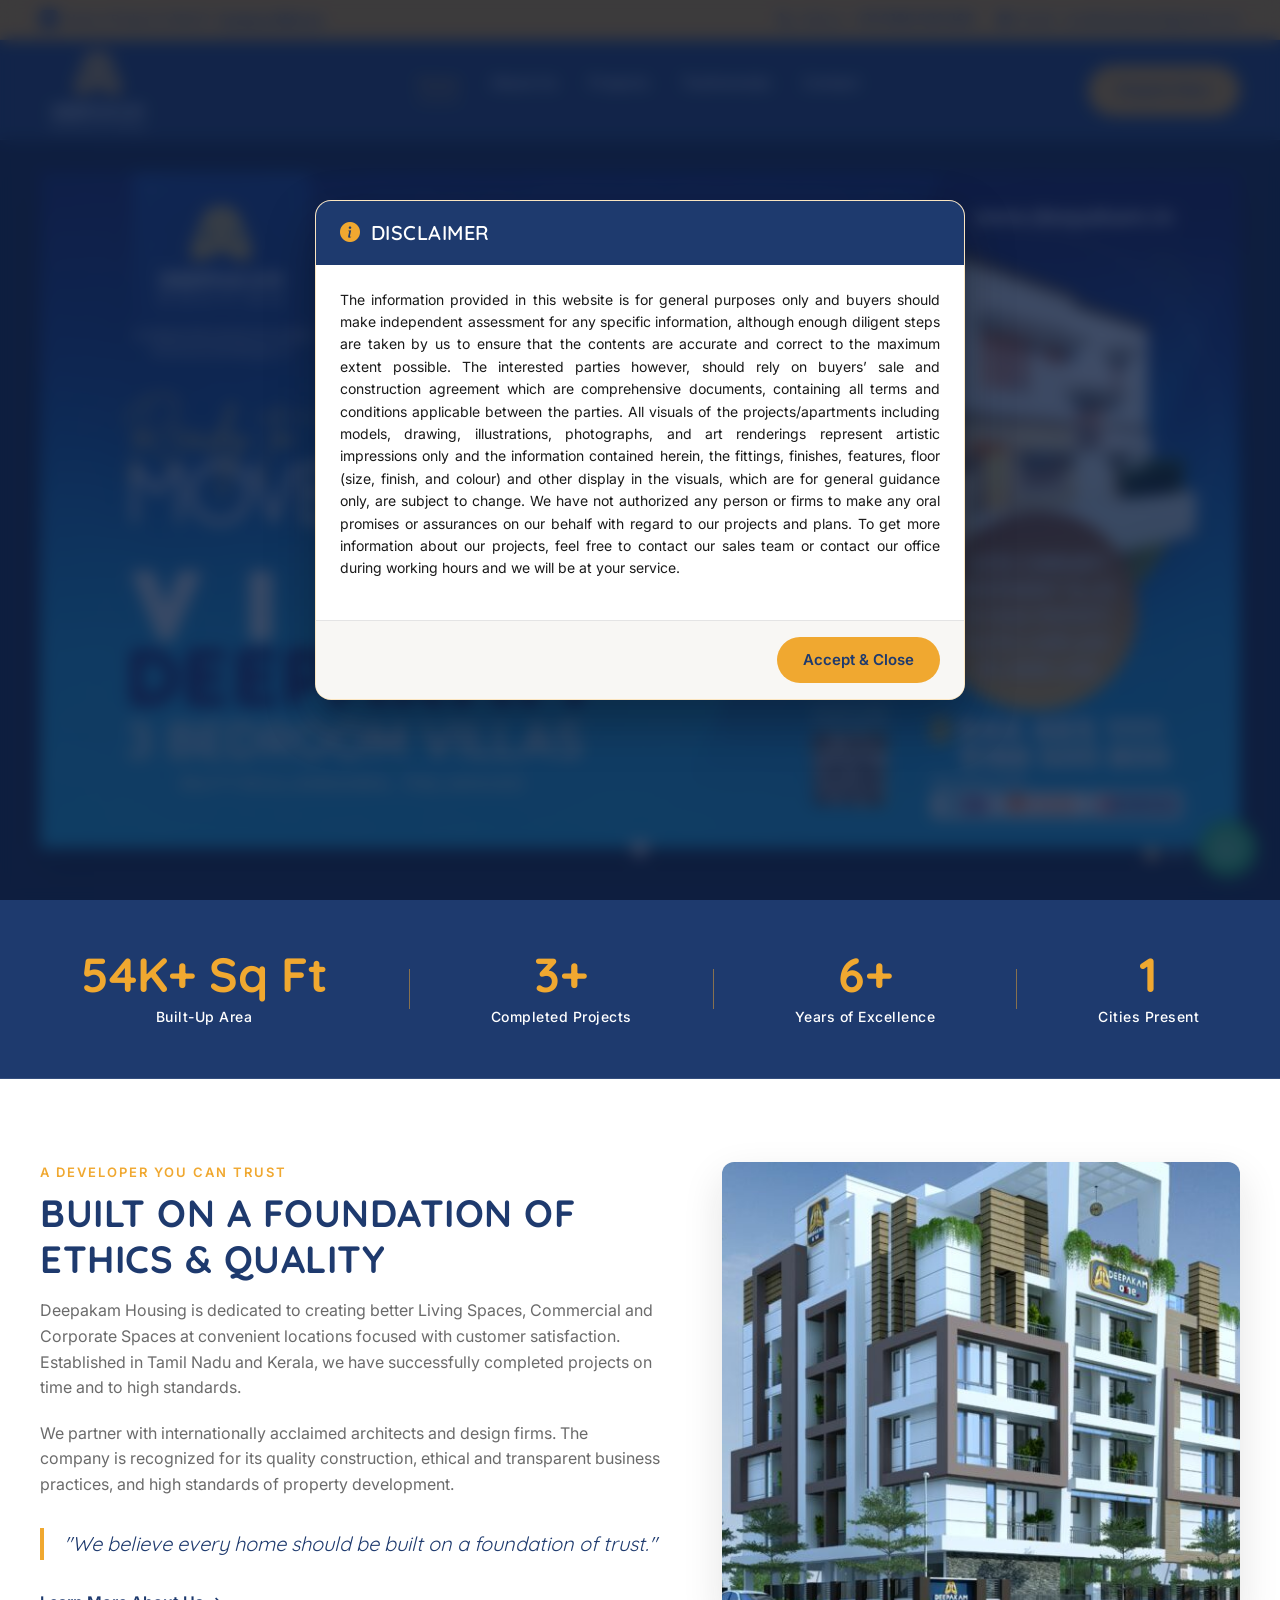
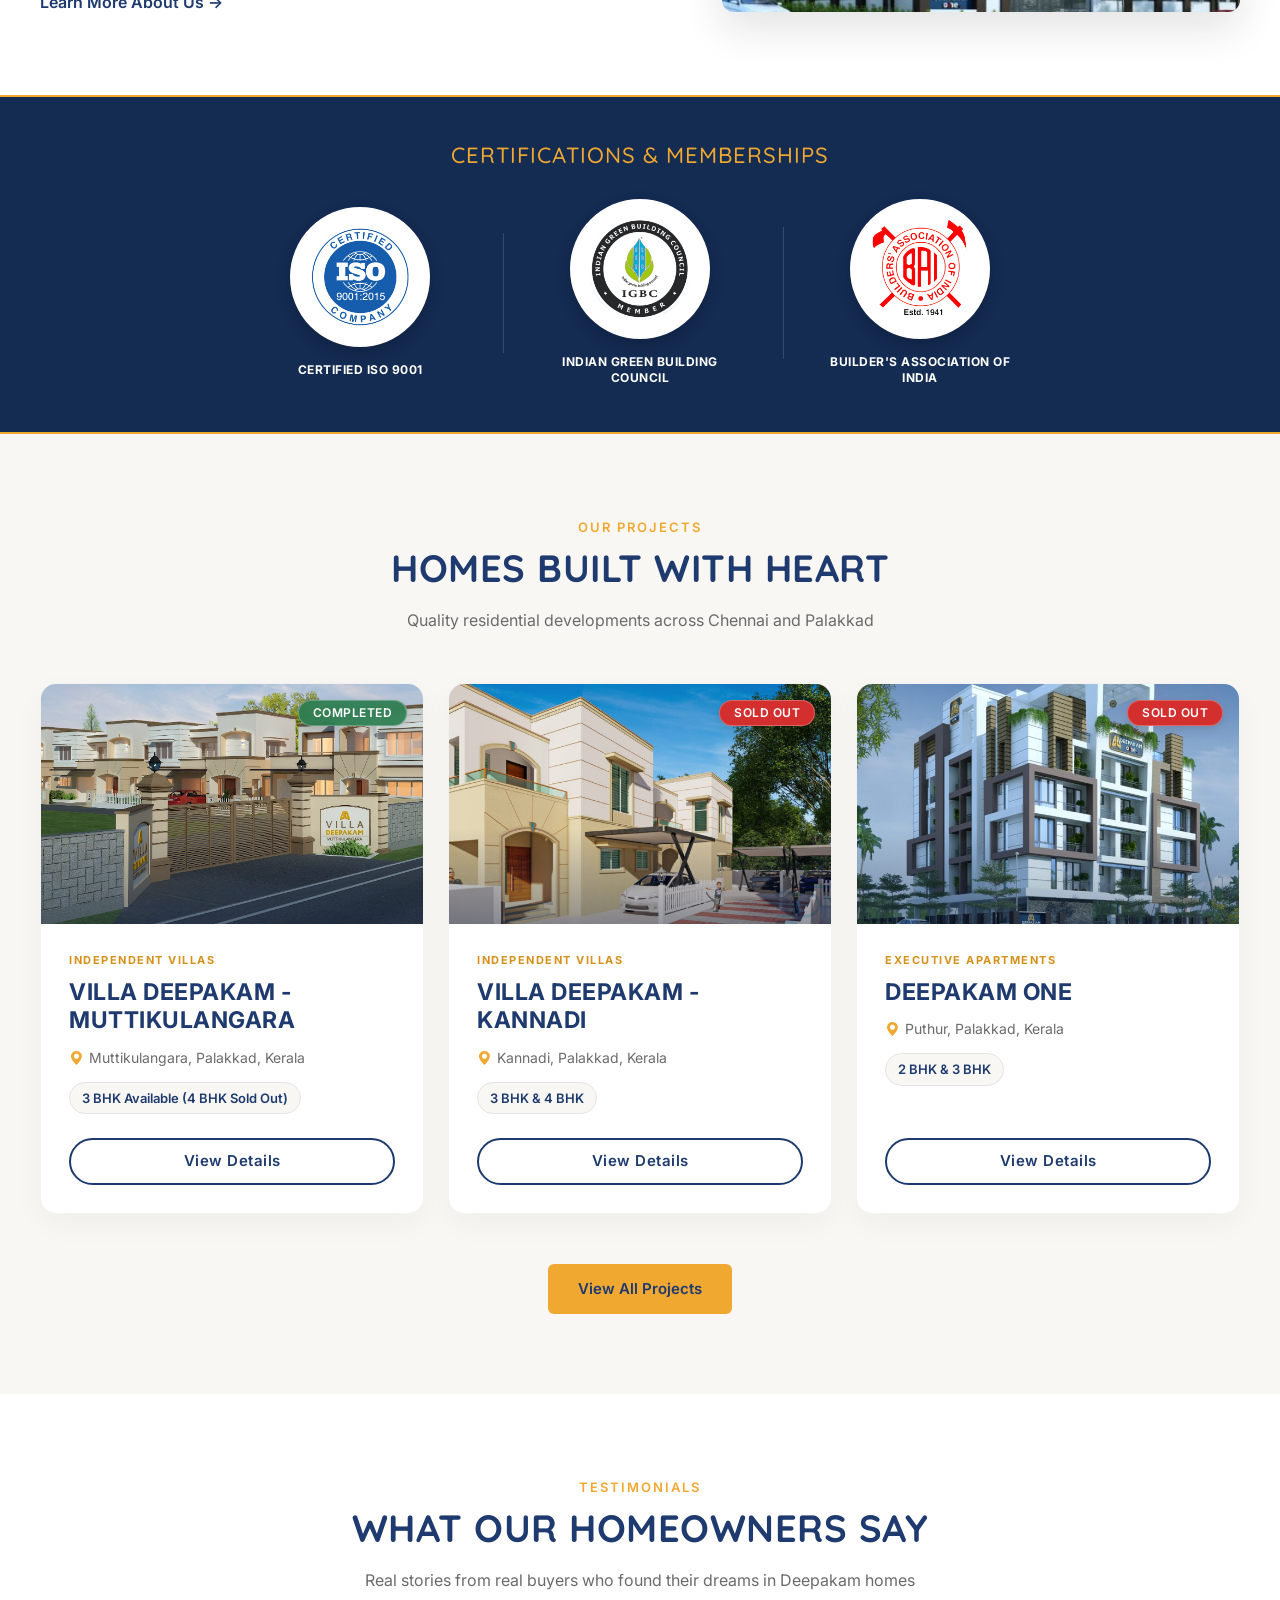
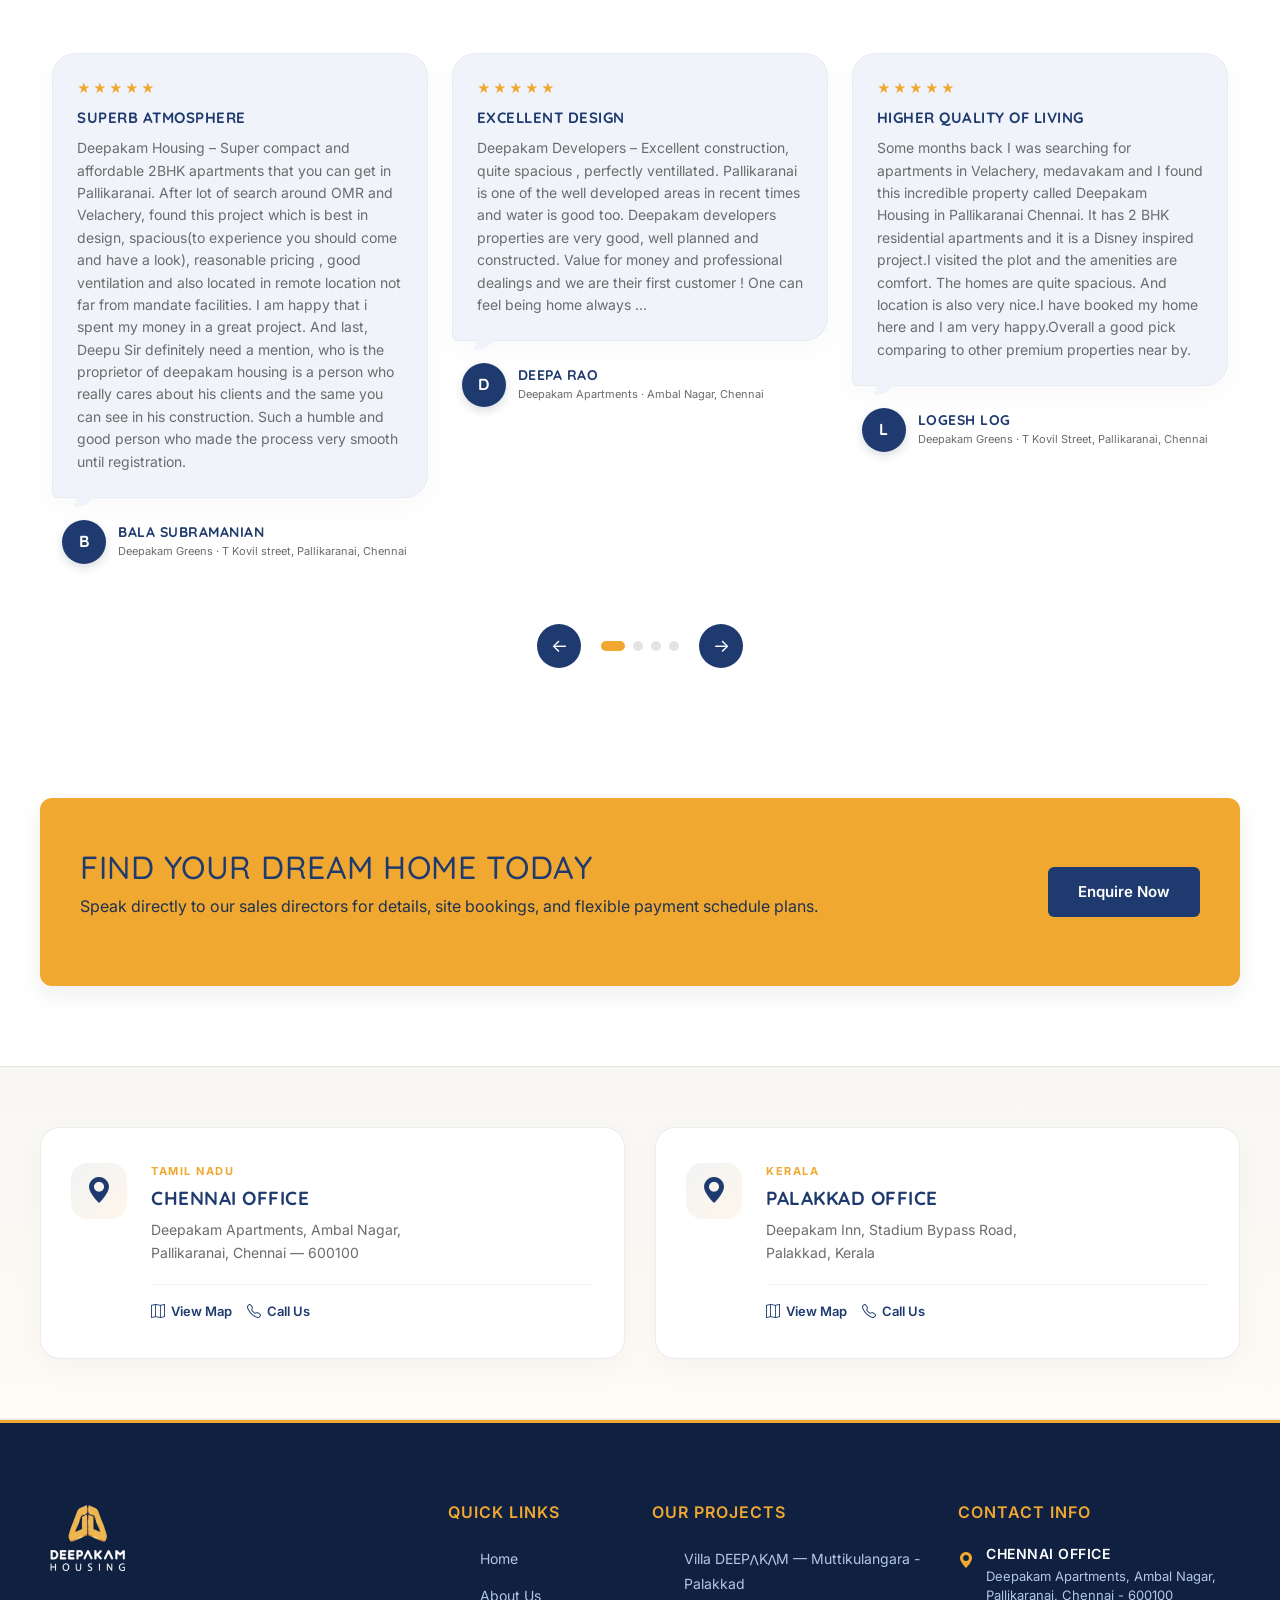
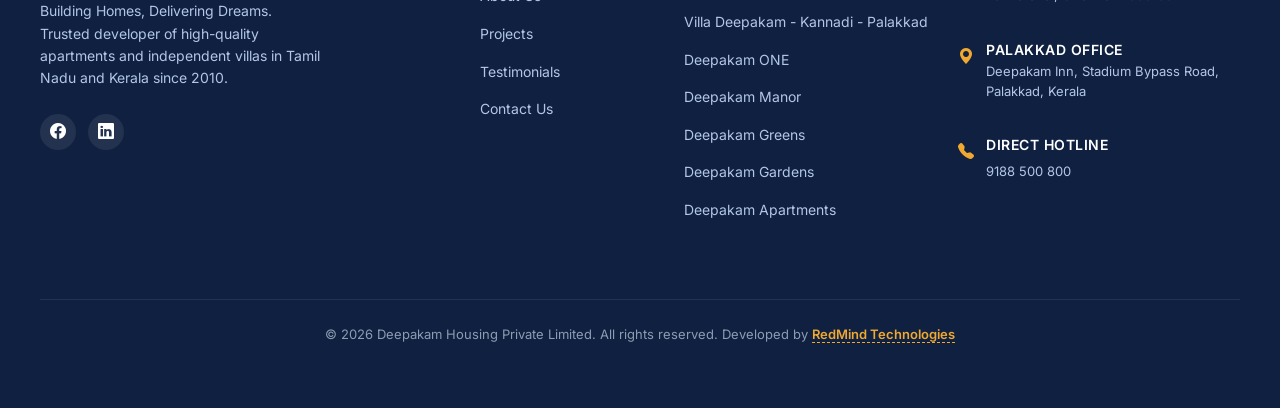
<file: index.html>
<!DOCTYPE html>
<html lang="en">
<head>
  <meta charset="UTF-8">
  <meta name="viewport" content="width=device-width, initial-scale=1.0">
  <title>Deepakam Housing — Quality Homes in Chennai & Palakkad</title>
  <meta name="description" content="Deepakam Housing builds quality residential apartments and villas in Chennai and Palakkad. Explore completed and ongoing projects.">
  
  <!-- Google Fonts -->
  <link rel="preconnect" href="https://fonts.googleapis.com">
  <link rel="preconnect" href="https://fonts.gstatic.com" crossorigin>
  <link href="https://fonts.googleapis.com/css2?family=Inter:wght@400;500;600;700&family=Montserrat:wght@600;700;800&family=Quicksand:wght@500;600;700&family=Nunito:wght@600;700;800&display=swap" rel="stylesheet">
  
  <!-- Stylesheets -->
    <link href="https://cdn.jsdelivr.net/npm/bootstrap@5.3.3/dist/css/bootstrap.min.css" rel="stylesheet">
<link rel="stylesheet" href="css/style.css?v=1.1">
  <link rel="stylesheet" href="css/navbar.css?v=1.1">
  <link rel="stylesheet" href="css/footer.css?v=1.1">
  <link rel="stylesheet" href="css/components.css?v=1.1">
  
  <style>
    /* Custom Hero styling */
    .hero {
      position: relative;
      height: 100vh;
      background: linear-gradient(rgba(15, 32, 64, 0.65), rgba(15, 32, 64, 0.65)), url('assets/images/manor.jpg') no-repeat center center/cover;
      display: flex;
      align-items: center;
      color: white;
    }

    .hero__content {
      max-width: 650px;
    }

    .hero__label {
      color: var(--secondary);
      font-size: 13px;
      font-weight: 600;
      letter-spacing: 2px;
      text-transform: uppercase;
      margin-bottom: 16px;
      display: inline-block;
    }

    .hero__title {
      font-size: 56px;
      font-weight: 700;
      color: white;
      margin-bottom: 24px;
      line-height: 1.15;
    }

    .hero__subtitle {
      font-size: 18px;
      color: rgba(255, 255, 255, 0.9);
      margin-bottom: 40px;
      line-height: 1.6;
    }

    .hero__buttons {
      display: flex;
      gap: 16px;
      flex-wrap: wrap;
    }

    .hero__scroll {
      position: absolute;
      bottom: 30px;
      left: 50%;
      transform: translateX(-50%);
      color: white;
      font-size: 24px;
      animation: bounce 2s infinite;
      cursor: pointer;
      z-index: 10;
    }

    @keyframes bounce {
      0%, 20%, 50%, 80%, 100% { transform: translateY(0) translateX(-50%); }
      40% { transform: translateY(-10px) translateX(-50%); }
      60% { transform: translateY(-5px) translateX(-50%); }
    }

    @media (max-width: 768px) {
      .hero-slider .slide {
        align-items: center !important;
        padding-top: 20px !important;
        padding-bottom: 50px !important;
      }
      .hero__title {
        font-size: 28px !important;
        line-height: 1.25 !important;
        margin-bottom: 16px !important;
        word-wrap: break-word;
      }
      .hero__subtitle {
        font-size: 14px !important;
        line-height: 1.5 !important;
        margin-bottom: 24px !important;
      }
      .hero__label {
        font-size: 11px !important;
        margin-bottom: 12px !important;
        letter-spacing: 1.5px !important;
      }
      .hero__buttons {
        gap: 12px !important;
      }
    }

    /* Hero Slider & Poster container styling */
    .slide--poster-1 {
      background-color: #0b1c3f !important;
    }
    .slide--poster-2 {
      background-color: #f7a604 !important;
    }
    .slide-poster-container {
      height: 100%;
      width: 100%;
      display: flex;
      align-items: center !important;
      justify-content: center !important;
      padding-top: 30px !important;
      padding-bottom: 50px !important;
      box-sizing: border-box !important;
    }
    .slide-poster-link {
      display: flex;
      align-items: center;
      justify-content: center;
      max-height: calc(100vh - 200px) !important;
      max-width: 100%;
      border-radius: 0px !important;
      overflow: hidden !important;
      box-shadow: 0 15px 35px rgba(0, 0, 0, 0.4);
      transition: transform 0.3s ease;
    }
    .slide-poster-link:hover {
      transform: scale(1.01);
    }
    .slide-poster-link img {
      max-height: calc(100vh - 200px) !important;
      max-width: 100%;
      width: auto;
      height: auto;
      object-fit: contain;
      display: block;
      border-radius: 0px !important;
    }
    .hero__container-split {
      display: flex !important;
      align-items: center;
      justify-content: space-between;
      gap: 50px;
      width: 100%;
      height: 100%;
      padding-top: 40px;
      padding-bottom: 60px;
    }
    .hero__content {
      flex: 1.2;
      max-width: 650px;
    }
    @media (max-width: 992px) {
      .slide-poster-container {
        padding-top: 145px;
        padding-bottom: 96px;
        padding-left: 15px;
        padding-right: 15px;
      }
      .slide-poster-link {
        border-radius: 12px;
        box-shadow: 0 10px 24px rgba(0, 0, 0, 0.2);
      }
      .hero__container-split {
        justify-content: center;
        padding-top: 130px;
        padding-bottom: 76px;
      }
      .hero__content {
        max-width: 650px;
        flex: 1;
      }
    }

    /* Stats Bar Custom */
    .stats-bar {
      background-color: var(--primary);
      padding: 30px 0;
      border-bottom: 1px solid rgba(255,255,255,0.1);
    }
    
    .stats-bar__inner {
      display: flex;
      justify-content: space-around;
      align-items: center;
      flex-wrap: wrap;
      gap: 20px;
    }
    
    .stats-bar__divider {
      width: 1px;
      height: 40px;
      background-color: var(--secondary);
      opacity: 0.5;
    }

    @media (max-width: 768px) {
      .stats-bar__inner {
        display: grid;
        grid-template-columns: 1fr 1fr;
        text-align: center;
      }
      .stats-bar__divider {
        display: none;
      }
    }

    /* About Section Home Custom */
    .about-home {
      display: grid;
      grid-template-columns: 1.2fr 1fr;
      gap: 60px;
      align-items: center;
    }

    .about-home__img {
      border-radius: var(--radius-md);
      overflow: hidden;
      box-shadow: var(--shadow-lg);
      height: 450px;
    }

    .about-home__img img {
      width: 100%;
      height: 100%;
      object-fit: cover;
    }

    .about-home__quote {
      border-left: 4px solid var(--secondary);
      padding-left: 20px;
      margin: 30px 0;
      font-family: var(--font-heading);
      font-size: 20px;
      color: var(--primary);
      font-style: italic;
    }

    .about-home__link {
      font-weight: 600;
      color: var(--primary);
      display: inline-flex;
      align-items: center;
      gap: 8px;
    }

    .about-home__link:hover {
      color: var(--secondary-dark);
    }

    @media (max-width: 992px) {
      .about-home {
        grid-template-columns: 1fr;
        gap: 40px;
      }
      .about-home__img {
        height: 350px;
      }
    }

    /* Featured Projects Grid */
    .featured-grid {
      display: flex;
    }

    .featured-footer {
      text-align: center;
      margin-top: 50px;
    }

    /* Testimonials Carousel Custom styling */
    .carousel {
      position: relative;
      overflow: hidden;
      margin: 40px 0;
      padding: 10px 0;
    }

    .carousel__track-container {
      overflow: hidden;
      width: 100%;
    }

    .carousel__track {
      display: flex;
      transition: transform 0.5s cubic-bezier(0.4, 0, 0.2, 1);
      width: 100%;
    }

    .carousel__slide {
      flex: 0 0 100%;
      padding: 0 12px;
      box-sizing: border-box;
    }

    @media (min-width: 768px) {
      .carousel__slide {
        flex: 0 0 50%;
      }
    }

    @media (min-width: 1024px) {
      .carousel__slide {
        flex: 0 0 33.333%;
      }
    }

    .carousel__controls {
      display: flex;
      justify-content: center;
      align-items: center;
      gap: 20px;
      margin-top: 30px;
    }

    .carousel__btn {
      background-color: var(--primary);
      color: white;
      border: none;
      width: 44px;
      height: 44px;
      border-radius: 50%;
      cursor: pointer;
      display: flex;
      align-items: center;
      justify-content: center;
      font-size: 18px;
      transition: var(--transition);
    }

    .carousel__btn:hover {
      background-color: var(--secondary);
      color: var(--primary);
    }

    .carousel__dots {
      display: flex;
      gap: 8px;
    }

    .carousel__dot {
      width: 10px;
      height: 10px;
      border-radius: 50%;
      background-color: var(--border);
      border: none;
      cursor: pointer;
      padding: 0;
      transition: var(--transition);
    }

    .carousel__dot.active {
      background-color: var(--secondary);
      width: 24px;
      border-radius: var(--radius-pill);
    }

    /* Contact Banner Section */
    .contact-banner {
      background-color: var(--secondary);
      color: var(--text-on-secondary);
      border-radius: var(--radius-md);
      padding: 50px 40px;
      display: flex;
      justify-content: space-between;
      align-items: center;
      flex-wrap: wrap;
      gap: 30px;
      box-shadow: var(--shadow-md);
    }

    .contact-banner__content {
      flex: 1 1 500px;
    }

    .contact-banner__title {
      font-size: 32px;
      color: var(--primary);
      margin-bottom: 8px;
    }

    .contact-banner__text {
      font-size: 16px;
      color: var(--primary-dark);
      opacity: 0.95;
    }

    .contact-banner__btn {
      background-color: var(--primary);
      color: white;
    }

    .contact-banner__btn:hover {
      background-color: var(--primary-dark);
      color: white;
      box-shadow: 0 4px 12px rgba(30, 58, 110, 0.25);
    }

    /* Office strip */
    .office-strip {
      background-color: var(--bg-light);
      border-top: 1px solid var(--border);
      border-bottom: 1px solid var(--border);
    }

    .office-strip {
      background: linear-gradient(180deg, var(--bg-light) 0%, rgba(240, 168, 48, 0.05) 100%);
      padding: 60px 0;
      border-top: 1px solid var(--border);
      border-bottom: 1px solid var(--border);
    }

    .office-grid {
      display: grid;
      grid-template-columns: 1fr 1fr;
      gap: 30px;
    }

    .office-card {
      background: var(--bg-white);
      padding: 35px 30px;
      border-radius: 20px;
      border: 1px solid rgba(15, 32, 64, 0.08);
      box-shadow: 0 10px 30px rgba(0, 0, 0, 0.03);
      display: flex;
      gap: 24px;
      align-items: flex-start;
      position: relative;
      overflow: hidden;
      transition: all 0.4s cubic-bezier(0.4, 0, 0.2, 1);
    }

    .office-card::after {
      content: '';
      position: absolute;
      top: 0;
      left: 0;
      width: 4px;
      height: 100%;
      background-color: var(--secondary);
      opacity: 0;
      transition: opacity 0.3s ease;
    }

    .office-card:hover {
      transform: translateY(-5px);
      border-color: rgba(240, 168, 48, 0.3);
      box-shadow: 0 20px 40px rgba(15, 32, 64, 0.08);
    }

    .office-card:hover::after {
      opacity: 1;
    }

    .office-card__icon {
      font-size: 26px;
      background: linear-gradient(135deg, rgba(15, 32, 64, 0.05) 0%, rgba(240, 168, 48, 0.1) 100%);
      color: var(--primary);
      width: 56px;
      height: 56px;
      border-radius: 16px;
      display: flex;
      align-items: center;
      justify-content: center;
      flex-shrink: 0;
      transition: all 0.3s ease;
    }

    .office-card:hover .office-card__icon {
      background: var(--primary);
      color: white;
      transform: rotate(-10deg) scale(1.05);
    }

    .office-card__region {
      font-size: 11px;
      font-weight: 700;
      text-transform: uppercase;
      letter-spacing: 1.5px;
      color: var(--secondary);
      margin-bottom: 6px;
      display: inline-block;
    }

    .office-card__title {
      font-size: 19px;
      font-family: var(--font-heading);
      font-weight: 700;
      color: var(--primary);
      margin-bottom: 10px;
    }

    .office-card__address {
      font-size: 14px;
      color: var(--text-secondary);
      line-height: 1.6;
      margin-bottom: 20px;
    }

    .office-card__actions {
      display: flex;
      gap: 15px;
      border-top: 1px solid rgba(15, 32, 64, 0.06);
      padding-top: 15px;
      margin-top: auto;
    }

    .office-card__btn {
      font-size: 13px;
      font-weight: 600;
      color: var(--primary);
      text-decoration: none;
      display: inline-flex;
      align-items: center;
      gap: 6px;
      transition: color 0.2s ease;
    }

    .office-card__btn i {
      font-size: 14px;
    }

    .office-card__btn:hover {
      color: var(--secondary);
    }

    @media (max-width: 768px) {
      .office-grid {
        grid-template-columns: 1fr;
        gap: 20px;
      }
      .office-card {
        padding: 25px 20px;
      }
    }

    /* Certifications & Memberships Styling */
    .certifications {
      background-color: var(--primary-dark);
      padding: 45px 0;
      color: white;
      text-align: center;
      border-top: 2px solid var(--secondary);
      border-bottom: 2px solid var(--secondary);
    }

    .certifications__title {
      font-size: 22px;
      color: var(--secondary);
      margin-bottom: 30px;
      font-family: var(--font-heading);
      letter-spacing: 1px;
    }

    .certifications__grid {
      display: flex;
      justify-content: center;
      align-items: center;
      flex-wrap: wrap;
      gap: 40px;
    }

    .certifications__item {
      flex: 0 1 240px;
      display: flex;
      flex-direction: column;
      align-items: center;
      gap: 15px;
      position: relative;
    }

    /* Vertical dividers for desktop */
    @media (min-width: 769px) {
      .certifications__item:not(:last-child)::after {
        content: '';
        position: absolute;
        right: -10%;
        top: 15%;
        width: 1px;
        height: 70%;
        background-color: rgba(255, 255, 255, 0.15);
      }
    }

    .certifications__img {
      width: 140px;
      height: 140px;
      background-color: white;
      border-radius: 50%;
      padding: 12px;
      display: flex;
      align-items: center;
      justify-content: center;
      box-shadow: 0 6px 16px rgba(0,0,0,0.2);
      transition: var(--transition);
    }

    .certifications__item:hover .certifications__img {
      transform: scale(1.05);
      box-shadow: 0 10px 24px rgba(240, 168, 48, 0.3);
    }

    .certifications__img img {
      max-width: 90%;
      max-height: 90%;
      object-fit: contain;
    }

    .certifications__label {
      font-size: 12px;
      font-weight: 700;
      letter-spacing: 0.5px;
      text-transform: uppercase;
      color: white;
      max-width: 180px;
      line-height: 1.4;
    }
  </style>
  <link rel="stylesheet" href="https://cdn.jsdelivr.net/npm/bootstrap-icons@1.11.3/font/bootstrap-icons.min.css">
  <link rel="icon" type="image/png" href="assets/favicon.png">

  <!-- Open Graph / Facebook Link Previews -->
  <meta property="og:type" content="website">
  <meta property="og:url" content="https://deepakam.in/">
  <meta property="og:title" content="Deepakam Housing — Quality Homes in Chennai & Palakkad">
  <meta property="og:description" content="Deepakam Housing builds quality residential apartments and villas in Chennai and Palakkad. Explore completed and ongoing projects.">
  <meta property="og:image" content="https://deepakam.in/assets/images/og_share.png">
  <meta property="og:image:secure_url" content="https://deepakam.in/assets/images/og_share.png">
  <meta property="og:image:width" content="1200">
  <meta property="og:image:height" content="630">
  <meta property="og:image:type" content="image/png">
</head>
<body>
    <!-- Preloader -->
  <div class="preloader" id="preloader">
    <div class="preloader__container">
      <div style="position: relative; display: inline-block;">
        <svg xmlns="http://www.w3.org/2000/svg" viewbox="0 0 400 110" width="320" height="88">
          <defs>
            <lineargradient id="gold-shimmer" x1="0" y1="0" x2="1" y2="0">
              <stop offset="0%" stop-color="#F0A830"></stop>
              <stop offset="25%" stop-color="#FFFFFF"></stop>
              <stop offset="50%" stop-color="#F0A830"></stop>
              <stop offset="100%" stop-color="#F0A830"></stop>
              <animate attributename="x1" from="-1" to="1" dur="2s" repeatcount="indefinite"></animate>
              <animate attributename="x2" from="0" to="2" dur="2s" repeatcount="indefinite"></animate>
            </lineargradient>
          </defs>
          <!-- Outline Draw -->
          <text x="50%" y="60" font-family="'Quicksand', sans-serif" font-weight="700" font-size="38" fill="none" stroke="#F0A830" stroke-width="1.5" text-anchor="middle" letter-spacing="8" class="shimmer-text">
            DEEPΛKΛM
          </text>
          <!-- Gold Shimmer Fill -->
          <text x="50%" y="60" font-family="'Quicksand', sans-serif" font-weight="700" font-size="38" fill="url(#gold-shimmer)" text-anchor="middle" letter-spacing="8" class="shimmer-text-fill">
            DEEPΛKΛM
          </text>
          <path d="M 80 85 L 180 85 L 195 72 L 210 85 L 320 85" stroke="#F0A830" stroke-width="1.5" fill="none" class="shimmer-line"></path>
        </svg>
      </div>
      <div class="preloader__subtext-luxury">Housing</div>
    </div>
  </div>



    <!-- Header Wrapper -->
  <header class="header">
    <!-- Top Bar -->
    <div class="top-bar">
      <div class="container top-bar__inner">
        <div class="top-bar__left">
          <span class="top-bar__left-icon">❯</span> Have a Project in Mind? <a href="https://wa.me/919188500800" target="_blank" rel="noopener noreferrer">Contact With Us</a>
        </div>
        <div class="top-bar__right">
          <div class="top-bar__info">
            <i class="bi bi-telephone-fill"></i> Call us: <a href="tel:+919188500800">+91 9188 500 800</a>
          </div>
          <div class="top-bar__info">
            <i class="bi bi-envelope-fill"></i> Email: <a href="mailto:emaildeepakam@gmail.com">emaildeepakam@gmail.com</a>
          </div>
        </div>
      </div>
    </div>
    
    <nav class="navbar">
    <div class="container navbar__inner">
      <a href="./" class="navbar__logo">
        <img src="assets/logo.png" alt="Deepakam Housing" height="85">
      </a>
      <ul class="navbar__links">
        <li class="active"><a href="./">Home</a></li>
        <li><a href="about.html">About Us</a></li>
        <li><a href="projects.html">Projects</a></li>
        <li><a href="testimonials.html">Testimonials</a></li>
        <li><a href="contact.html">Contact</a></li>

      </ul>
      <a href="contact.html" class="btn btn--primary btn--pill navbar__cta">Enquire Now</a>
      <button class="navbar__hamburger" id="menuToggle">☰</button>
    </div>
  </nav>
  </header>

  <!-- Hero Section with Dynamic Slider -->
  <section class="hero-slider">
    <!-- Slide 1: Poster 1 (Blue Poster) -->
    <div class="slide active slide--poster-1">
      <div class="container slide-poster-container">
        <a href="project-muttikulangara.html" class="slide-poster-link" aria-label="Explore Villa Deepakam Muttikulangara Palakkad">
          <img src="assets/images/poster_1.png" alt="Villa Deepakam - Muttikulangara Palakkad ready to move in independent villas">
        </a>
      </div>
    </div>

    <!-- Slide 2: Muttikulangara Text Slide -->
    <div class="slide" style="background-image: linear-gradient(rgba(15, 32, 64, 0.75), rgba(15, 32, 64, 0.75)), url('assets/images/street_view_a.jpeg');">
      <div class="container hero__container-split">
        <div class="hero__content">
          <span class="hero__label">Featured Project — Gated Independent Villas</span>
          <h1 class="hero__title">Villa DEEP<span class="logo-a">V</span>K<span class="logo-a">V</span>M — Muttikulangara</h1>
          <p class="hero__subtitle">Completed & Ready to Move • 80% Bank Loan Approved • BCC Received. Premium independent luxury villas in Palakkad, Kerala.</p>
          <div class="hero__buttons">
            <a href="project-muttikulangara.html" class="btn btn--primary btn--pill">Explore Project</a>
            <a href="contact.html" class="btn btn--ghost btn--pill">Enquire Now</a>
          </div>
        </div>
      </div>
    </div>

    <!-- Slide 3: Poster 2 (Yellow Poster) -->
    <div class="slide slide--poster-2">
      <div class="container slide-poster-container">
        <a href="project-muttikulangara.html" class="slide-poster-link" aria-label="Explore Villa Deepakam Muttikulangara Palakkad">
          <img src="assets/images/poster_2.png" alt="Villa Deepakam - Muttikulangara Palakkad ready to move in independent villas">
        </a>
      </div>
    </div>

    <!-- Slide 4: Quality Living Text Slide -->
    <div class="slide" style="background-image: linear-gradient(rgba(15, 32, 64, 0.75), rgba(15, 32, 64, 0.75)), url('assets/images/villa_1b.jpeg');">
      <div class="container hero__container-split">
        <div class="hero__content">
          <span class="hero__label">Traditional Kerala Sloping Roof Style</span>
          <h1 class="hero__title">Designed for Quality Living</h1>
          <p class="hero__subtitle">Featuring private compound gardens, solid teak wood main doors, UPVC windows, and independent service connections in a gated layout.</p>
          <div class="hero__buttons">
            <a href="project-muttikulangara.html" class="btn btn--primary btn--pill">View Specifications</a>
            <a href="contact.html" class="btn btn--ghost btn--pill">Schedule Visit</a>
          </div>
        </div>
      </div>
    </div>

    <!-- Dots navigation -->
    <div class="slider-dots">
      <span class="slider-dot active"></span>
      <span class="slider-dot"></span>
      <span class="slider-dot"></span>
      <span class="slider-dot"></span>
    </div>

    <div class="hero__scroll" onclick="document.getElementById('stats').scrollIntoView({behavior: 'smooth'})">▼</div>
  </section>

  <!-- Stats Bar -->
  <section class="stats-bar" id="stats">
    <div class="container stats-bar__inner">
      <div class="stat-card">
        <div class="stat-card__number" data-target="100" data-suffix="K+ Sq Ft">0</div>
        <div class="stat-card__label">Built-Up Area</div>
      </div>
      <div class="stats-bar__divider"></div>
      <div class="stat-card">
        <div class="stat-card__number" data-target="9" data-suffix="+">0</div>
        <div class="stat-card__label">Completed Projects</div>
      </div>
      <div class="stats-bar__divider"></div>
      <div class="stat-card">
        <div class="stat-card__number" data-target="16" data-suffix="+">0</div>
        <div class="stat-card__label">Years of Excellence</div>
      </div>
      <div class="stats-bar__divider"></div>
      <div class="stat-card">
        <div class="stat-card__number" data-target="3" data-suffix="">0</div>
        <div class="stat-card__label">Cities Present</div>
      </div>
    </div>
  </section>

  <!-- About Intro Section -->
  <section class="section">
    <div class="container about-home">
      <div class="reveal">
        <span class="section-label">A Developer You Can Trust</span>
        <h2 class="section-title">Built on a Foundation of Ethics & Quality</h2>
        <p class="section-sub" style="margin-bottom: 20px;">Deepakam Housing is dedicated to creating better Living Spaces, Commercial and Corporate Spaces at convenient locations focused with customer satisfaction. Established in Tamil Nadu and Kerala, we have successfully completed projects on time and to high standards.</p>
        <p class="section-sub">We partner with internationally acclaimed architects and design firms. The company is recognized for its quality construction, ethical and transparent business practices, and high standards of property development.</p>
        <div class="about-home__quote">
          "We believe every home should be built on a foundation of trust."
        </div>
        <a href="about.html" class="about-home__link">Learn More About Us →</a>
      </div>
      <div class="about-home__img reveal" style="transition-delay: 0.15s;">
        <img src="assets/images/one.jpg" alt="Deepakam ONE Apartments">
      </div>
    </div>
  </section>

  <!-- Certifications & Memberships Section -->
  <section class="certifications reveal">
    <div class="container">
      <h2 class="certifications__title">Certifications & Memberships</h2>
      <div class="certifications__grid">
        <!-- ISO 9001 -->
        <div class="certifications__item">
          <div class="certifications__img">
            <img src="assets/images/cert-iso.png" alt="Certified ISO 9001:2015">
          </div>
          <div class="certifications__label">Certified ISO 9001</div>
        </div>
        <!-- IGBC Member -->
        <div class="certifications__item">
          <div class="certifications__img">
            <img src="assets/images/cert-igbc.png" alt="Indian Green Building Council Member">
          </div>
          <div class="certifications__label">Indian Green Building Council</div>
        </div>
        <!-- BAI -->
        <div class="certifications__item">
          <div class="certifications__img">
            <img src="assets/images/cert-bai.png" alt="Builder's Association of India">
          </div>
          <div class="certifications__label">Builder's Association of India</div>
        </div>
      </div>
    </div>
  </section>

  <!-- Featured Projects Section -->
  <section class="section" style="background-color: var(--bg-light);">
    <div class="container">
      <div class="section-header reveal">
        <span class="section-label">Our Projects</span>
        <h2 class="section-title">Homes Built with Heart</h2>
        <p class="section-sub">Quality residential developments across Chennai and Palakkad</p>
      </div>
      
      <div class="featured-grid row g-4 reveal">
        <!-- Card 1: Villa Deepakam - Muttikulangara -->
        <div class="col-12 col-md-6 col-lg-4">
          <div class="project-card">
          <div class="project-card__img">
            <img src="assets/images/street_view_a.jpeg" alt="Villa Deepakam - Muttikulangara">
            <span class="badge badge--completed project-card__badge">Completed</span>
          </div>
          <div class="project-card__body">
            <span class="project-card__type">Independent Villas</span>
            <h3 class="project-card__title">Villa Deepakam - Muttikulangara</h3>
            <p class="project-card__location"><i class="bi bi-geo-alt-fill"></i> Muttikulangara, Palakkad, Kerala</p>
            <p class="project-card__bhk">3 BHK Available (4 BHK Sold Out)</p>
            <a href="project-muttikulangara.html" class="btn btn--outline btn--full project-card__btn">View Details</a>
          </div>
        </div>
      </div>

        <!-- Card 2: Villa Deepakam - Kannadi -->
        <div class="col-12 col-md-6 col-lg-4">
          <div class="project-card">
          <div class="project-card__img">
            <img src="assets/images/villa.jpg" alt="Villa Deepakam - Kannadi">
            <span class="badge badge--completed project-card__badge" style="background-color: #D32F2F; color: white;">SOLD OUT</span>
          </div>
          <div class="project-card__body">
            <span class="project-card__type">Independent Villas</span>
            <h3 class="project-card__title">Villa Deepakam - Kannadi</h3>
            <p class="project-card__location"><i class="bi bi-geo-alt-fill"></i> Kannadi, Palakkad, Kerala</p>
            <p class="project-card__bhk">3 BHK & 4 BHK</p>
            <a href="project-villa.html" class="btn btn--outline btn--full project-card__btn">View Details</a>
          </div>
        </div>
      </div>

        <!-- Card 3: Deepakam ONE -->
        <div class="col-12 col-md-6 col-lg-4">
          <div class="project-card">
          <div class="project-card__img">
            <img src="assets/images/one.jpg" alt="Deepakam ONE">
            <span class="badge badge--completed project-card__badge" style="background-color: #D32F2F; color: white;">SOLD OUT</span>
          </div>
          <div class="project-card__body">
            <span class="project-card__type">Executive Apartments</span>
            <h3 class="project-card__title">Deepakam ONE</h3>
            <p class="project-card__location"><i class="bi bi-geo-alt-fill"></i> Puthur, Palakkad, Kerala</p>
            <p class="project-card__bhk">2 BHK & 3 BHK</p>
            <a href="project-one.html" class="btn btn--outline btn--full project-card__btn">View Details</a>
          </div>
        </div>
      </div>
      </div>

      <div class="featured-footer reveal">
        <a href="projects.html" class="btn btn--primary">View All Projects</a>
      </div>
    </div>
  </section>

  <!-- Testimonials Section -->
  <section class="section">
    <div class="container">
      <div class="section-header reveal">
        <span class="section-label">Testimonials</span>
        <h2 class="section-title">What Our Homeowners Say</h2>
        <p class="section-sub">Real stories from real buyers who found their dreams in Deepakam homes</p>
      </div>

      <div class="carousel reveal">
        <div class="carousel__track-container">
                    <div class="carousel__track">
            <!-- Slide 1 -->
            <div class="carousel__slide">
              <div class="testimonial-item">
                <div class="testimonial-bubble">
                  <div class="testimonial-stars">★★★★★</div>
                  <h5 class="testimonial-heading">Superb Atmosphere</h5>
                  <p class="testimonial-text">Deepakam Housing – Super compact and affordable 2BHK apartments that you can get in Pallikaranai. After lot of search around OMR and Velachery, found this project which is best in design, spacious(to experience you should come and have a look), reasonable pricing , good ventilation and also located in remote location not far from mandate facilities. I am happy that i spent my money in a great project. And last, Deepu Sir definitely need a mention, who is the proprietor of deepakam housing is a person who really cares about his clients and the same you can see in his construction. Such a humble and good person who made the process very smooth until registration.</p>
                </div>
                <div class="testimonial-author">
                  <div class="testimonial-avatar">B</div>
                  <div class="testimonial-meta">
                    <h4 class="testimonial-name">Bala Subramanian</h4>
                    <span class="testimonial-project">Deepakam Greens · T Kovil street, Pallikaranai, Chennai</span>
                  </div>
                </div>
              </div>
            </div>
            <!-- Slide 4 -->
            <div class="carousel__slide">
              <div class="testimonial-item">
                <div class="testimonial-bubble">
                  <div class="testimonial-stars">★★★★★</div>
                  <h5 class="testimonial-heading">Excellent Design</h5>
                  <p class="testimonial-text">Deepakam Developers – Excellent construction, quite spacious , perfectly ventillated. Pallikaranai is one of the well developed areas in recent times and water is good too. Deepakam developers properties are very good, well planned and constructed. Value for money and professional dealings and we are their first customer ! One can feel being home always …</p>
                </div>
                <div class="testimonial-author">
                  <div class="testimonial-avatar">D</div>
                  <div class="testimonial-meta">
                    <h4 class="testimonial-name">Deepa Rao</h4>
                    <span class="testimonial-project">Deepakam Apartments · Ambal Nagar, Chennai</span>
                  </div>
                </div>
              </div>
            </div>
            <!-- Slide 5 -->
            <div class="carousel__slide">
              <div class="testimonial-item">
                <div class="testimonial-bubble">
                  <div class="testimonial-stars">★★★★★</div>
                  <h5 class="testimonial-heading">Higher Quality of Living</h5>
                  <p class="testimonial-text">Some months back I was searching for apartments in Velachery, medavakam and I found this incredible property called Deepakam Housing in Pallikaranai Chennai. It has 2 BHK residential apartments and it is a Disney inspired project.I visited the plot and the amenities are comfort. The homes are quite spacious. And location is also very nice.I have booked my home here and I am very happy.Overall a good pick comparing to other premium properties near by.</p>
                </div>
                <div class="testimonial-author">
                  <div class="testimonial-avatar">L</div>
                  <div class="testimonial-meta">
                    <h4 class="testimonial-name">Logesh Log</h4>
                    <span class="testimonial-project">Deepakam Greens · T Kovil Street, Pallikaranai, Chennai</span>
                  </div>
                </div>
              </div>
            </div>
            <!-- Slide 4 -->
            <div class="carousel__slide">
              <div class="testimonial-item">
                <div class="testimonial-bubble">
                  <div class="testimonial-stars">★★★★★</div>
                  <h5 class="testimonial-heading">Great Apartment</h5>
                  <p class="testimonial-text">Quiet place. Spacious and lovely cool breeze all through the day. Friendly neighborhood community. Great apartment complex peaceful and good for families from all backgrounds. A well maintained building with a good leisure area. Best residential apartment in Pallikaranai.</p>
                </div>
                <div class="testimonial-author">
                  <div class="testimonial-avatar">V</div>
                  <div class="testimonial-meta">
                    <h4 class="testimonial-name">Venkatesh Venket</h4>
                    <span class="testimonial-project">Deepakam Greens · T Kovil Street, Pallikaranai, Chennai</span>
                  </div>
                </div>
              </div>
            </div>
          </div>
        </div>

        <div class="carousel__controls">
          <button class="carousel__btn carousel__btn--prev" aria-label="Previous testimonials">←</button>
          <div class="carousel__dots"></div>
          <button class="carousel__btn carousel__btn--next" aria-label="Next testimonials">→</button>
        </div>
      </div>
    </div>
  </section>

  <!-- CTA Banner Section -->
  <section class="section" style="padding-top: 0;">
    <div class="container reveal">
      <div class="contact-banner">
        <div class="contact-banner__content">
          <h3 class="contact-banner__title">Find Your Dream Home Today</h3>
          <p class="contact-banner__text">Speak directly to our sales directors for details, site bookings, and flexible payment schedule plans.</p>
        </div>
        <a href="contact.html" class="btn btn--primary contact-banner__btn">Enquire Now</a>
      </div>
    </div>
  </section>

  <!-- Office Addresses Strip -->
  <section class="section office-strip">
    <div class="container">
      <div class="office-grid reveal">
        <!-- Chennai Office -->
        <div class="office-card">
          <div class="office-card__icon"><i class="bi bi-geo-alt-fill"></i></div>
          <div style="flex-grow: 1; display: flex; flex-direction: column; height: 100%;">
            <span class="office-card__region">Tamil Nadu</span>
            <h3 class="office-card__title">Chennai Office</h3>
            <p class="office-card__address">
              Deepakam Apartments, Ambal Nagar,<br>
              Pallikaranai, Chennai — 600100
            </p>
            <div class="office-card__actions">
              <a href="https://maps.google.com/?q=Deepakam+Apartments+Pallikaranai+Chennai" target="_blank" rel="noopener noreferrer" class="office-card__btn">
                <i class="bi bi-map"></i> View Map
              </a>
              <a href="tel:+919188500800" class="office-card__btn">
                <i class="bi bi-telephone"></i> Call Us
              </a>
            </div>
          </div>
        </div>

        <!-- Palakkad Office -->
        <div class="office-card">
          <div class="office-card__icon"><i class="bi bi-geo-alt-fill"></i></div>
          <div style="flex-grow: 1; display: flex; flex-direction: column; height: 100%;">
            <span class="office-card__region">Kerala</span>
            <h3 class="office-card__title">Palakkad Office</h3>
            <p class="office-card__address">
              Deepakam Inn, Stadium Bypass Road,<br>
              Palakkad, Kerala
            </p>
            <div class="office-card__actions">
              <a href="https://maps.google.com/?q=Deepakam+Inn+Stadium+Bypass+Road+Palakkad" target="_blank" rel="noopener noreferrer" class="office-card__btn">
                <i class="bi bi-map"></i> View Map
              </a>
              <a href="tel:+919188500800" class="office-card__btn">
                <i class="bi bi-telephone"></i> Call Us
              </a>
            </div>
          </div>
        </div>
      </div>
    </div>
  </section>

  <!-- Footer -->
  <footer class="footer">
    <div class="container">
      <div class="footer__grid row g-4">
        <div class="footer__col-about col-12 col-lg-4">
          <a href="./" class="footer__logo" style="display: inline-block; margin-bottom: 20px;">
            <img src="assets/logo.png" alt="Deepakam Housing" height="65">
          </a>
          <p class="footer__tagline">Building Homes, Delivering Dreams. Trusted developer of high-quality apartments and independent villas in Tamil Nadu and Kerala since 2010.</p>
          <div class="footer__socials">
            <a href="#" class="footer__social-btn" aria-label="Facebook"><i class="bi bi-facebook"></i></a>
            <a href="#" class="footer__social-btn" aria-label="LinkedIn"><i class="bi bi-linkedin"></i></a>
          </div>
        </div>
        
        <div class="col-12 col-sm-6 col-md-4 col-lg-2">
          <h4 class="footer__title">Quick Links</h4>
          <ul class="footer__links">
            <li><a href="./">Home</a></li>
            <li><a href="about.html">About Us</a></li>
            <li><a href="projects.html">Projects</a></li>
            <li><a href="testimonials.html">Testimonials</a></li>
            <li><a href="contact.html">Contact Us</a></li>

          </ul>
        </div>
        
        <div class="col-12 col-sm-6 col-md-4 col-lg-3">
          <h4 class="footer__title">Our Projects</h4>
          <ul class="footer__links">
            <li><a href="project-muttikulangara.html">Villa DEEP<span class="logo-a">V</span>K<span class="logo-a">V</span>M — Muttikulangara - Palakkad</a></li>
            <li><a href="project-villa.html">Villa Deepakam - Kannadi - Palakkad</a></li>
            <li><a href="project-one.html">Deepakam ONE</a></li>
            <li><a href="project-manor.html">Deepakam Manor</a></li>
            <li><a href="project-greens.html">Deepakam Greens</a></li>
            <li><a href="project-gardens.html">Deepakam Gardens</a></li>
            <li><a href="project-apartments.html">Deepakam Apartments</a></li>
          </ul>
        </div>
        
        <div class="col-12 col-md-4 col-lg-3">
          <h4 class="footer__title">Contact Info</h4>
          <div class="footer__contact-info">
            <div class="footer__office">
              <span class="footer__office-icon"><i class="bi bi-geo-alt-fill"></i> </span>
              <div class="footer__office-details">
                <h5>Chennai Office</h5>
                <p>Deepakam Apartments, Ambal Nagar, Pallikaranai, Chennai - 600100</p>
              </div>
            </div>
            <div class="footer__office">
              <span class="footer__office-icon"><i class="bi bi-geo-alt-fill"></i> </span>
              <div class="footer__office-details">
                <h5>Palakkad Office</h5>
                <p>Deepakam Inn, Stadium Bypass Road, Palakkad, Kerala</p>
              </div>
            </div>
            <div class="footer__office">
              <span class="footer__office-icon"><i class="bi bi-telephone-fill"></i> </span>
              <div class="footer__office-details">
                <h5>Direct Hotline</h5>
                <a href="tel:+919188500800">9188 500 800</a>
              </div>
            </div>
          </div>
        </div>
      </div>
      
      <div class="footer__bottom">
        <p class="footer__copyright">© <span class="copyright-year">2026</span> Deepakam Housing Private Limited. All rights reserved. Developed by <a href="https://redmindtechnologies.com" target="_blank" rel="noopener noreferrer" style="color: var(--secondary); font-weight: 600; text-decoration: none; border-bottom: 1px dashed var(--secondary);">RedMind Technologies</a></p>
      </div>
    </div>
  </footer>

  <!-- Sticky WhatsApp Button -->
  <a href="https://wa.me/919188500800" class="whatsapp-btn" target="_blank" rel="noopener noreferrer" aria-label="Chat on WhatsApp">
    <i class="bi bi-whatsapp"></i> </a>

  <!-- Mobile Bottom Action Bar -->
  <div class="mobile-action-bar">
    <a href="tel:+919188500800" class="mobile-action-btn">
      <i class="bi bi-telephone-fill"></i> Call Now
    </a>
    <a href="contact.html" class="mobile-action-btn">
      <i class="bi bi-envelope-fill"></i> Enquire Now
    </a>
  </div>

    <!-- Back to Top Button -->
  <button class="back-to-top" id="backToTop" aria-label="Back to top">
    ↑
  </button>

  <!-- Scripts -->
  <script src="js/main.js?v=1.1"></script>
  <script src="js/carousel.js?v=1.1"></script>
</body>
</html>
</file>
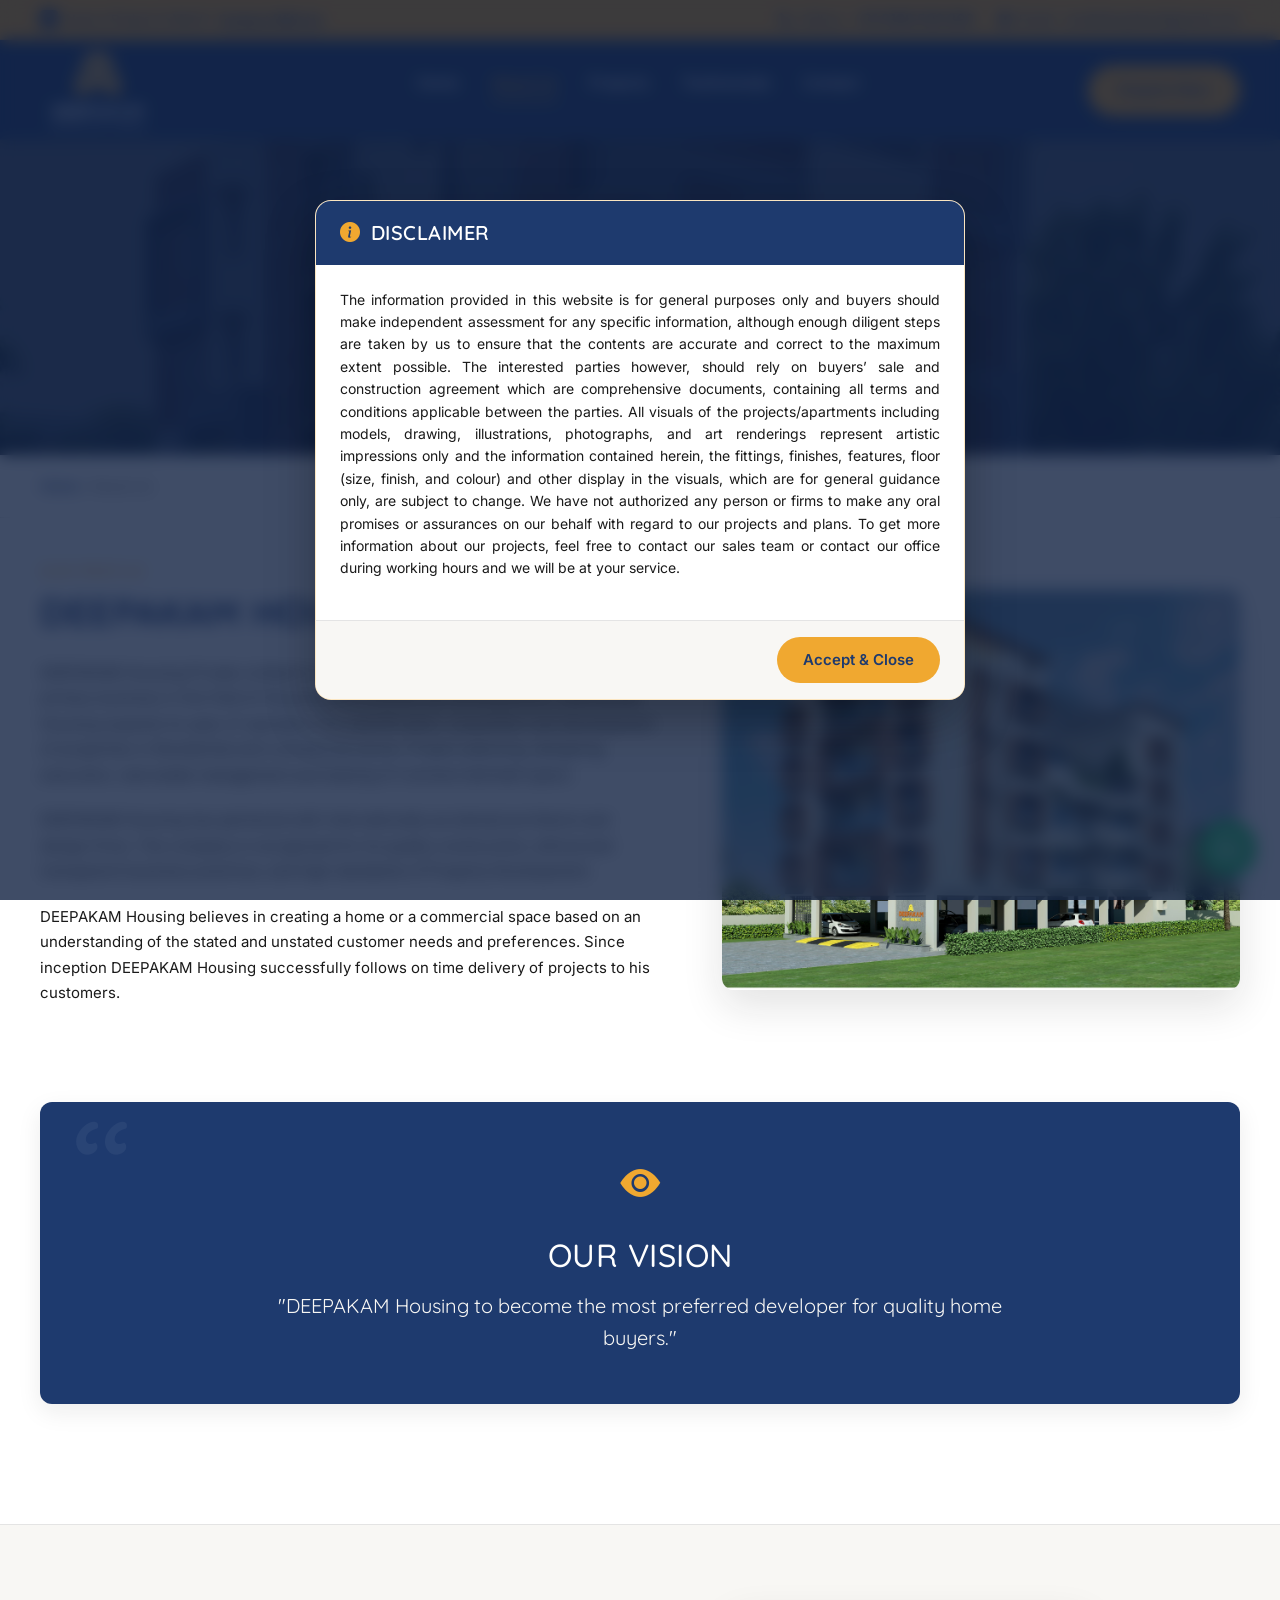
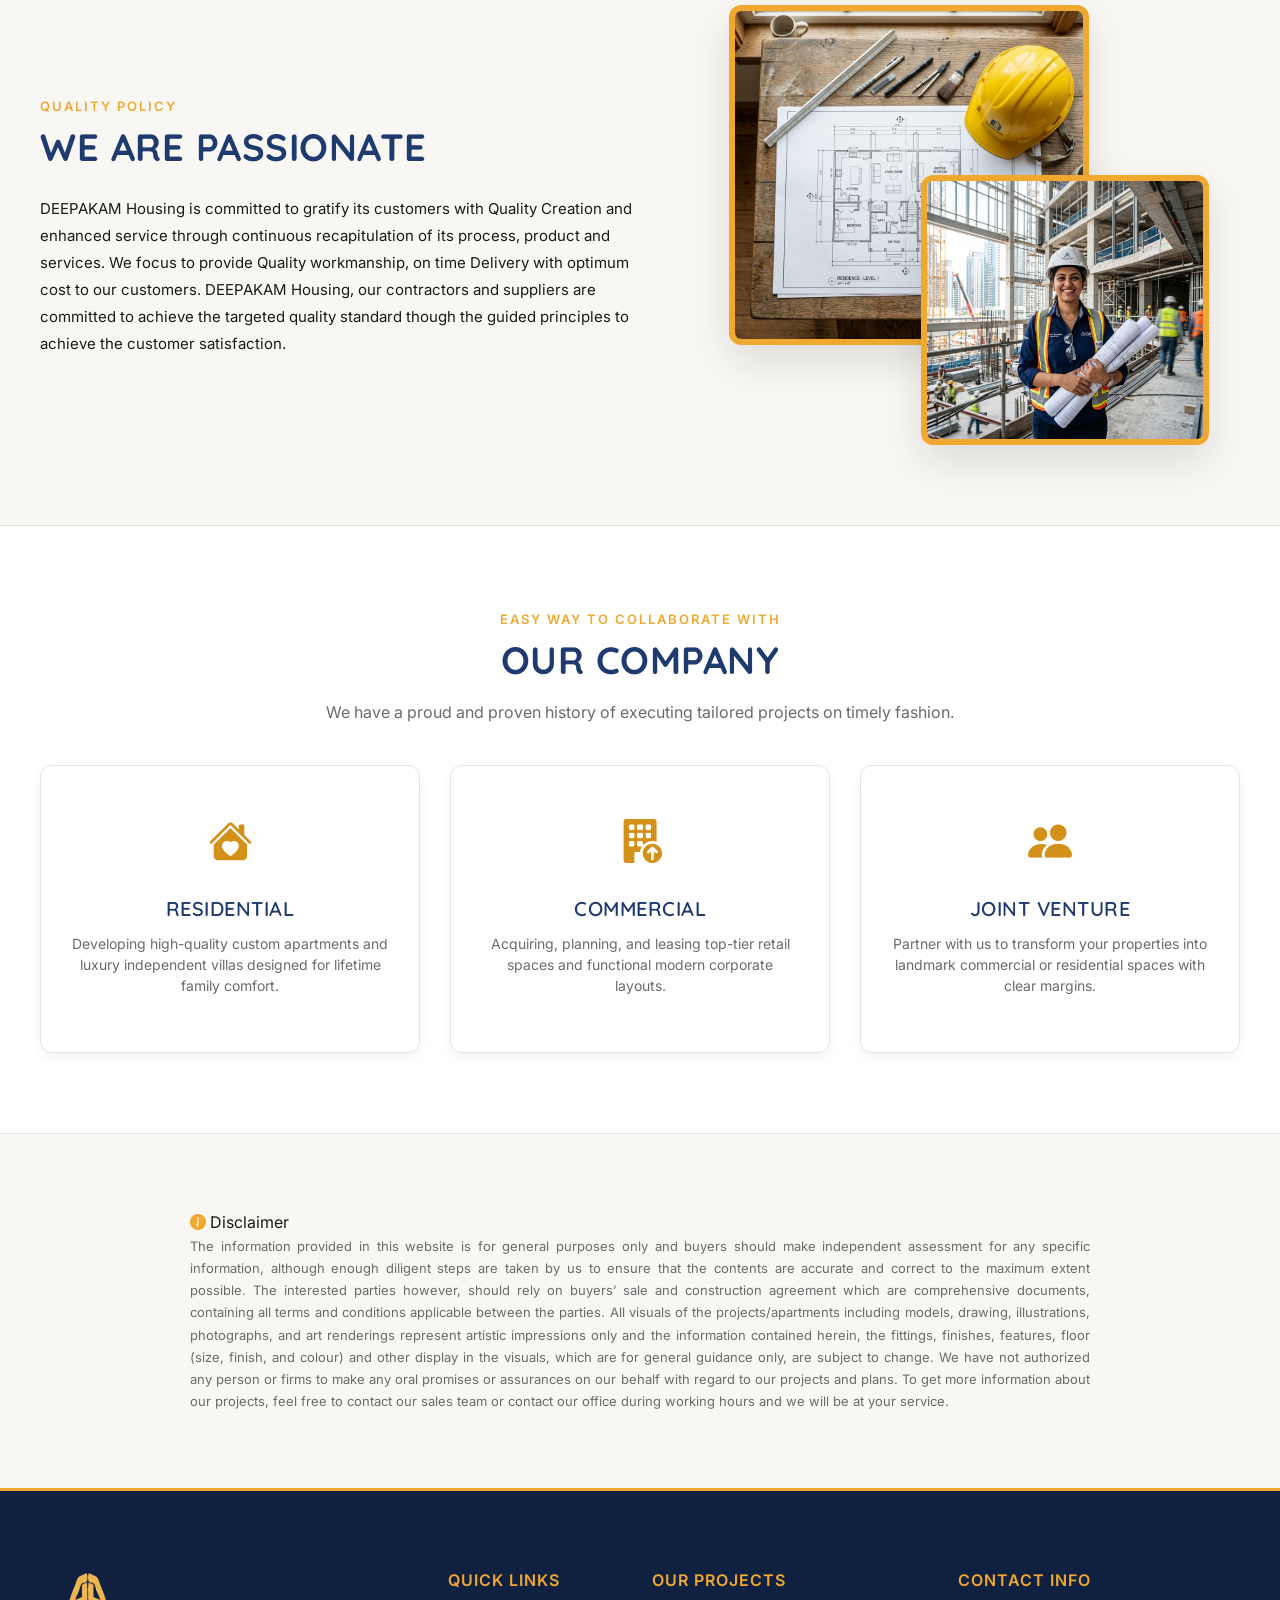
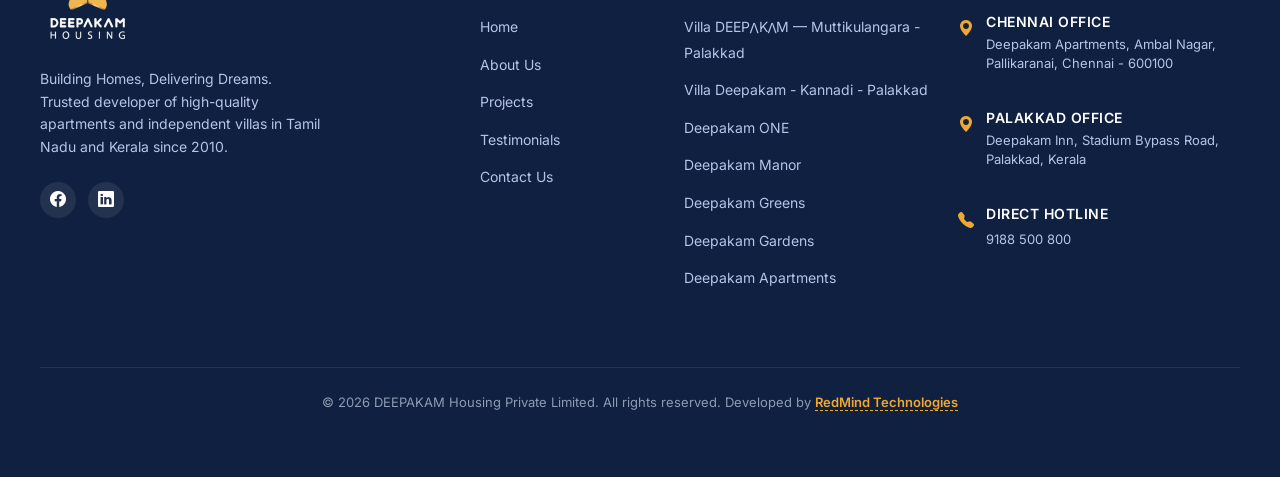
<file: about.html>
<!DOCTYPE html>
<html lang="en">
<head>
  <meta charset="UTF-8">
  <meta name="viewport" content="width=device-width, initial-scale=1.0">
  <title>About Us — DEEPAKAM Housing Private Limited</title>
  <meta name="description" content="Learn about DEEPAKAM Housing's history, legacy, quality policy, and sectors of operation across Tamil Nadu and Kerala.">
  
  <!-- Google Fonts -->
  <link rel="preconnect" href="https://fonts.googleapis.com">
  <link href="https://fonts.googleapis.com/css2?family=Inter:wght@400;500;600;700&family=Montserrat:wght@600;700;800&family=Quicksand:wght@500;600;700&family=Nunito:wght@600;700;800&display=swap" rel="stylesheet">
  
  <!-- Stylesheets -->
    <link href="https://cdn.jsdelivr.net/npm/bootstrap@5.3.3/dist/css/bootstrap.min.css" rel="stylesheet">
<link rel="stylesheet" href="css/style.css?v=1.1">
  <link rel="stylesheet" href="css/navbar.css?v=1.1">
  <link rel="stylesheet" href="css/footer.css?v=1.1">
  <link rel="stylesheet" href="css/components.css?v=1.1">
  <link rel="stylesheet" href="https://cdn.jsdelivr.net/npm/bootstrap-icons@1.11.3/font/bootstrap-icons.min.css">
  <link rel="icon" type="image/png" href="assets/favicon.png">
  
  <style>
    .about-hero {
      background: linear-gradient(rgba(15, 32, 64, 0.75), rgba(15, 32, 64, 0.75)), url('assets/images/manor.jpg') no-repeat center center/cover;
      height: 35vh;
      display: flex;
      align-items: center;
      justify-content: center;
      color: white;
      text-align: center;
      padding-top: 110px;
      margin-top: 0;
    }
    .about-hero__title {
      font-size: 40px;
      color: white;
    }
    .breadcrumbs {
      padding: 20px 0;
      font-size: 14px;
      color: var(--text-secondary);
      border-bottom: 1px solid var(--border);
      margin-bottom: 40px;
    }
    .breadcrumbs a {
      color: var(--primary);
      text-decoration: none;
      font-weight: 500;
    }
    .breadcrumbs a:hover {
      color: var(--secondary);
    }
    .about-grid {
      display: grid;
      grid-template-columns: 1.2fr 1fr;
      gap: 60px;
      align-items: center;
    }
    .about-grid__img {
      border-radius: var(--radius-md);
      overflow: hidden;
      box-shadow: var(--shadow-lg);
      height: 400px;
    }
    .about-grid__img img {
      width: 100%;
      height: 100%;
      object-fit: cover;
    }
    .vision-card {
      background-color: var(--primary);
      border-radius: var(--radius-md);
      color: white;
      padding: 50px 40px;
      text-align: center;
      box-shadow: var(--shadow-md);
      position: relative;
      overflow: hidden;
      margin-bottom: 40px;
    }
    .vision-card::before {
      content: '“';
      position: absolute;
      top: -10px;
      left: 30px;
      font-family: var(--font-heading);
      font-size: 180px;
      color: rgba(255, 255, 255, 0.05);
      line-height: 1;
    }
    .vision-card__icon {
      font-size: 40px;
      color: var(--secondary);
      margin-bottom: 20px;
    }
    .vision-card__title {
      color: white;
      font-size: 32px;
      margin-bottom: 16px;
    }
    .vision-card__text {
      font-size: 20px;
      font-family: var(--font-heading);
      color: var(--bg-light);
      max-width: 800px;
      margin: 0 auto;
    }
    .quality-section {
      background-color: var(--bg-light);
      border-top: 1px solid var(--border);
      border-bottom: 1px solid var(--border);
      padding: 80px 0;
    }
    .quality-grid {
      display: grid;
      grid-template-columns: 1.1fr 1fr;
      gap: 60px;
      align-items: center;
    }
    .quality-content {
      text-align: left;
    }
    .quality-collage {
      position: relative;
      width: 100%;
      max-width: 480px;
      height: 440px;
      margin: 0 auto;
    }
    .quality-collage__bg {
      position: absolute;
      top: 0;
      left: 0;
      width: 75%;
      height: 340px;
      border-radius: 12px;
      overflow: hidden;
      border: 6px solid var(--secondary);
      box-shadow: var(--shadow-lg);
      z-index: 1;
    }
    .quality-collage__bg img {
      width: 100%;
      height: 100%;
      object-fit: cover;
    }
    .quality-collage__fg {
      position: absolute;
      bottom: 0;
      right: 0;
      width: 60%;
      height: 270px;
      border-radius: 12px;
      overflow: hidden;
      border: 6px solid var(--secondary);
      box-shadow: var(--shadow-lg);
      z-index: 2;
      transition: transform 0.4s cubic-bezier(0.165, 0.84, 0.44, 1);
    }
    .quality-collage__fg img {
      width: 100%;
      height: 100%;
      object-fit: cover;
    }
    .quality-collage:hover .quality-collage__fg {
      transform: translate(-10px, -10px);
    }
    .collaborate-section {
      padding: 80px 0;
    }
    .collab-grid {
      display: grid;
      grid-template-columns: repeat(3, 1fr);
      gap: 30px;
      margin-top: 40px;
    }
    .collab-card {
      background-color: var(--bg-white);
      border: 1px solid var(--border);
      border-radius: var(--radius-md);
      padding: 40px 30px;
      text-align: center;
      transition: var(--transition);
      box-shadow: var(--shadow-sm);
    }
    .collab-card:hover {
      transform: translateY(-8px);
      box-shadow: var(--shadow-md);
      border-color: var(--secondary);
    }
    .collab-card__icon {
      font-size: 44px;
      color: var(--secondary-dark);
      margin-bottom: 20px;
    }
    .collab-card__title {
      font-size: 20px;
      font-weight: 600;
      color: var(--primary);
      margin-bottom: 12px;
    }
    .collab-card__desc {
      font-size: 14px;
      color: var(--text-secondary);
      line-height: 1.5;
    }
    .disclaimer-section {
      background-color: var(--bg-light);
      border-top: 1px solid var(--border);
      padding: 60px 0;
    }
    .disclaimer-box {
      max-width: 900px;
      margin: 0 auto;
    }
    .disclaimer-title {
      font-size: 18px;
      font-weight: 700;
      color: var(--primary);
      margin-bottom: 16px;
      text-transform: uppercase;
      letter-spacing: 1px;
      display: flex;
      align-items: center;
      gap: 8px;
    }
    .disclaimer-text {
      font-size: 13px;
      color: var(--text-secondary);
      line-height: 1.7;
      text-align: justify;
    }
    @media (max-width: 992px) {
      .about-grid { grid-template-columns: 1fr; gap: 40px; }
      .about-grid__img { height: 300px; }
      .quality-grid { grid-template-columns: 1fr; gap: 40px; }
      .collab-grid { grid-template-columns: 1fr; gap: 20px; }
    }
    @media (max-width: 576px) {
      .quality-collage { height: 320px; }
      .quality-collage__bg { height: 240px; }
      .quality-collage__fg { height: 180px; }
    }

    @media (max-width: 768px) {
      .about-hero {
        padding-top: 155px !important;
        padding-bottom: 40px !important;
        height: auto !important;
      }
    }
  
    @media (max-width: 768px) {
      .about-hero {
        padding-top: 155px !important;
        padding-bottom: 40px !important;
        height: auto !important;
      }
    }
  </style>


  <!-- Open Graph / Facebook Link Previews -->
  <meta property="og:type" content="website">
  <meta property="og:title" content="About Us — DEEPAKAM Housing Private Limited">
  <meta property="og:description" content="Learn about DEEPAKAM Housing's history, legacy, quality policy, and sectors of operation across Tamil Nadu and Kerala.">
  <meta property="og:image" content="https://demo.deepakam.in/assets/logo.png">
  <meta property="og:image:width" content="1200">
  <meta property="og:image:height" content="630">
  <meta property="og:image:type" content="image/png">
</head>
<body>
  <!-- Preloader -->
  <div class="preloader" id="preloader">
    <div class="preloader__container">
      <div style="position: relative; display: inline-block;">
        <svg xmlns="http://www.w3.org/2000/svg" viewbox="0 0 400 110" width="320" height="88">
          <defs>
            <lineargradient id="gold-shimmer" x1="0" y1="0" x2="1" y2="0">
              <stop offset="0%" stop-color="#F0A830"></stop>
              <stop offset="25%" stop-color="#FFFFFF"></stop>
              <stop offset="50%" stop-color="#F0A830"></stop>
              <stop offset="100%" stop-color="#F0A830"></stop>
              <animate attributename="x1" from="-1" to="1" dur="2s" repeatcount="indefinite"></animate>
              <animate attributename="x2" from="0" to="2" dur="2s" repeatcount="indefinite"></animate>
            </lineargradient>
          </defs>
          <text x="50%" y="60" font-family="'Quicksand', sans-serif" font-weight="700" font-size="38" fill="none" stroke="#F0A830" stroke-width="1.5" text-anchor="middle" letter-spacing="8" class="shimmer-text">
            DEEPΛKΛM
          </text>
          <text x="50%" y="60" font-family="'Quicksand', sans-serif" font-weight="700" font-size="38" fill="url(#gold-shimmer)" text-anchor="middle" letter-spacing="8" class="shimmer-text-fill">
            DEEPΛKΛM
          </text>
          <path d="M 80 85 L 180 85 L 195 72 L 210 85 L 320 85" stroke="#F0A830" stroke-width="1.5" fill="none" class="shimmer-line"></path>
        </svg>
      </div>
      <div class="preloader__subtext-luxury">Housing</div>
    </div>
  </div>

  <!-- Header Wrapper -->
  <header class="header">
    <div class="top-bar">
      <div class="container top-bar__inner">
        <div class="top-bar__left">
          <span class="top-bar__left-icon">❯</span> Have a Project in Mind? <a href="https://wa.me/919188500800" target="_blank" rel="noopener noreferrer">Contact With Us</a>
        </div>
        <div class="top-bar__right">
          <div class="top-bar__info">
            <i class="bi bi-telephone-fill"></i> Call us: <a href="tel:+919188500800">+91 9188 500 800</a>
          </div>
          <div class="top-bar__info">
            <i class="bi bi-envelope-fill"></i> Email: <a href="mailto:emaildeepakam@gmail.com">emaildeepakam@gmail.com</a>
          </div>
        </div>
      </div>
    </div>
    
    <nav class="navbar">
      <div class="container navbar__inner">
        <a href="./" class="navbar__logo">
          <img src="assets/logo.png" alt="DEEPAKAM Housing" height="85">
        </a>
        <ul class="navbar__links">
          <li class=""><a href="./">Home</a></li>
          <li class="active"><a href="about.html">About Us</a></li>
          <li class=""><a href="projects.html">Projects</a></li>
          <li class=""><a href="testimonials.html">Testimonials</a></li>
          <li class=""><a href="contact.html">Contact</a></li>
        </ul>
        <a href="contact.html" class="btn btn--primary btn--pill navbar__cta">Enquire Now</a>
        <button class="navbar__hamburger" id="menuToggle">☰</button>
      </div>
    </nav>
  </header>

  <!-- Hero Section -->
  <section class="about-hero">
    <div class="container">
      <h1 class="about-hero__title">About Us</h1>
    </div>
  </section>

  <!-- Breadcrumbs -->
  <div class="breadcrumbs">
    <div class="container">
      <a href="./">Home</a> / <span>About Us</span>
    </div>
  </div>

  <!-- About Content -->
  <section class="section" style="padding-top: 0;">
    <div class="container about-grid">
      <div class="reveal">
        <span class="section-label">Our Profile</span>
        <h2 class="section-title" style="margin-bottom: 24px; font-weight: 700;">DEEPAKAM Housing</h2>
        <p class="section-sub" style="margin-bottom: 20px; line-height: 1.7; color: var(--text-primary); font-size: 15px;">
          DEEPAKAM Housing Private Limited is a fast-growing organization with focusing its primary business in the field of Housing and Commercial Developments. DEEPAKAM Housing expands its span of operation into identification, acquisition and development of properties in Residential and commercial sector, Project planning, designing, execution, real estate management and leasing of commercial/retail space.
        </p>
        <p class="section-sub" style="margin-bottom: 20px; line-height: 1.7; color: var(--text-primary); font-size: 15px;">
          DEEPAKAM Housing has partnered with internationally acclaimed architects and design firms. The company is recognized for its quality construction, ethical and transparent business practices, and high standards of Property Development.
        </p>
        <p class="section-sub" style="line-height: 1.7; color: var(--text-primary); font-size: 15px;">
          DEEPAKAM Housing believes in creating a home or a commercial space based on an understanding of the stated and unstated customer needs and preferences. Since inception DEEPAKAM Housing successfully follows on time delivery of projects to his customers.
        </p>
      </div>
      <div class="about-grid__img reveal" style="transition-delay: 0.1s;">
        <img src="assets/images/Apartment Deepakam Right.webp" alt="DEEPAKAM Housing Project">
      </div>
    </div>
  </section>

  <!-- Vision Section -->
  <section class="section" style="padding-top: 0;">
    <div class="container">
      <div class="vision-card reveal">
        <div class="vision-card__icon"><i class="bi bi-eye-fill"></i></div>
        <h3 class="vision-card__title">Our Vision</h3>
        <p class="vision-card__text">
          "DEEPAKAM Housing to become the most preferred developer for quality home buyers."
        </p>
      </div>
    </div>
  </section>

  <!-- Quality Policy Section -->
  <section class="quality-section">
    <div class="container quality-grid">
      <!-- Text side -->
      <div class="quality-content reveal">
        <span class="section-label">Quality Policy</span>
        <h2 class="section-title" style="margin-bottom: 24px;">We Are Passionate</h2>
        <p class="section-sub" style="line-height: 1.8; font-size: 15px; color: var(--text-primary); margin-bottom: 0;">
          DEEPAKAM Housing is committed to gratify its customers with Quality Creation and enhanced service through continuous recapitulation of its process, product and services. We focus to provide Quality workmanship, on time Delivery with optimum cost to our customers. DEEPAKAM Housing, our contractors and suppliers are committed to achieve the targeted quality standard though the guided principles to achieve the customer satisfaction.
        </p>
      </div>
      <!-- Image side (Dynamic Collage) -->
      <div class="quality-collage reveal" style="transition-delay: 0.1s;">
        <div class="quality-collage__bg">
          <img src="assets/images/blueprint.png" alt="Underlying blueprint layout">
        </div>
        <div class="quality-collage__fg">
          <img src="assets/images/architect.png" alt="Architect executing quality check">
        </div>
      </div>
    </div>
  </section>

  <!-- Collaborate Section -->
  <section class="collaborate-section">
    <div class="container">
      <div class="section-header reveal" style="margin-bottom: 30px;">
        <span class="section-label">Easy way to collaborate with</span>
        <h2 class="section-title">OUR COMPANY</h2>
        <p class="section-sub">
          We have a proud and proven history of executing tailored projects on timely fashion.
        </p>
      </div>
      
      <div class="collab-grid reveal" style="transition-delay: 0.15s;">
        <!-- Residential -->
        <div class="collab-card">
          <div class="collab-card__icon"><i class="bi bi-house-heart-fill"></i></div>
          <h3 class="collab-card__title">Residential</h3>
          <p class="collab-card__desc">
            Developing high-quality custom apartments and luxury independent villas designed for lifetime family comfort.
          </p>
        </div>

        <!-- Commercial -->
        <div class="collab-card">
          <div class="collab-card__icon"><i class="bi bi-building-fill-up"></i></div>
          <h3 class="collab-card__title">Commercial</h3>
          <p class="collab-card__desc">
            Acquiring, planning, and leasing top-tier retail spaces and functional modern corporate layouts.
          </p>
        </div>

        <!-- Joint Venture -->
        <div class="collab-card">
          <div class="collab-card__icon"><i class="bi bi-people-fill"></i></div>
          <h3 class="collab-card__title">Joint Venture</h3>
          <p class="collab-card__desc">
            Partner with us to transform your properties into landmark commercial or residential spaces with clear margins.
          </p>
        </div>
      </div>
    </div>
  </section>

  <!-- Disclaimer Section -->
  <section class="disclaimer-section reveal">
    <div class="container">
      <div class="disclaimer-box">
        <h4 class="disclaimer-title"></h4><i class="bi bi-info-circle-fill" style="color: var(--secondary);"></i> Disclaimer
        <p class="disclaimer-text">
          The information provided in this website is for general purposes only and buyers should make independent assessment for any specific information, although enough diligent steps are taken by us to ensure that the contents are accurate and correct to the maximum extent possible. The interested parties however, should rely on buyers’ sale and construction agreement which are comprehensive documents, containing all terms and conditions applicable between the parties. All visuals of the projects/apartments including models, drawing, illustrations, photographs, and art renderings represent artistic impressions only and the information contained herein, the fittings, finishes, features, floor (size, finish, and colour) and other display in the visuals, which are for general guidance only, are subject to change. We have not authorized any person or firms to make any oral promises or assurances on our behalf with regard to our projects and plans. To get more information about our projects, feel free to contact our sales team or contact our office during working hours and we will be at your service.
        </p>
      </div>
    </div>
  </section>

  <!-- Footer -->
  <footer class="footer">
    <div class="container">
      <div class="footer__grid row g-4">
        <div class="footer__col-about col-12 col-lg-4">
          <a href="./" class="footer__logo" style="display: inline-block; margin-bottom: 20px;">
            <img src="assets/logo.png" alt="DEEPAKAM Housing" height="65">
          </a>
          <p class="footer__tagline">Building Homes, Delivering Dreams. Trusted developer of high-quality apartments and independent villas in Tamil Nadu and Kerala since 2010.</p>
          <div class="footer__socials">
            <a href="#" class="footer__social-btn" aria-label="Facebook"><i class="bi bi-facebook"></i></a>
            <a href="#" class="footer__social-btn" aria-label="LinkedIn"><i class="bi bi-linkedin"></i></a>
          </div>
        </div>
        
        <div class="col-12 col-sm-6 col-md-4 col-lg-2">
          <h4 class="footer__title">Quick Links</h4>
          <ul class="footer__links">
            <li><a href="./">Home</a></li>
            <li><a href="about.html">About Us</a></li>
            <li><a href="projects.html">Projects</a></li>
            <li><a href="testimonials.html">Testimonials</a></li>
            <li><a href="contact.html">Contact Us</a></li>
          </ul>
        </div>
        
        <div class="col-12 col-sm-6 col-md-4 col-lg-3">
          <h4 class="footer__title">Our Projects</h4>
          <ul class="footer__links">
            <li><a href="project-muttikulangara.html">Villa DEEP<span class="logo-a">V</span>K<span class="logo-a">V</span>M — Muttikulangara - Palakkad</a></li>
            <li><a href="project-villa.html">Villa Deepakam - Kannadi - Palakkad</a></li>
            <li><a href="project-one.html">Deepakam ONE</a></li>
            <li><a href="project-manor.html">Deepakam Manor</a></li>
            <li><a href="project-greens.html">Deepakam Greens</a></li>
            <li><a href="project-gardens.html">Deepakam Gardens</a></li>
            <li><a href="project-apartments.html">Deepakam Apartments</a></li>
          </ul>
        </div>
        
        <div class="col-12 col-md-4 col-lg-3">
          <h4 class="footer__title">Contact Info</h4>
          <div class="footer__contact-info">
            <div class="footer__office">
              <span class="footer__office-icon"><i class="bi bi-geo-alt-fill"></i> </span>
              <div class="footer__office-details">
                <h5>Chennai Office</h5>
                <p>Deepakam Apartments, Ambal Nagar, Pallikaranai, Chennai - 600100</p>
              </div>
            </div>
            <div class="footer__office">
              <span class="footer__office-icon"><i class="bi bi-geo-alt-fill"></i> </span>
              <div class="footer__office-details">
                <h5>Palakkad Office</h5>
                <p>Deepakam Inn, Stadium Bypass Road, Palakkad, Kerala</p>
              </div>
            </div>
            <div class="footer__office">
              <span class="footer__office-icon"><i class="bi bi-telephone-fill"></i> </span>
              <div class="footer__office-details">
                <h5>Direct Hotline</h5>
                <a href="tel:+919188500800">9188 500 800</a>
              </div>
            </div>
          </div>
        </div>
      </div>
      
      <div class="footer__bottom">
        <p class="footer__copyright">© <span class="copyright-year">2026</span> DEEPAKAM Housing Private Limited. All rights reserved. Developed by <a href="https://redmindtechnologies.com" target="_blank" rel="noopener noreferrer" style="color: var(--secondary); font-weight: 600; text-decoration: none; border-bottom: 1px dashed var(--secondary);">RedMind Technologies</a></p>
      </div>
    </div>
  </footer>

  <!-- Sticky WhatsApp Button -->
  <a href="https://wa.me/919188500800" class="whatsapp-btn" target="_blank" rel="noopener noreferrer" aria-label="Chat on WhatsApp">
    <i class="bi bi-whatsapp"></i>
  </a>

  <!-- Mobile Bottom Action Bar -->
  <div class="mobile-action-bar">
    <a href="tel:+919188500800" class="mobile-action-btn">
      <i class="bi bi-telephone-fill"></i> Call Now
    </a>
    <a href="contact.html" class="mobile-action-btn">
      <i class="bi bi-envelope-fill"></i> Enquire Now
    </a>
  </div>

  <!-- Back to Top Button -->
  <button class="back-to-top" id="backToTop" aria-label="Back to top">
    ↑
  </button>

  <!-- Scripts -->
  <script src="js/main.js?v=1.1"></script>
  
</body>
</html>
</file>
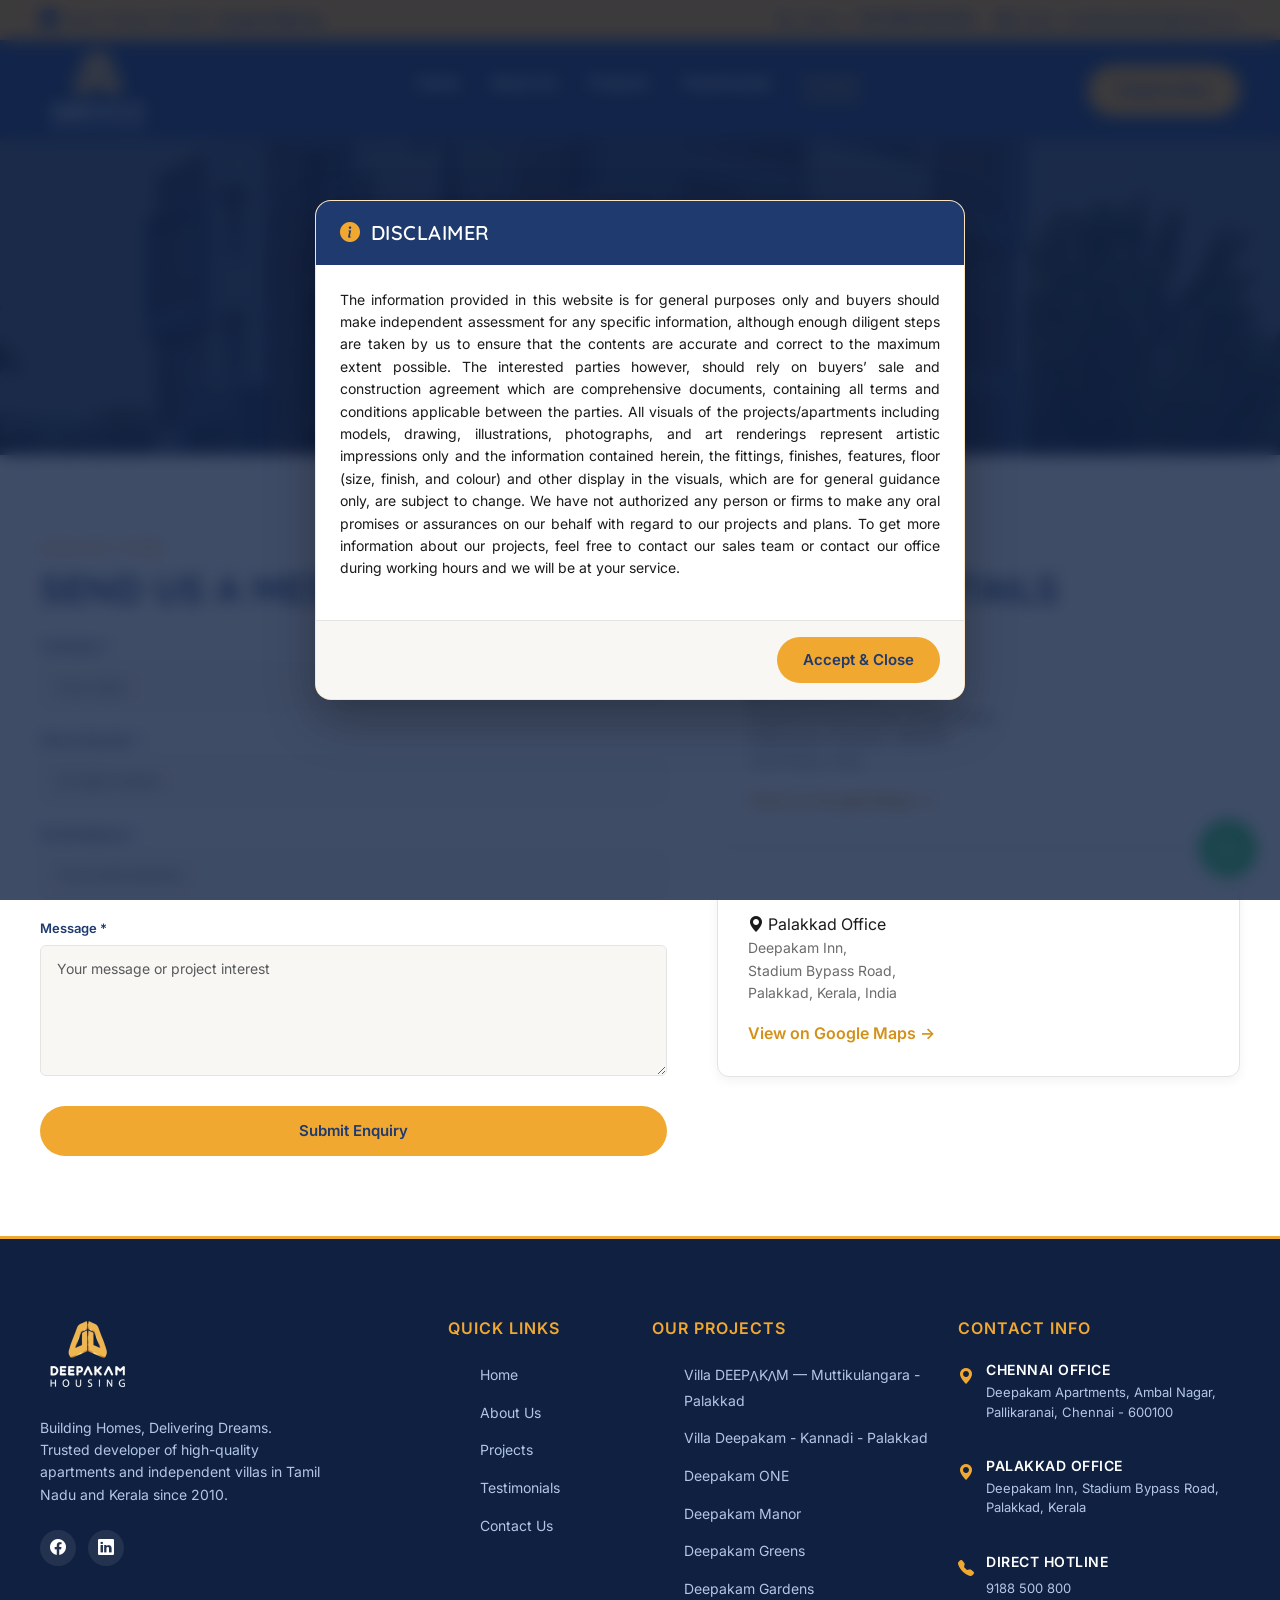
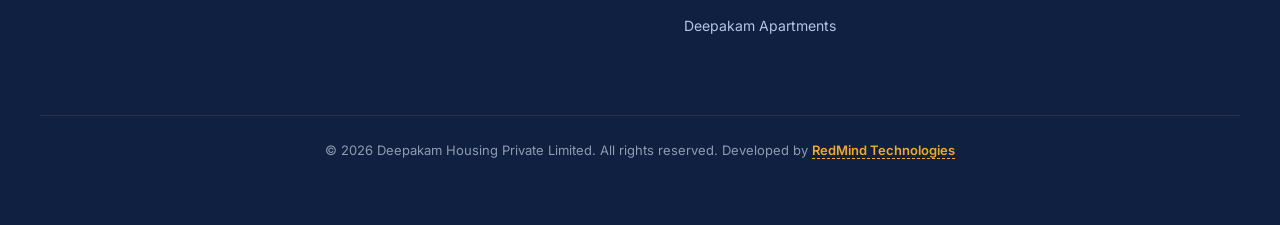
<file: contact.html>
<!DOCTYPE html>
<html lang="en">
<head>
  <meta charset="UTF-8">
  <meta name="viewport" content="width=device-width, initial-scale=1.0">
  <title>Contact Us — Deepakam Housing | Enquire About Projects</title>
  <meta name="description" content="Send us your property inquiry or visit our branch offices in Chennai and Palakkad. Our sales managers are here to assist.">
  
  <!-- Google Fonts -->
  <link rel="preconnect" href="https://fonts.googleapis.com">
  <link href="https://fonts.googleapis.com/css2?family=Inter:wght@400;500;600;700&family=Montserrat:wght@600;700;800&family=Quicksand:wght@500;600;700&family=Nunito:wght@600;700;800&display=swap" rel="stylesheet">
  
  <!-- Stylesheets -->
    <link href="https://cdn.jsdelivr.net/npm/bootstrap@5.3.3/dist/css/bootstrap.min.css" rel="stylesheet">
<link rel="stylesheet" href="css/style.css?v=1.1">
  <link rel="stylesheet" href="css/navbar.css?v=1.1">
  <link rel="stylesheet" href="css/footer.css?v=1.1">
  <link rel="stylesheet" href="css/components.css?v=1.1">
  <link rel="stylesheet" href="https://cdn.jsdelivr.net/npm/bootstrap-icons@1.11.3/font/bootstrap-icons.min.css">
  <link rel="icon" type="image/png" href="assets/favicon.png">
  
  <style>
    .contact-hero {
      background: linear-gradient(rgba(15, 32, 64, 0.75), rgba(15, 32, 64, 0.75)), url('assets/images/manor.jpg') no-repeat center center/cover;
      height: 35vh;
      display: flex;
      align-items: center;
      justify-content: center;
      color: white;
      text-align: center;
      padding-top: 110px;
      margin-top: 0;
    }
    .contact-hero__title {
      font-size: 40px;
      color: white;
    }
    .contact-grid {
      display: grid;
      grid-template-columns: 1.2fr 1fr;
      gap: 50px;
      align-items: start;
    }
    .branch-card {
      background-color: var(--bg-white);
      border: 1px solid var(--border);
      border-radius: var(--radius-md);
      padding: 30px;
      margin-bottom: 24px;
      box-shadow: var(--shadow-sm);
    }
    .branch-card__title {
      color: var(--primary);
      font-size: 20px;
      margin-bottom: 12px;
      font-family: var(--font-body);
      font-weight: 600;
    }
    .branch-card__details {
      font-size: 14px;
      color: var(--text-secondary);
      line-height: 1.6;
      margin-bottom: 16px;
    }
    .branch-card__link {
      display: inline-flex;
      align-items: center;
      gap: 6px;
      font-weight: 600;
      color: var(--secondary-dark);
      text-decoration: none;
    }
    @media (max-width: 992px) {
      .contact-grid { grid-template-columns: 1fr; }
    }

    @media (max-width: 768px) {
      .contact-hero {
        padding-top: 155px !important;
        padding-bottom: 40px !important;
        height: auto !important;
      }
    }
  
    @media (max-width: 768px) {
      .contact-hero {
        padding-top: 155px !important;
        padding-bottom: 40px !important;
        height: auto !important;
      }
    }
  </style>


  <!-- Open Graph / Facebook Link Previews -->
  <meta property="og:type" content="website">
  <meta property="og:title" content="Contact Us — Deepakam Housing | Enquire About Projects">
  <meta property="og:description" content="Send us your property inquiry or visit our branch offices in Chennai and Palakkad. Our sales managers are here to assist.">
  <meta property="og:image" content="https://demo.deepakam.in/assets/logo.png">
  <meta property="og:image:width" content="1200">
  <meta property="og:image:height" content="630">
  <meta property="og:image:type" content="image/png">
</head>
<body>
  <!-- Preloader -->
  <div class="preloader" id="preloader">
    <div class="preloader__container">
      <div style="position: relative; display: inline-block;">
        <svg xmlns="http://www.w3.org/2000/svg" viewbox="0 0 400 110" width="320" height="88">
          <defs>
            <lineargradient id="gold-shimmer" x1="0" y1="0" x2="1" y2="0">
              <stop offset="0%" stop-color="#F0A830"></stop>
              <stop offset="25%" stop-color="#FFFFFF"></stop>
              <stop offset="50%" stop-color="#F0A830"></stop>
              <stop offset="100%" stop-color="#F0A830"></stop>
              <animate attributename="x1" from="-1" to="1" dur="2s" repeatcount="indefinite"></animate>
              <animate attributename="x2" from="0" to="2" dur="2s" repeatcount="indefinite"></animate>
            </lineargradient>
          </defs>
          <text x="50%" y="60" font-family="'Quicksand', sans-serif" font-weight="700" font-size="38" fill="none" stroke="#F0A830" stroke-width="1.5" text-anchor="middle" letter-spacing="8" class="shimmer-text">
            DEEPΛKΛM
          </text>
          <text x="50%" y="60" font-family="'Quicksand', sans-serif" font-weight="700" font-size="38" fill="url(#gold-shimmer)" text-anchor="middle" letter-spacing="8" class="shimmer-text-fill">
            DEEPΛKΛM
          </text>
          <path d="M 80 85 L 180 85 L 195 72 L 210 85 L 320 85" stroke="#F0A830" stroke-width="1.5" fill="none" class="shimmer-line"></path>
        </svg>
      </div>
      <div class="preloader__subtext-luxury">Housing</div>
    </div>
  </div>

  <!-- Header Wrapper -->
  <header class="header">
    <div class="top-bar">
      <div class="container top-bar__inner">
        <div class="top-bar__left">
          <span class="top-bar__left-icon">❯</span> Have a Project in Mind? <a href="https://wa.me/919188500800" target="_blank" rel="noopener noreferrer">Contact With Us</a>
        </div>
        <div class="top-bar__right">
          <div class="top-bar__info">
            <i class="bi bi-telephone-fill"></i> Call us: <a href="tel:+919188500800">+91 9188 500 800</a>
          </div>
          <div class="top-bar__info">
            <i class="bi bi-envelope-fill"></i> Email: <a href="mailto:emaildeepakam@gmail.com">emaildeepakam@gmail.com</a>
          </div>
        </div>
      </div>
    </div>
    
    <nav class="navbar">
      <div class="container navbar__inner">
        <a href="./" class="navbar__logo">
          <img src="assets/logo.png" alt="Deepakam Housing" height="85">
        </a>
        <ul class="navbar__links">
          <li class=""><a href="./">Home</a></li>
          <li class=""><a href="about.html">About Us</a></li>
          <li class=""><a href="projects.html">Projects</a></li>
          <li class=""><a href="testimonials.html">Testimonials</a></li>
          <li class="active"><a href="contact.html">Contact</a></li>
        </ul>
        <a href="contact.html" class="btn btn--primary btn--pill navbar__cta">Enquire Now</a>
        <button class="navbar__hamburger" id="menuToggle">☰</button>
      </div>
    </nav>
  </header>

  <!-- Hero -->
  <section class="contact-hero">
    <div class="container">
      <h1 class="contact-hero__title">Contact Us</h1>
    </div>
  </section>

  <!-- Contact Form & Info -->
  <section class="section">
    <div class="container contact-grid">
      <!-- Enquiry Form -->
      <div class="reveal">
        <span class="section-label">Enquiry Form</span>
        <h2 class="section-title" style="margin-bottom: 24px;">Send Us a Message</h2>
        <form class="enquiry-form" novalidate>
          <div class="form-group form-group-name">
            <label class="form-label" for="name">Full Name *</label>
            <input type="text" id="name" class="form-control" placeholder="Your name" required>
            <span class="error-msg">Please enter your name</span>
          </div>
          
          <div class="form-group form-group-phone">
            <label class="form-label" for="phone">Phone Number *</label>
            <input type="tel" id="phone" class="form-control" placeholder="10-digit number" required>
            <span class="error-msg">Please enter a valid 10-digit mobile number</span>
          </div>
          
          <div class="form-group form-group-email">
            <label class="form-label" for="email">Email Address *</label>
            <input type="email" id="email" class="form-control" placeholder="Your email address" required>
            <span class="error-msg">Please enter a valid email address</span>
          </div>
          
          <div class="form-group form-group-message">
            <label class="form-label" for="message">Message *</label>
            <textarea id="message" rows="5" class="form-control" placeholder="Your message or project interest" required></textarea>
            <span class="error-msg">Please write down your enquiry details</span>
          </div>
          
          <button type="submit" class="btn btn--primary btn--full btn--pill" style="margin-top: 10px;">Submit Enquiry</button>
          
          <div class="success-msg" style="display: none; background-color: var(--success); color: white; padding: 15px; border-radius: var(--radius-sm); margin-top: 20px; font-weight: 500; text-align: center;">
            ✓ Thank you! Your request has been sent successfully. We will get back to you shortly.
          </div>
        </form>
      </div>

      <!-- Branch Info -->
      <div class="reveal" style="transition-delay: 0.1s;">
        <span class="section-label">Our Offices</span>
        <h2 class="section-title" style="margin-bottom: 24px;">Contact Details</h2>
        
        <!-- Chennai -->
        <div class="branch-card">
          <h3 class="branch-card__title"></h3><i class="bi bi-geo-alt-fill"></i> Chennai Office
          <p class="branch-card__details">
            Deepakam Apartments, Ambal Nagar,<br>
            Pallikaranai, Chennai - 600100<br>
            Tamil Nadu, India
          </p>
          <a href="https://maps.google.com" target="_blank" rel="noopener noreferrer" class="branch-card__link">View on Google Maps →</a>
        </div>

        <!-- Palakkad -->
        <div class="branch-card">
          <h3 class="branch-card__title"></h3><i class="bi bi-geo-alt-fill"></i> Palakkad Office
          <p class="branch-card__details">
            Deepakam Inn,<br>
            Stadium Bypass Road,<br>
            Palakkad, Kerala, India
          </p>
          <a href="https://maps.google.com" target="_blank" rel="noopener noreferrer" class="branch-card__link">View on Google Maps →</a>
        </div>
      </div>
    </div>
  </section>

  <!-- Footer -->
  <footer class="footer">
    <div class="container">
      <div class="footer__grid row g-4">
        <div class="footer__col-about col-12 col-lg-4">
          <a href="./" class="footer__logo" style="display: inline-block; margin-bottom: 20px;">
            <img src="assets/logo.png" alt="Deepakam Housing" height="65">
          </a>
          <p class="footer__tagline">Building Homes, Delivering Dreams. Trusted developer of high-quality apartments and independent villas in Tamil Nadu and Kerala since 2010.</p>
          <div class="footer__socials">
            <a href="#" class="footer__social-btn" aria-label="Facebook"><i class="bi bi-facebook"></i></a>
            <a href="#" class="footer__social-btn" aria-label="LinkedIn"><i class="bi bi-linkedin"></i></a>
          </div>
        </div>
        
        <div class="col-12 col-sm-6 col-md-4 col-lg-2">
          <h4 class="footer__title">Quick Links</h4>
          <ul class="footer__links">
            <li><a href="./">Home</a></li>
            <li><a href="about.html">About Us</a></li>
            <li><a href="projects.html">Projects</a></li>
            <li><a href="testimonials.html">Testimonials</a></li>
            <li><a href="contact.html">Contact Us</a></li>
          </ul>
        </div>
        
        <div class="col-12 col-sm-6 col-md-4 col-lg-3">
          <h4 class="footer__title">Our Projects</h4>
          <ul class="footer__links">
            <li><a href="project-muttikulangara.html">Villa DEEP<span class="logo-a">V</span>K<span class="logo-a">V</span>M — Muttikulangara - Palakkad</a></li>
            <li><a href="project-villa.html">Villa Deepakam - Kannadi - Palakkad</a></li>
            <li><a href="project-one.html">Deepakam ONE</a></li>
            <li><a href="project-manor.html">Deepakam Manor</a></li>
            <li><a href="project-greens.html">Deepakam Greens</a></li>
            <li><a href="project-gardens.html">Deepakam Gardens</a></li>
            <li><a href="project-apartments.html">Deepakam Apartments</a></li>
          </ul>
        </div>
        
        <div class="col-12 col-md-4 col-lg-3">
          <h4 class="footer__title">Contact Info</h4>
          <div class="footer__contact-info">
            <div class="footer__office">
              <span class="footer__office-icon"><i class="bi bi-geo-alt-fill"></i> </span>
              <div class="footer__office-details">
                <h5>Chennai Office</h5>
                <p>Deepakam Apartments, Ambal Nagar, Pallikaranai, Chennai - 600100</p>
              </div>
            </div>
            <div class="footer__office">
              <span class="footer__office-icon"><i class="bi bi-geo-alt-fill"></i> </span>
              <div class="footer__office-details">
                <h5>Palakkad Office</h5>
                <p>Deepakam Inn, Stadium Bypass Road, Palakkad, Kerala</p>
              </div>
            </div>
            <div class="footer__office">
              <span class="footer__office-icon"><i class="bi bi-telephone-fill"></i> </span>
              <div class="footer__office-details">
                <h5>Direct Hotline</h5>
                <a href="tel:+919188500800">9188 500 800</a>
              </div>
            </div>
          </div>
        </div>
      </div>
      
      <div class="footer__bottom">
        <p class="footer__copyright">© <span class="copyright-year">2026</span> Deepakam Housing Private Limited. All rights reserved. Developed by <a href="https://redmindtechnologies.com" target="_blank" rel="noopener noreferrer" style="color: var(--secondary); font-weight: 600; text-decoration: none; border-bottom: 1px dashed var(--secondary);">RedMind Technologies</a></p>
      </div>
    </div>
  </footer>

  <!-- Sticky WhatsApp Button -->
  <a href="https://wa.me/919188500800" class="whatsapp-btn" target="_blank" rel="noopener noreferrer" aria-label="Chat on WhatsApp">
    <i class="bi bi-whatsapp"></i>
  </a>

  <!-- Mobile Bottom Action Bar -->
  <div class="mobile-action-bar">
    <a href="tel:+919188500800" class="mobile-action-btn">
      <i class="bi bi-telephone-fill"></i> Call Now
    </a>
    <a href="contact.html" class="mobile-action-btn">
      <i class="bi bi-envelope-fill"></i> Enquire Now
    </a>
  </div>

  <!-- Back to Top Button -->
  <button class="back-to-top" id="backToTop" aria-label="Back to top">
    ↑
  </button>

  <!-- Scripts -->
  <script src="js/main.js?v=1.1"></script>
  
</body>
</html>
</file>
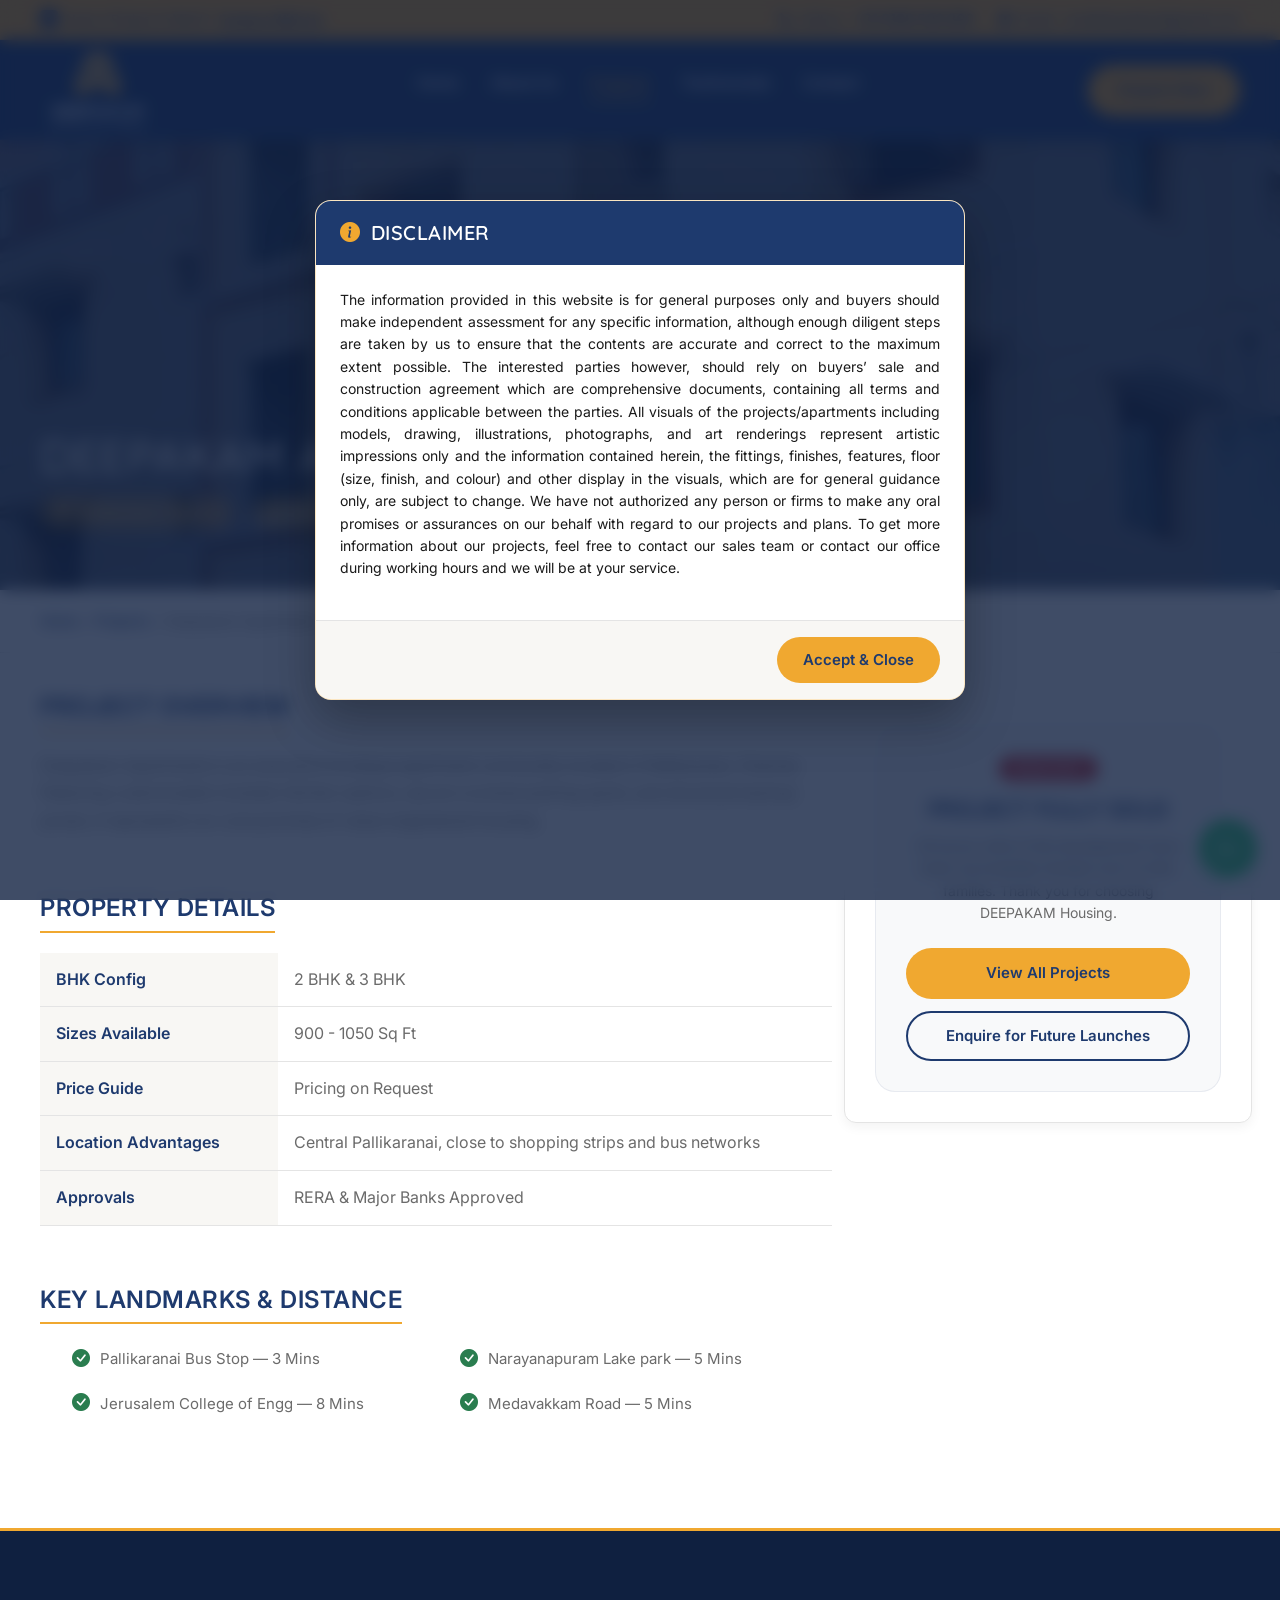
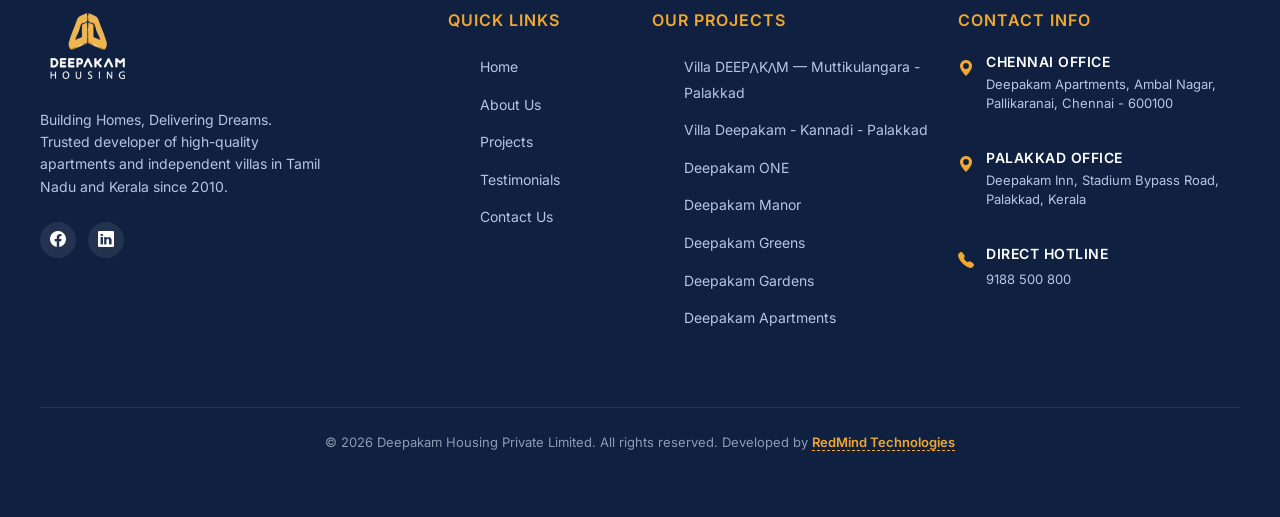
<file: project-apartments.html>
<!DOCTYPE html>
<html lang="en">
<head>
  <meta charset="UTF-8">
  <meta name="viewport" content="width=device-width, initial-scale=1.0">
  <title>Deepakam Apartments — Pallikaranai, Chennai | Deepakam Housing</title>
  <meta name="description" content="Explore details for Deepakam Apartments in Pallikaranai, Chennai. Config: 2 BHK & 3 BHK, status: Completed — Ready to Move. Contact us today.">
  
  <!-- Google Fonts -->
  <link rel="preconnect" href="https://fonts.googleapis.com">
  <link href="https://fonts.googleapis.com/css2?family=Inter:wght@400;500;600;700&family=Montserrat:wght@600;700;800&family=Quicksand:wght@500;600;700&family=Nunito:wght@600;700;800&display=swap" rel="stylesheet">
  
  <!-- Stylesheets -->
    <link href="https://cdn.jsdelivr.net/npm/bootstrap@5.3.3/dist/css/bootstrap.min.css" rel="stylesheet">
<link rel="stylesheet" href="css/style.css?v=1.1">
  <link rel="stylesheet" href="css/navbar.css?v=1.1">
  <link rel="stylesheet" href="css/footer.css?v=1.1">
  <link rel="stylesheet" href="css/components.css?v=1.1">
  <link rel="stylesheet" href="https://cdn.jsdelivr.net/npm/bootstrap-icons@1.11.3/font/bootstrap-icons.min.css">
  <link rel="icon" type="image/png" href="assets/favicon.png">
  
  <style>
    .detail-hero {
      position: relative;
      height: 50vh;
      background: linear-gradient(rgba(15, 32, 64, 0.65), rgba(15, 32, 64, 0.65)), url('assets/images/Apartments.jpg') no-repeat center center/cover;
      display: flex;
      align-items: flex-end;
      color: white;
      padding-bottom: 60px;
      padding-top: 110px;
      margin-top: 0;
    }

    .detail-hero__title {
      font-size: 46px;
      color: white;
      margin-bottom: 12px;
      font-family: var(--font-heading);
    }

    .detail-hero__meta {
      display: flex;
      gap: 20px;
      align-items: center;
      flex-wrap: wrap;
      font-size: 15px;
      font-weight: 500;
    }

    .detail-hero__meta span {
      background-color: rgba(240, 168, 48, 0.25);
      border: 1px solid var(--secondary);
      padding: 4px 12px;
      border-radius: var(--radius-pill);
      color: var(--secondary-light);
    }

    /* Breadcrumbs */
    .breadcrumbs {
      padding: 20px 0;
      font-size: 14px;
      color: var(--text-secondary);
      border-bottom: 1px solid var(--border);
      margin-bottom: 40px;
    }

    .breadcrumbs a {
      color: var(--primary);
      text-decoration: none;
      font-weight: 500;
    }

    .breadcrumbs a:hover {
      color: var(--secondary);
    }

    /* 2-Column layout */
    /* Handled by Bootstrap row class */

    .detail-content {
      display: flex;
      flex-direction: column;
      gap: 40px;
    }

    .detail-sidebar {
      position: sticky;
      top: 130px;
      background-color: var(--bg-white);
      border: 1px solid var(--border);
      border-radius: var(--radius-md);
      padding: 30px;
      box-shadow: var(--shadow-sm);
      align-self: start;
    }

    .detail-section-title {
      font-size: 24px;
      color: var(--primary);
      margin-bottom: 20px;
      border-bottom: 2px solid var(--secondary);
      padding-bottom: 8px;
      display: inline-block;
      font-family: var(--font-body);
      font-weight: 600;
    }

    /* Specs Table */
    .specs-table {
      width: 100%;
      border-collapse: collapse;
      margin-bottom: 20px;
    }

    .specs-table th, .specs-table td {
      padding: 14px 16px;
      text-align: left;
      border-bottom: 1px solid var(--border);
    }

    .specs-table th {
      color: var(--primary);
      font-weight: 600;
      width: 30%;
      background-color: var(--bg-light);
    }

    .specs-table td {
      color: var(--text-secondary);
    }

    /* Landmarks List */
    .landmarks-list {
      list-style: none;
      display: grid;
      grid-template-columns: 1fr 1fr;
      gap: 16px;
    }

    .landmarks-list li {
      display: flex;
      align-items: center;
      gap: 10px;
      font-size: 15px;
      color: var(--text-secondary);
    }

    .landmarks-list li i {
      color: var(--success);
      font-size: 18px;
    }

    /* Review Block */
    .review-block {
      background-color: var(--bg-light);
      border-radius: var(--radius-md);
      padding: 30px;
      border: 1px solid var(--border);
    }

    .review-block__stars {
      color: var(--secondary-dark);
      margin-bottom: 12px;
      font-size: 16px;
    }

    .review-block__text {
      font-style: italic;
      color: var(--text-secondary);
      line-height: 1.6;
      margin-bottom: 16px;
    }

    .review-block__author {
      font-weight: 600;
      color: var(--primary);
      font-size: 15px;
    }

    @media (max-width: 992px) {
      .landmarks-list { grid-template-columns: 1fr; }
    }

    @media (max-width: 768px) {
      .detail-hero {
        height: auto !important;
        min-height: 45vh;
        display: flex !important;
        align-items: center !important;
        justify-content: center !important;
        text-align: center !important;
        padding-top: 160px !important;
        padding-bottom: 50px !important;
      }
      .detail-hero__meta {
        justify-content: center !important;
      }
      .detail-hero__title {
        font-size: 26px !important;
        line-height: 1.3;
      }
      .detail-hero__meta {
        font-size: 13px;
        gap: 10px;
      }
      .detail-hero__meta span {
        padding: 2px 8px;
      }
    }
  </style>


  <!-- Open Graph / Facebook Link Previews -->
  <meta property="og:type" content="website">
  <meta property="og:title" content="Deepakam Apartments — Pallikaranai, Chennai | Deepakam Housing">
  <meta property="og:description" content="Explore details for Deepakam Apartments in Pallikaranai, Chennai. Config: 2 BHK & 3 BHK, status: Completed — Ready to Move. Contact us today.">
  <meta property="og:image" content="https://demo.deepakam.in/assets/logo.png">
  <meta property="og:image:width" content="1200">
  <meta property="og:image:height" content="630">
  <meta property="og:image:type" content="image/png">
</head>
<body>
  <!-- Preloader -->
  <div class="preloader" id="preloader">
    <div class="preloader__container">
      <div style="position: relative; display: inline-block;">
        <svg xmlns="http://www.w3.org/2000/svg" viewbox="0 0 400 110" width="320" height="88">
          <defs>
            <lineargradient id="gold-shimmer" x1="0" y1="0" x2="1" y2="0">
              <stop offset="0%" stop-color="#F0A830"></stop>
              <stop offset="25%" stop-color="#FFFFFF"></stop>
              <stop offset="50%" stop-color="#F0A830"></stop>
              <stop offset="100%" stop-color="#F0A830"></stop>
              <animate attributename="x1" from="-1" to="1" dur="2s" repeatcount="indefinite"></animate>
              <animate attributename="x2" from="0" to="2" dur="2s" repeatcount="indefinite"></animate>
            </lineargradient>
          </defs>
          <text x="50%" y="60" font-family="'Quicksand', sans-serif" font-weight="700" font-size="38" fill="none" stroke="#F0A830" stroke-width="1.5" text-anchor="middle" letter-spacing="8" class="shimmer-text">
            DEEPΛKΛM
          </text>
          <text x="50%" y="60" font-family="'Quicksand', sans-serif" font-weight="700" font-size="38" fill="url(#gold-shimmer)" text-anchor="middle" letter-spacing="8" class="shimmer-text-fill">
            DEEPΛKΛM
          </text>
          <path d="M 80 85 L 180 85 L 195 72 L 210 85 L 320 85" stroke="#F0A830" stroke-width="1.5" fill="none" class="shimmer-line"></path>
        </svg>
      </div>
      <div class="preloader__subtext-luxury">Housing</div>
    </div>
  </div>

  <!-- Header Wrapper -->
  <header class="header">
    <div class="top-bar">
      <div class="container top-bar__inner">
        <div class="top-bar__left">
          <span class="top-bar__left-icon">❯</span> Have a Project in Mind? <a href="https://wa.me/919188500800" target="_blank" rel="noopener noreferrer">Contact With Us</a>
        </div>
        <div class="top-bar__right">
          <div class="top-bar__info">
            <i class="bi bi-telephone-fill"></i> Call us: <a href="tel:+919188500800">+91 9188 500 800</a>
          </div>
          <div class="top-bar__info">
            <i class="bi bi-envelope-fill"></i> Email: <a href="mailto:emaildeepakam@gmail.com">emaildeepakam@gmail.com</a>
          </div>
        </div>
      </div>
    </div>
    
    <nav class="navbar">
      <div class="container navbar__inner">
        <a href="./" class="navbar__logo">
          <img src="assets/logo.png" alt="Deepakam Housing" height="85">
        </a>
        <ul class="navbar__links">
          <li class=""><a href="./">Home</a></li>
          <li class=""><a href="about.html">About Us</a></li>
          <li class="active"><a href="projects.html">Projects</a></li>
          <li class=""><a href="testimonials.html">Testimonials</a></li>
          <li class=""><a href="contact.html">Contact</a></li>
        </ul>
        <a href="contact.html" class="btn btn--primary btn--pill navbar__cta">Enquire Now</a>
        <button class="navbar__hamburger" id="menuToggle">☰</button>
      </div>
    </nav>
  </header>

  <!-- Hero Section -->
  <section class="detail-hero">
    <div class="container">
      <h1 class="detail-hero__title">Deepakam Apartments</h1>
      <div class="detail-hero__meta">
        <span><i class="bi bi-geo-alt-fill"></i> Pallikaranai, Chennai</span>
        <span><i class="bi bi-building"></i> Premium Apartments</span>
        <span><i class="bi bi-check-circle-fill"></i> Completed — Ready to Move</span>
      </div>
    </div>
  </section>

  <!-- Breadcrumbs -->
  <div class="breadcrumbs">
    <div class="container">
      <a href="./">Home</a> > <a href="projects.html">Projects</a> > <span>Deepakam Apartments</span>
    </div>
  </div>

  <!-- Detail Content Section -->
  <section class="section" style="padding-top: 0;">
    <div class="container"><div class="row g-4 detail-layout">
      <!-- Left Column: Content -->
      <div class="detail-content col-12 col-lg-8 reveal">
        <!-- Overview -->
        <div>
          <h2 class="detail-section-title">Project Overview</h2>
          <p class="section-sub" style="line-height: 1.7; margin-bottom: 20px;">
            Deepakam Apartments is an executive boutique apartment community located in Pallikaranai, Chennai. Featuring customizable modular kitchen options, secure covered parking spots, and structural backup power, it represents our core promise of value-engineered housing.
          </p>
        </div>

        <!-- Specifications -->
        <div>
          <h2 class="detail-section-title">Property Details</h2>
          <table class="specs-table">
            <tr>
              <th>BHK Config</th>
              <td>2 BHK & 3 BHK</td>
            </tr>
            <tr>
              <th>Sizes Available</th>
              <td>900 - 1050 Sq Ft</td>
            </tr>
            <tr>
              <th>Price Guide</th>
              <td>Pricing on Request</td>
            </tr>
            <tr>
              <th>Location Advantages</th>
              <td>Central Pallikaranai, close to shopping strips and bus networks</td>
            </tr>
            <tr>
              <th>Approvals</th>
              <td>RERA & Major Banks Approved</td>
            </tr>
          </table>
        </div>

        <!-- Amenities / Landmarks -->
        <div>
          <h2 class="detail-section-title">Key Landmarks & Distance</h2>
          <ul class="landmarks-list">
            
            <li><i class="bi bi-check-circle-fill"></i> Pallikaranai Bus Stop — 3 Mins</li>
            <li><i class="bi bi-check-circle-fill"></i> Narayanapuram Lake park — 5 Mins</li>
            <li><i class="bi bi-check-circle-fill"></i> Jerusalem College of Engg — 8 Mins</li>
            <li><i class="bi bi-check-circle-fill"></i> Medavakkam Road — 5 Mins</li>
        
          </ul>
        </div>
      </div>
            <!-- Right Column: Sidebar Sold Out -->
      <div class="detail-sidebar col-12 col-lg-4 reveal" style="transition-delay: 0.15s;">
        <div style="background-color: rgba(30, 58, 110, 0.03); border: 1px solid rgba(30, 58, 110, 0.08); padding: 30px; border-radius: 20px; text-align: center;">
          <span class="badge badge--completed" style="background-color: #D32F2F; color: white; margin-bottom: 15px; font-weight: 700; font-size: 13px;">SOLD OUT</span>
          <h3 style="color: var(--primary); font-size: 22px; margin-bottom: 12px; font-weight: 700;">Project Fully Sold</h3>
          <p style="color: var(--text-secondary); font-size: 14px; line-height: 1.6; margin-bottom: 24px;">All luxury units in this development have been successfully handed over to their families. Thank you for choosing DEEPAKAM Housing.</p>
          <a href="projects.html" class="btn btn--primary btn--full btn--pill" style="margin-bottom: 12px;">View All Projects</a>
          <a href="contact.html" class="btn btn--outline btn--full btn--pill">Enquire for Future Launches</a>
        </div>
      </div>
    </div></div>
  </section>

  <!-- Footer -->
  <footer class="footer">
    <div class="container">
      <div class="footer__grid row g-4">
        <div class="footer__col-about col-12 col-lg-4">
          <a href="./" class="footer__logo" style="display: inline-block; margin-bottom: 20px;">
            <img src="assets/logo.png" alt="Deepakam Housing" height="65">
          </a>
          <p class="footer__tagline">Building Homes, Delivering Dreams. Trusted developer of high-quality apartments and independent villas in Tamil Nadu and Kerala since 2010.</p>
          <div class="footer__socials">
            <a href="#" class="footer__social-btn" aria-label="Facebook"><i class="bi bi-facebook"></i></a>
            <a href="#" class="footer__social-btn" aria-label="LinkedIn"><i class="bi bi-linkedin"></i></a>
          </div>
        </div>
        
        <div class="col-12 col-sm-6 col-md-4 col-lg-2">
          <h4 class="footer__title">Quick Links</h4>
          <ul class="footer__links">
            <li><a href="./">Home</a></li>
            <li><a href="about.html">About Us</a></li>
            <li><a href="projects.html">Projects</a></li>
            <li><a href="testimonials.html">Testimonials</a></li>
            <li><a href="contact.html">Contact Us</a></li>
          </ul>
        </div>
        
        <div class="col-12 col-sm-6 col-md-4 col-lg-3">
          <h4 class="footer__title">Our Projects</h4>
          <ul class="footer__links">
            <li><a href="project-muttikulangara.html">Villa DEEP<span class="logo-a">V</span>K<span class="logo-a">V</span>M — Muttikulangara - Palakkad</a></li>
            <li><a href="project-villa.html">Villa Deepakam - Kannadi - Palakkad</a></li>
            <li><a href="project-one.html">Deepakam ONE</a></li>
            <li><a href="project-manor.html">Deepakam Manor</a></li>
            <li><a href="project-greens.html">Deepakam Greens</a></li>
            <li><a href="project-gardens.html">Deepakam Gardens</a></li>
            <li><a href="project-apartments.html">Deepakam Apartments</a></li>
          </ul>
        </div>
        
        <div class="col-12 col-md-4 col-lg-3">
          <h4 class="footer__title">Contact Info</h4>
          <div class="footer__contact-info">
            <div class="footer__office">
              <span class="footer__office-icon"><i class="bi bi-geo-alt-fill"></i> </span>
              <div class="footer__office-details">
                <h5>Chennai Office</h5>
                <p>Deepakam Apartments, Ambal Nagar, Pallikaranai, Chennai - 600100</p>
              </div>
            </div>
            <div class="footer__office">
              <span class="footer__office-icon"><i class="bi bi-geo-alt-fill"></i> </span>
              <div class="footer__office-details">
                <h5>Palakkad Office</h5>
                <p>Deepakam Inn, Stadium Bypass Road, Palakkad, Kerala</p>
              </div>
            </div>
            <div class="footer__office">
              <span class="footer__office-icon"><i class="bi bi-telephone-fill"></i> </span>
              <div class="footer__office-details">
                <h5>Direct Hotline</h5>
                <a href="tel:+919188500800">9188 500 800</a>
              </div>
            </div>
          </div>
        </div>
      </div>
      
      <div class="footer__bottom">
        <p class="footer__copyright">© <span class="copyright-year">2026</span> Deepakam Housing Private Limited. All rights reserved. Developed by <a href="https://redmindtechnologies.com" target="_blank" rel="noopener noreferrer" style="color: var(--secondary); font-weight: 600; text-decoration: none; border-bottom: 1px dashed var(--secondary);">RedMind Technologies</a></p>
      </div>
    </div>
  </footer>

  <!-- Sticky WhatsApp Button -->
  <a href="https://wa.me/919188500800" class="whatsapp-btn" target="_blank" rel="noopener noreferrer" aria-label="Chat on WhatsApp">
    <i class="bi bi-whatsapp"></i>
  </a>

  <!-- Mobile Bottom Action Bar -->
  <div class="mobile-action-bar">
    <a href="tel:+919188500800" class="mobile-action-btn">
      <i class="bi bi-telephone-fill"></i> Call Now
    </a>
    <a href="contact.html" class="mobile-action-btn">
      <i class="bi bi-envelope-fill"></i> Enquire Now
    </a>
  </div>

  <!-- Back to Top Button -->
  <button class="back-to-top" id="backToTop" aria-label="Back to top">
    ↑
  </button>

  <!-- Scripts -->
  <script src="js/main.js?v=1.1"></script>
  
</body>
</html>
</file>
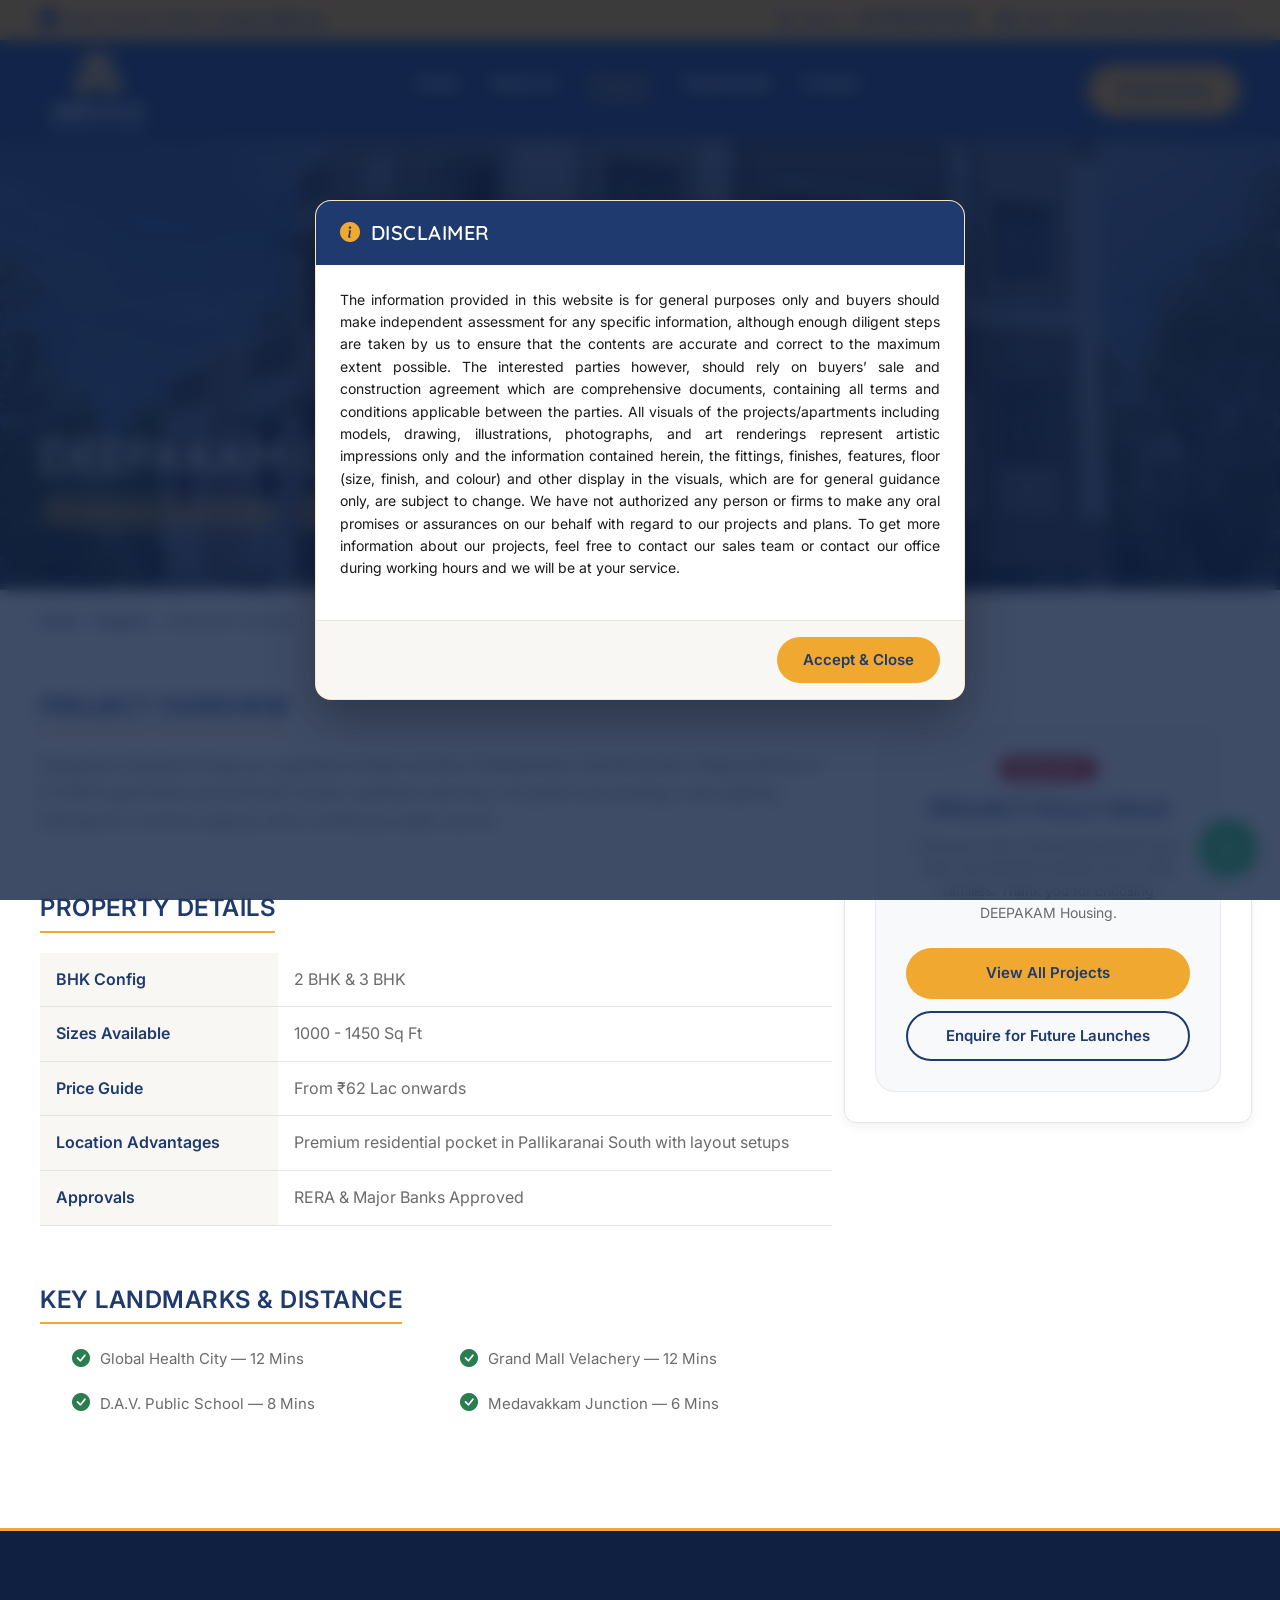
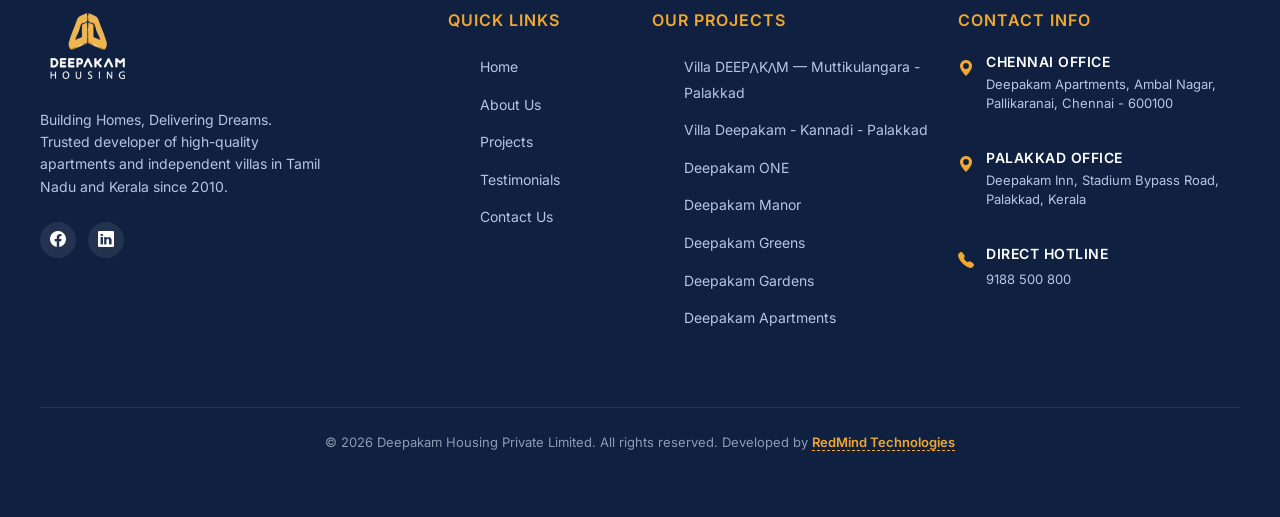
<file: project-gardens.html>
<!DOCTYPE html>
<html lang="en">
<head>
  <meta charset="UTF-8">
  <meta name="viewport" content="width=device-width, initial-scale=1.0">
  <title>Deepakam Gardens — Pallikaranai, Chennai South | Deepakam Housing</title>
  <meta name="description" content="Explore details for Deepakam Gardens in Pallikaranai, Chennai South. Config: 2 BHK & 3 BHK, status: Completed — Ready to Move. Contact us today.">
  
  <!-- Google Fonts -->
  <link rel="preconnect" href="https://fonts.googleapis.com">
  <link href="https://fonts.googleapis.com/css2?family=Inter:wght@400;500;600;700&family=Montserrat:wght@600;700;800&family=Quicksand:wght@500;600;700&family=Nunito:wght@600;700;800&display=swap" rel="stylesheet">
  
  <!-- Stylesheets -->
    <link href="https://cdn.jsdelivr.net/npm/bootstrap@5.3.3/dist/css/bootstrap.min.css" rel="stylesheet">
<link rel="stylesheet" href="css/style.css?v=1.1">
  <link rel="stylesheet" href="css/navbar.css?v=1.1">
  <link rel="stylesheet" href="css/footer.css?v=1.1">
  <link rel="stylesheet" href="css/components.css?v=1.1">
  <link rel="stylesheet" href="https://cdn.jsdelivr.net/npm/bootstrap-icons@1.11.3/font/bootstrap-icons.min.css">
  <link rel="icon" type="image/png" href="assets/favicon.png">
  
  <style>
    .detail-hero {
      position: relative;
      height: 50vh;
      background: linear-gradient(rgba(15, 32, 64, 0.65), rgba(15, 32, 64, 0.65)), url('assets/images/gardens.jpg') no-repeat center center/cover;
      display: flex;
      align-items: flex-end;
      color: white;
      padding-bottom: 60px;
      padding-top: 110px;
      margin-top: 0;
    }

    .detail-hero__title {
      font-size: 46px;
      color: white;
      margin-bottom: 12px;
      font-family: var(--font-heading);
    }

    .detail-hero__meta {
      display: flex;
      gap: 20px;
      align-items: center;
      flex-wrap: wrap;
      font-size: 15px;
      font-weight: 500;
    }

    .detail-hero__meta span {
      background-color: rgba(240, 168, 48, 0.25);
      border: 1px solid var(--secondary);
      padding: 4px 12px;
      border-radius: var(--radius-pill);
      color: var(--secondary-light);
    }

    /* Breadcrumbs */
    .breadcrumbs {
      padding: 20px 0;
      font-size: 14px;
      color: var(--text-secondary);
      border-bottom: 1px solid var(--border);
      margin-bottom: 40px;
    }

    .breadcrumbs a {
      color: var(--primary);
      text-decoration: none;
      font-weight: 500;
    }

    .breadcrumbs a:hover {
      color: var(--secondary);
    }

    /* 2-Column layout */
    /* Handled by Bootstrap row class */

    .detail-content {
      display: flex;
      flex-direction: column;
      gap: 40px;
    }

    .detail-sidebar {
      position: sticky;
      top: 130px;
      background-color: var(--bg-white);
      border: 1px solid var(--border);
      border-radius: var(--radius-md);
      padding: 30px;
      box-shadow: var(--shadow-sm);
      align-self: start;
    }

    .detail-section-title {
      font-size: 24px;
      color: var(--primary);
      margin-bottom: 20px;
      border-bottom: 2px solid var(--secondary);
      padding-bottom: 8px;
      display: inline-block;
      font-family: var(--font-body);
      font-weight: 600;
    }

    /* Specs Table */
    .specs-table {
      width: 100%;
      border-collapse: collapse;
      margin-bottom: 20px;
    }

    .specs-table th, .specs-table td {
      padding: 14px 16px;
      text-align: left;
      border-bottom: 1px solid var(--border);
    }

    .specs-table th {
      color: var(--primary);
      font-weight: 600;
      width: 30%;
      background-color: var(--bg-light);
    }

    .specs-table td {
      color: var(--text-secondary);
    }

    /* Landmarks List */
    .landmarks-list {
      list-style: none;
      display: grid;
      grid-template-columns: 1fr 1fr;
      gap: 16px;
    }

    .landmarks-list li {
      display: flex;
      align-items: center;
      gap: 10px;
      font-size: 15px;
      color: var(--text-secondary);
    }

    .landmarks-list li i {
      color: var(--success);
      font-size: 18px;
    }

    /* Review Block */
    .review-block {
      background-color: var(--bg-light);
      border-radius: var(--radius-md);
      padding: 30px;
      border: 1px solid var(--border);
    }

    .review-block__stars {
      color: var(--secondary-dark);
      margin-bottom: 12px;
      font-size: 16px;
    }

    .review-block__text {
      font-style: italic;
      color: var(--text-secondary);
      line-height: 1.6;
      margin-bottom: 16px;
    }

    .review-block__author {
      font-weight: 600;
      color: var(--primary);
      font-size: 15px;
    }

    @media (max-width: 992px) {
      .landmarks-list { grid-template-columns: 1fr; }
    }

    @media (max-width: 768px) {
      .detail-hero {
        height: auto !important;
        min-height: 45vh;
        display: flex !important;
        align-items: center !important;
        justify-content: center !important;
        text-align: center !important;
        padding-top: 160px !important;
        padding-bottom: 50px !important;
      }
      .detail-hero__meta {
        justify-content: center !important;
      }
      .detail-hero__title {
        font-size: 26px !important;
        line-height: 1.3;
      }
      .detail-hero__meta {
        font-size: 13px;
        gap: 10px;
      }
      .detail-hero__meta span {
        padding: 2px 8px;
      }
    }
  </style>


  <!-- Open Graph / Facebook Link Previews -->
  <meta property="og:type" content="website">
  <meta property="og:title" content="Deepakam Gardens — Pallikaranai, Chennai South | Deepakam Housing">
  <meta property="og:description" content="Explore details for Deepakam Gardens in Pallikaranai, Chennai South. Config: 2 BHK & 3 BHK, status: Completed — Ready to Move. Contact us today.">
  <meta property="og:image" content="https://demo.deepakam.in/assets/logo.png">
  <meta property="og:image:width" content="1200">
  <meta property="og:image:height" content="630">
  <meta property="og:image:type" content="image/png">
</head>
<body>
  <!-- Preloader -->
  <div class="preloader" id="preloader">
    <div class="preloader__container">
      <div style="position: relative; display: inline-block;">
        <svg xmlns="http://www.w3.org/2000/svg" viewbox="0 0 400 110" width="320" height="88">
          <defs>
            <lineargradient id="gold-shimmer" x1="0" y1="0" x2="1" y2="0">
              <stop offset="0%" stop-color="#F0A830"></stop>
              <stop offset="25%" stop-color="#FFFFFF"></stop>
              <stop offset="50%" stop-color="#F0A830"></stop>
              <stop offset="100%" stop-color="#F0A830"></stop>
              <animate attributename="x1" from="-1" to="1" dur="2s" repeatcount="indefinite"></animate>
              <animate attributename="x2" from="0" to="2" dur="2s" repeatcount="indefinite"></animate>
            </lineargradient>
          </defs>
          <text x="50%" y="60" font-family="'Quicksand', sans-serif" font-weight="700" font-size="38" fill="none" stroke="#F0A830" stroke-width="1.5" text-anchor="middle" letter-spacing="8" class="shimmer-text">
            DEEPΛKΛM
          </text>
          <text x="50%" y="60" font-family="'Quicksand', sans-serif" font-weight="700" font-size="38" fill="url(#gold-shimmer)" text-anchor="middle" letter-spacing="8" class="shimmer-text-fill">
            DEEPΛKΛM
          </text>
          <path d="M 80 85 L 180 85 L 195 72 L 210 85 L 320 85" stroke="#F0A830" stroke-width="1.5" fill="none" class="shimmer-line"></path>
        </svg>
      </div>
      <div class="preloader__subtext-luxury">Housing</div>
    </div>
  </div>

  <!-- Header Wrapper -->
  <header class="header">
    <div class="top-bar">
      <div class="container top-bar__inner">
        <div class="top-bar__left">
          <span class="top-bar__left-icon">❯</span> Have a Project in Mind? <a href="https://wa.me/919188500800" target="_blank" rel="noopener noreferrer">Contact With Us</a>
        </div>
        <div class="top-bar__right">
          <div class="top-bar__info">
            <i class="bi bi-telephone-fill"></i> Call us: <a href="tel:+919188500800">+91 9188 500 800</a>
          </div>
          <div class="top-bar__info">
            <i class="bi bi-envelope-fill"></i> Email: <a href="mailto:emaildeepakam@gmail.com">emaildeepakam@gmail.com</a>
          </div>
        </div>
      </div>
    </div>
    
    <nav class="navbar">
      <div class="container navbar__inner">
        <a href="./" class="navbar__logo">
          <img src="assets/logo.png" alt="Deepakam Housing" height="85">
        </a>
        <ul class="navbar__links">
          <li class=""><a href="./">Home</a></li>
          <li class=""><a href="about.html">About Us</a></li>
          <li class="active"><a href="projects.html">Projects</a></li>
          <li class=""><a href="testimonials.html">Testimonials</a></li>
          <li class=""><a href="contact.html">Contact</a></li>
        </ul>
        <a href="contact.html" class="btn btn--primary btn--pill navbar__cta">Enquire Now</a>
        <button class="navbar__hamburger" id="menuToggle">☰</button>
      </div>
    </nav>
  </header>

  <!-- Hero Section -->
  <section class="detail-hero">
    <div class="container">
      <h1 class="detail-hero__title">Deepakam Gardens</h1>
      <div class="detail-hero__meta">
        <span><i class="bi bi-geo-alt-fill"></i> Pallikaranai, Chennai South</span>
        <span><i class="bi bi-building"></i> Residential Apartments</span>
        <span><i class="bi bi-check-circle-fill"></i> Completed — Ready to Move</span>
      </div>
    </div>
  </section>

  <!-- Breadcrumbs -->
  <div class="breadcrumbs">
    <div class="container">
      <a href="./">Home</a> > <a href="projects.html">Projects</a> > <span>Deepakam Gardens</span>
    </div>
  </div>

  <!-- Detail Content Section -->
  <section class="section" style="padding-top: 0;">
    <div class="container"><div class="row g-4 detail-layout">
      <!-- Left Column: Content -->
      <div class="detail-content col-12 col-lg-8 reveal">
        <!-- Overview -->
        <div>
          <h2 class="detail-section-title">Project Overview</h2>
          <p class="section-sub" style="line-height: 1.7; margin-bottom: 20px;">
            Deepakam Gardens brings you signature modern homes in Pallikaranai, Chennai South. These premium 2 & 3 BHK apartments are built with modern aesthetic planning, rich green surroundings, solar lighting backups for common spaces, and a continuous water source.
          </p>
        </div>

        <!-- Specifications -->
        <div>
          <h2 class="detail-section-title">Property Details</h2>
          <table class="specs-table">
            <tr>
              <th>BHK Config</th>
              <td>2 BHK & 3 BHK</td>
            </tr>
            <tr>
              <th>Sizes Available</th>
              <td>1000 - 1450 Sq Ft</td>
            </tr>
            <tr>
              <th>Price Guide</th>
              <td>From ₹62 Lac onwards</td>
            </tr>
            <tr>
              <th>Location Advantages</th>
              <td>Premium residential pocket in Pallikaranai South with layout setups</td>
            </tr>
            <tr>
              <th>Approvals</th>
              <td>RERA & Major Banks Approved</td>
            </tr>
          </table>
        </div>

        <!-- Amenities / Landmarks -->
        <div>
          <h2 class="detail-section-title">Key Landmarks & Distance</h2>
          <ul class="landmarks-list">
            
            <li><i class="bi bi-check-circle-fill"></i> Global Health City — 12 Mins</li>
            <li><i class="bi bi-check-circle-fill"></i> Grand Mall Velachery — 12 Mins</li>
            <li><i class="bi bi-check-circle-fill"></i> D.A.V. Public School — 8 Mins</li>
            <li><i class="bi bi-check-circle-fill"></i> Medavakkam Junction — 6 Mins</li>
        
          </ul>
        </div>
      </div>
            <!-- Right Column: Sidebar Sold Out -->
      <div class="detail-sidebar col-12 col-lg-4 reveal" style="transition-delay: 0.15s;">
        <div style="background-color: rgba(30, 58, 110, 0.03); border: 1px solid rgba(30, 58, 110, 0.08); padding: 30px; border-radius: 20px; text-align: center;">
          <span class="badge badge--completed" style="background-color: #D32F2F; color: white; margin-bottom: 15px; font-weight: 700; font-size: 13px;">SOLD OUT</span>
          <h3 style="color: var(--primary); font-size: 22px; margin-bottom: 12px; font-weight: 700;">Project Fully Sold</h3>
          <p style="color: var(--text-secondary); font-size: 14px; line-height: 1.6; margin-bottom: 24px;">All luxury units in this development have been successfully handed over to their families. Thank you for choosing DEEPAKAM Housing.</p>
          <a href="projects.html" class="btn btn--primary btn--full btn--pill" style="margin-bottom: 12px;">View All Projects</a>
          <a href="contact.html" class="btn btn--outline btn--full btn--pill">Enquire for Future Launches</a>
        </div>
      </div>
    </div></div>
  </section>

  <!-- Footer -->
  <footer class="footer">
    <div class="container">
      <div class="footer__grid row g-4">
        <div class="footer__col-about col-12 col-lg-4">
          <a href="./" class="footer__logo" style="display: inline-block; margin-bottom: 20px;">
            <img src="assets/logo.png" alt="Deepakam Housing" height="65">
          </a>
          <p class="footer__tagline">Building Homes, Delivering Dreams. Trusted developer of high-quality apartments and independent villas in Tamil Nadu and Kerala since 2010.</p>
          <div class="footer__socials">
            <a href="#" class="footer__social-btn" aria-label="Facebook"><i class="bi bi-facebook"></i></a>
            <a href="#" class="footer__social-btn" aria-label="LinkedIn"><i class="bi bi-linkedin"></i></a>
          </div>
        </div>
        
        <div class="col-12 col-sm-6 col-md-4 col-lg-2">
          <h4 class="footer__title">Quick Links</h4>
          <ul class="footer__links">
            <li><a href="./">Home</a></li>
            <li><a href="about.html">About Us</a></li>
            <li><a href="projects.html">Projects</a></li>
            <li><a href="testimonials.html">Testimonials</a></li>
            <li><a href="contact.html">Contact Us</a></li>
          </ul>
        </div>
        
        <div class="col-12 col-sm-6 col-md-4 col-lg-3">
          <h4 class="footer__title">Our Projects</h4>
          <ul class="footer__links">
            <li><a href="project-muttikulangara.html">Villa DEEP<span class="logo-a">V</span>K<span class="logo-a">V</span>M — Muttikulangara - Palakkad</a></li>
            <li><a href="project-villa.html">Villa Deepakam - Kannadi - Palakkad</a></li>
            <li><a href="project-one.html">Deepakam ONE</a></li>
            <li><a href="project-manor.html">Deepakam Manor</a></li>
            <li><a href="project-greens.html">Deepakam Greens</a></li>
            <li><a href="project-gardens.html">Deepakam Gardens</a></li>
            <li><a href="project-apartments.html">Deepakam Apartments</a></li>
          </ul>
        </div>
        
        <div class="col-12 col-md-4 col-lg-3">
          <h4 class="footer__title">Contact Info</h4>
          <div class="footer__contact-info">
            <div class="footer__office">
              <span class="footer__office-icon"><i class="bi bi-geo-alt-fill"></i> </span>
              <div class="footer__office-details">
                <h5>Chennai Office</h5>
                <p>Deepakam Apartments, Ambal Nagar, Pallikaranai, Chennai - 600100</p>
              </div>
            </div>
            <div class="footer__office">
              <span class="footer__office-icon"><i class="bi bi-geo-alt-fill"></i> </span>
              <div class="footer__office-details">
                <h5>Palakkad Office</h5>
                <p>Deepakam Inn, Stadium Bypass Road, Palakkad, Kerala</p>
              </div>
            </div>
            <div class="footer__office">
              <span class="footer__office-icon"><i class="bi bi-telephone-fill"></i> </span>
              <div class="footer__office-details">
                <h5>Direct Hotline</h5>
                <a href="tel:+919188500800">9188 500 800</a>
              </div>
            </div>
          </div>
        </div>
      </div>
      
      <div class="footer__bottom">
        <p class="footer__copyright">© <span class="copyright-year">2026</span> Deepakam Housing Private Limited. All rights reserved. Developed by <a href="https://redmindtechnologies.com" target="_blank" rel="noopener noreferrer" style="color: var(--secondary); font-weight: 600; text-decoration: none; border-bottom: 1px dashed var(--secondary);">RedMind Technologies</a></p>
      </div>
    </div>
  </footer>

  <!-- Sticky WhatsApp Button -->
  <a href="https://wa.me/919188500800" class="whatsapp-btn" target="_blank" rel="noopener noreferrer" aria-label="Chat on WhatsApp">
    <i class="bi bi-whatsapp"></i>
  </a>

  <!-- Mobile Bottom Action Bar -->
  <div class="mobile-action-bar">
    <a href="tel:+919188500800" class="mobile-action-btn">
      <i class="bi bi-telephone-fill"></i> Call Now
    </a>
    <a href="contact.html" class="mobile-action-btn">
      <i class="bi bi-envelope-fill"></i> Enquire Now
    </a>
  </div>

  <!-- Back to Top Button -->
  <button class="back-to-top" id="backToTop" aria-label="Back to top">
    ↑
  </button>

  <!-- Scripts -->
  <script src="js/main.js?v=1.1"></script>
  
</body>
</html>
</file>
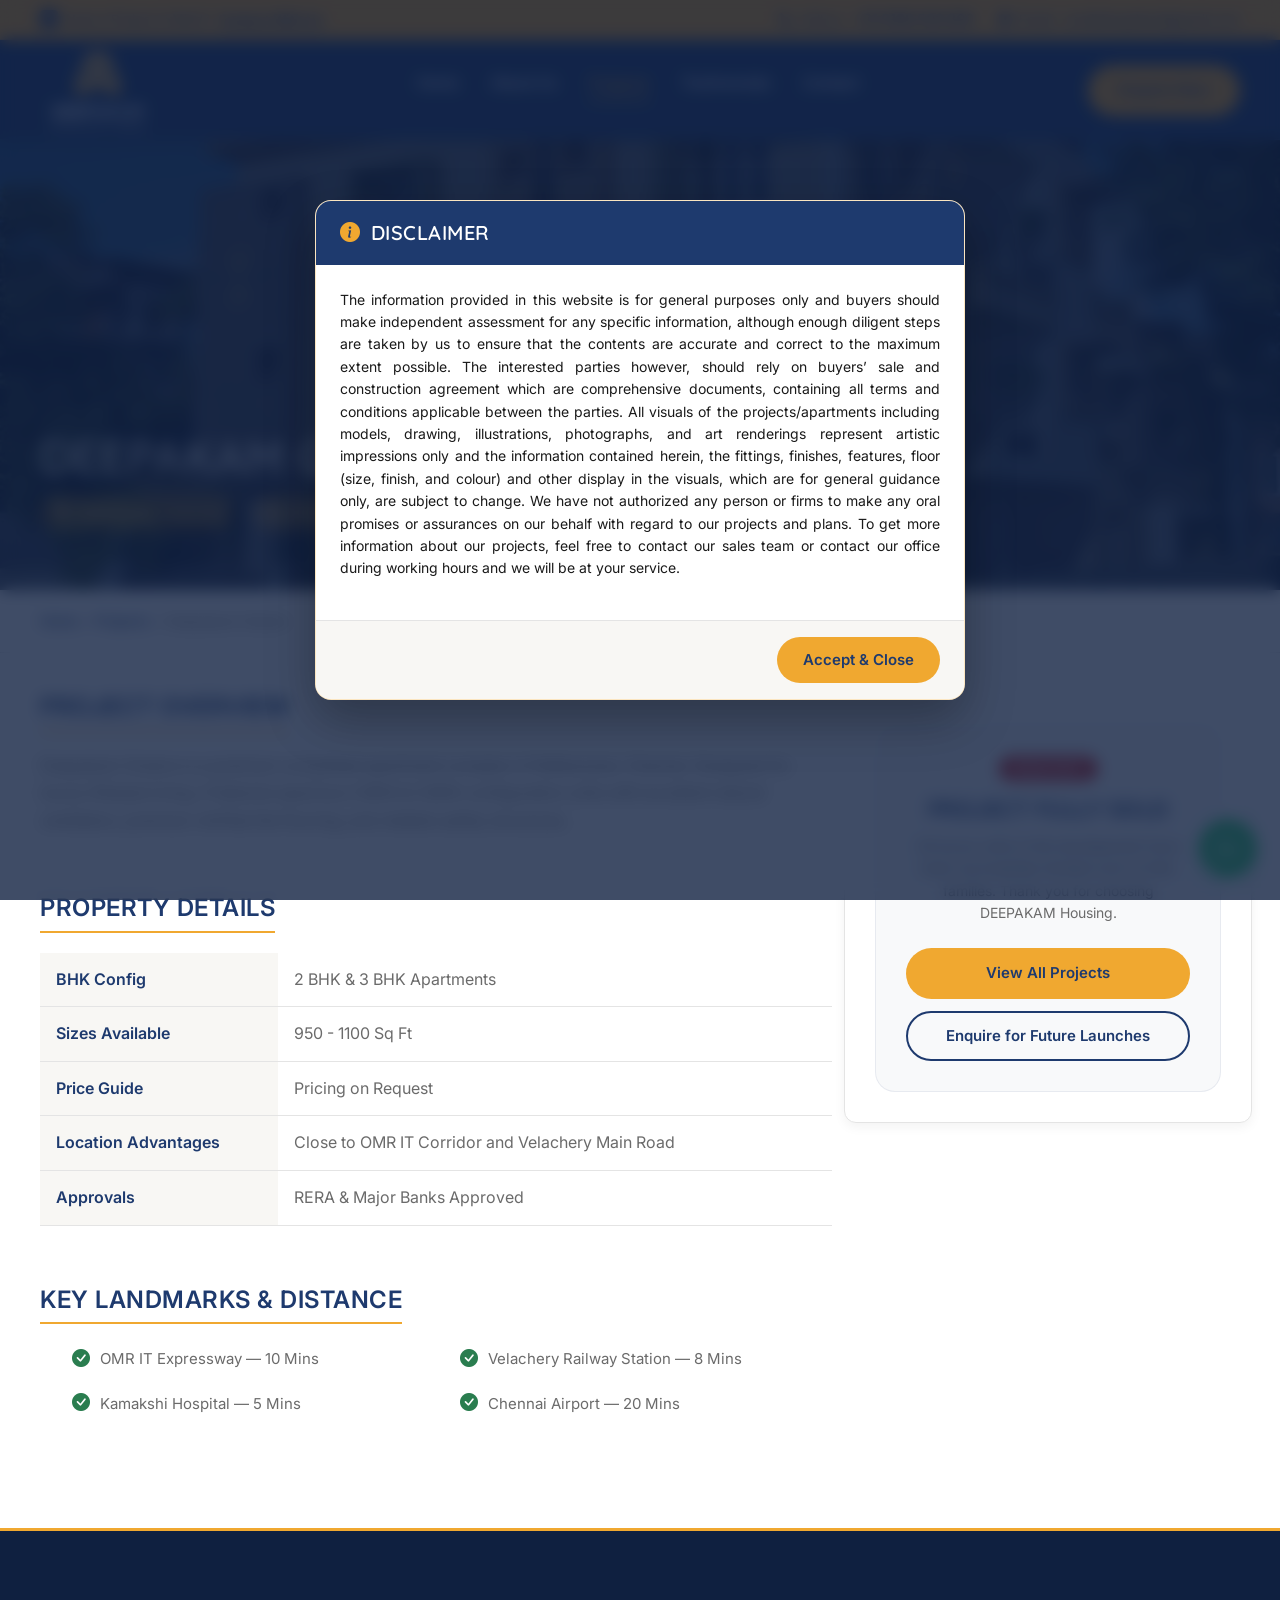
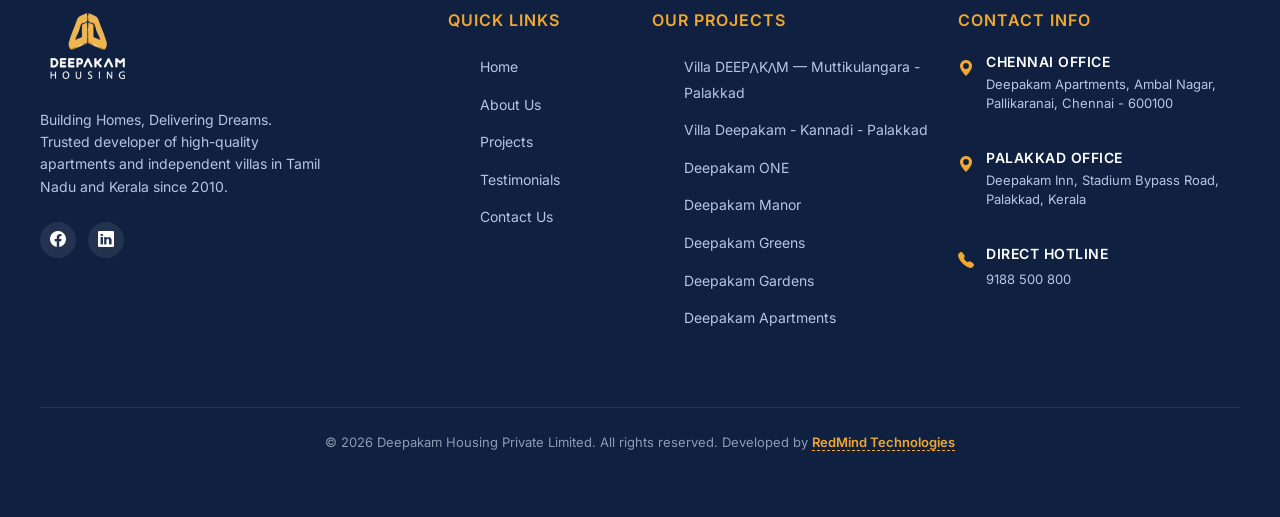
<file: project-greens.html>
<!DOCTYPE html>
<html lang="en">
<head>
  <meta charset="UTF-8">
  <meta name="viewport" content="width=device-width, initial-scale=1.0">
  <title>Deepakam Greens — Pallikaranai, Chennai | Deepakam Housing</title>
  <meta name="description" content="Explore details for Deepakam Greens in Pallikaranai, Chennai. Config: 2 BHK & 3 BHK Apartments, status: Completed — Ready to Move. Contact us today.">
  
  <!-- Google Fonts -->
  <link rel="preconnect" href="https://fonts.googleapis.com">
  <link href="https://fonts.googleapis.com/css2?family=Inter:wght@400;500;600;700&family=Montserrat:wght@600;700;800&family=Quicksand:wght@500;600;700&family=Nunito:wght@600;700;800&display=swap" rel="stylesheet">
  
  <!-- Stylesheets -->
    <link href="https://cdn.jsdelivr.net/npm/bootstrap@5.3.3/dist/css/bootstrap.min.css" rel="stylesheet">
<link rel="stylesheet" href="css/style.css?v=1.1">
  <link rel="stylesheet" href="css/navbar.css?v=1.1">
  <link rel="stylesheet" href="css/footer.css?v=1.1">
  <link rel="stylesheet" href="css/components.css?v=1.1">
  <link rel="stylesheet" href="https://cdn.jsdelivr.net/npm/bootstrap-icons@1.11.3/font/bootstrap-icons.min.css">
  <link rel="icon" type="image/png" href="assets/favicon.png">
  
  <style>
    .detail-hero {
      position: relative;
      height: 50vh;
      background: linear-gradient(rgba(15, 32, 64, 0.65), rgba(15, 32, 64, 0.65)), url('assets/images/greens.jpg') no-repeat center center/cover;
      display: flex;
      align-items: flex-end;
      color: white;
      padding-bottom: 60px;
      padding-top: 110px;
      margin-top: 0;
    }

    .detail-hero__title {
      font-size: 46px;
      color: white;
      margin-bottom: 12px;
      font-family: var(--font-heading);
    }

    .detail-hero__meta {
      display: flex;
      gap: 20px;
      align-items: center;
      flex-wrap: wrap;
      font-size: 15px;
      font-weight: 500;
    }

    .detail-hero__meta span {
      background-color: rgba(240, 168, 48, 0.25);
      border: 1px solid var(--secondary);
      padding: 4px 12px;
      border-radius: var(--radius-pill);
      color: var(--secondary-light);
    }

    /* Breadcrumbs */
    .breadcrumbs {
      padding: 20px 0;
      font-size: 14px;
      color: var(--text-secondary);
      border-bottom: 1px solid var(--border);
      margin-bottom: 40px;
    }

    .breadcrumbs a {
      color: var(--primary);
      text-decoration: none;
      font-weight: 500;
    }

    .breadcrumbs a:hover {
      color: var(--secondary);
    }

    /* 2-Column layout */
    /* Handled by Bootstrap row class */

    .detail-content {
      display: flex;
      flex-direction: column;
      gap: 40px;
    }

    .detail-sidebar {
      position: sticky;
      top: 130px;
      background-color: var(--bg-white);
      border: 1px solid var(--border);
      border-radius: var(--radius-md);
      padding: 30px;
      box-shadow: var(--shadow-sm);
      align-self: start;
    }

    .detail-section-title {
      font-size: 24px;
      color: var(--primary);
      margin-bottom: 20px;
      border-bottom: 2px solid var(--secondary);
      padding-bottom: 8px;
      display: inline-block;
      font-family: var(--font-body);
      font-weight: 600;
    }

    /* Specs Table */
    .specs-table {
      width: 100%;
      border-collapse: collapse;
      margin-bottom: 20px;
    }

    .specs-table th, .specs-table td {
      padding: 14px 16px;
      text-align: left;
      border-bottom: 1px solid var(--border);
    }

    .specs-table th {
      color: var(--primary);
      font-weight: 600;
      width: 30%;
      background-color: var(--bg-light);
    }

    .specs-table td {
      color: var(--text-secondary);
    }

    /* Landmarks List */
    .landmarks-list {
      list-style: none;
      display: grid;
      grid-template-columns: 1fr 1fr;
      gap: 16px;
    }

    .landmarks-list li {
      display: flex;
      align-items: center;
      gap: 10px;
      font-size: 15px;
      color: var(--text-secondary);
    }

    .landmarks-list li i {
      color: var(--success);
      font-size: 18px;
    }

    /* Review Block */
    .review-block {
      background-color: var(--bg-light);
      border-radius: var(--radius-md);
      padding: 30px;
      border: 1px solid var(--border);
    }

    .review-block__stars {
      color: var(--secondary-dark);
      margin-bottom: 12px;
      font-size: 16px;
    }

    .review-block__text {
      font-style: italic;
      color: var(--text-secondary);
      line-height: 1.6;
      margin-bottom: 16px;
    }

    .review-block__author {
      font-weight: 600;
      color: var(--primary);
      font-size: 15px;
    }

    @media (max-width: 992px) {
      .landmarks-list { grid-template-columns: 1fr; }
    }

    @media (max-width: 768px) {
      .detail-hero {
        height: auto !important;
        min-height: 45vh;
        display: flex !important;
        align-items: center !important;
        justify-content: center !important;
        text-align: center !important;
        padding-top: 160px !important;
        padding-bottom: 50px !important;
      }
      .detail-hero__meta {
        justify-content: center !important;
      }
      .detail-hero__title {
        font-size: 26px !important;
        line-height: 1.3;
      }
      .detail-hero__meta {
        font-size: 13px;
        gap: 10px;
      }
      .detail-hero__meta span {
        padding: 2px 8px;
      }
    }
  </style>


  <!-- Open Graph / Facebook Link Previews -->
  <meta property="og:type" content="website">
  <meta property="og:title" content="Deepakam Greens — Pallikaranai, Chennai | Deepakam Housing">
  <meta property="og:description" content="Explore details for Deepakam Greens in Pallikaranai, Chennai. Config: 2 BHK & 3 BHK Apartments, status: Completed — Ready to Move. Contact us today.">
  <meta property="og:image" content="https://demo.deepakam.in/assets/logo.png">
  <meta property="og:image:width" content="1200">
  <meta property="og:image:height" content="630">
  <meta property="og:image:type" content="image/png">
</head>
<body>
  <!-- Preloader -->
  <div class="preloader" id="preloader">
    <div class="preloader__container">
      <div style="position: relative; display: inline-block;">
        <svg xmlns="http://www.w3.org/2000/svg" viewbox="0 0 400 110" width="320" height="88">
          <defs>
            <lineargradient id="gold-shimmer" x1="0" y1="0" x2="1" y2="0">
              <stop offset="0%" stop-color="#F0A830"></stop>
              <stop offset="25%" stop-color="#FFFFFF"></stop>
              <stop offset="50%" stop-color="#F0A830"></stop>
              <stop offset="100%" stop-color="#F0A830"></stop>
              <animate attributename="x1" from="-1" to="1" dur="2s" repeatcount="indefinite"></animate>
              <animate attributename="x2" from="0" to="2" dur="2s" repeatcount="indefinite"></animate>
            </lineargradient>
          </defs>
          <text x="50%" y="60" font-family="'Quicksand', sans-serif" font-weight="700" font-size="38" fill="none" stroke="#F0A830" stroke-width="1.5" text-anchor="middle" letter-spacing="8" class="shimmer-text">
            DEEPΛKΛM
          </text>
          <text x="50%" y="60" font-family="'Quicksand', sans-serif" font-weight="700" font-size="38" fill="url(#gold-shimmer)" text-anchor="middle" letter-spacing="8" class="shimmer-text-fill">
            DEEPΛKΛM
          </text>
          <path d="M 80 85 L 180 85 L 195 72 L 210 85 L 320 85" stroke="#F0A830" stroke-width="1.5" fill="none" class="shimmer-line"></path>
        </svg>
      </div>
      <div class="preloader__subtext-luxury">Housing</div>
    </div>
  </div>

  <!-- Header Wrapper -->
  <header class="header">
    <div class="top-bar">
      <div class="container top-bar__inner">
        <div class="top-bar__left">
          <span class="top-bar__left-icon">❯</span> Have a Project in Mind? <a href="https://wa.me/919188500800" target="_blank" rel="noopener noreferrer">Contact With Us</a>
        </div>
        <div class="top-bar__right">
          <div class="top-bar__info">
            <i class="bi bi-telephone-fill"></i> Call us: <a href="tel:+919188500800">+91 9188 500 800</a>
          </div>
          <div class="top-bar__info">
            <i class="bi bi-envelope-fill"></i> Email: <a href="mailto:emaildeepakam@gmail.com">emaildeepakam@gmail.com</a>
          </div>
        </div>
      </div>
    </div>
    
    <nav class="navbar">
      <div class="container navbar__inner">
        <a href="./" class="navbar__logo">
          <img src="assets/logo.png" alt="Deepakam Housing" height="85">
        </a>
        <ul class="navbar__links">
          <li class=""><a href="./">Home</a></li>
          <li class=""><a href="about.html">About Us</a></li>
          <li class="active"><a href="projects.html">Projects</a></li>
          <li class=""><a href="testimonials.html">Testimonials</a></li>
          <li class=""><a href="contact.html">Contact</a></li>
        </ul>
        <a href="contact.html" class="btn btn--primary btn--pill navbar__cta">Enquire Now</a>
        <button class="navbar__hamburger" id="menuToggle">☰</button>
      </div>
    </nav>
  </header>

  <!-- Hero Section -->
  <section class="detail-hero">
    <div class="container">
      <h1 class="detail-hero__title">Deepakam Greens</h1>
      <div class="detail-hero__meta">
        <span><i class="bi bi-geo-alt-fill"></i> Pallikaranai, Chennai</span>
        <span><i class="bi bi-building"></i> Lifestyle Apartments</span>
        <span><i class="bi bi-check-circle-fill"></i> Completed — Ready to Move</span>
      </div>
    </div>
  </section>

  <!-- Breadcrumbs -->
  <div class="breadcrumbs">
    <div class="container">
      <a href="./">Home</a> > <a href="projects.html">Projects</a> > <span>Deepakam Greens</span>
    </div>
  </div>

  <!-- Detail Content Section -->
  <section class="section" style="padding-top: 0;">
    <div class="container"><div class="row g-4 detail-layout">
      <!-- Left Column: Content -->
      <div class="detail-content col-12 col-lg-8 reveal">
        <!-- Overview -->
        <div>
          <h2 class="detail-section-title">Project Overview</h2>
          <p class="section-sub" style="line-height: 1.7; margin-bottom: 20px;">
            Deepakam Greens is a premium completed apartment complex in Pallikaranai, Chennai. Designed for luxury lifestyle living, it features spacious 2 BHK & 3 BHK configuration units with excellent natural ventilation, premium vitrified tile flooring, and reliable safety structures.
          </p>
        </div>

        <!-- Specifications -->
        <div>
          <h2 class="detail-section-title">Property Details</h2>
          <table class="specs-table">
            <tr>
              <th>BHK Config</th>
              <td>2 BHK & 3 BHK Apartments</td>
            </tr>
            <tr>
              <th>Sizes Available</th>
              <td>950 - 1100 Sq Ft</td>
            </tr>
            <tr>
              <th>Price Guide</th>
              <td>Pricing on Request</td>
            </tr>
            <tr>
              <th>Location Advantages</th>
              <td>Close to OMR IT Corridor and Velachery Main Road</td>
            </tr>
            <tr>
              <th>Approvals</th>
              <td>RERA & Major Banks Approved</td>
            </tr>
          </table>
        </div>

        <!-- Amenities / Landmarks -->
        <div>
          <h2 class="detail-section-title">Key Landmarks & Distance</h2>
          <ul class="landmarks-list">
            
            <li><i class="bi bi-check-circle-fill"></i> OMR IT Expressway — 10 Mins</li>
            <li><i class="bi bi-check-circle-fill"></i> Velachery Railway Station — 8 Mins</li>
            <li><i class="bi bi-check-circle-fill"></i> Kamakshi Hospital — 5 Mins</li>
            <li><i class="bi bi-check-circle-fill"></i> Chennai Airport — 20 Mins</li>
        
          </ul>
        </div>
      </div>
            <!-- Right Column: Sidebar Sold Out -->
      <div class="detail-sidebar col-12 col-lg-4 reveal" style="transition-delay: 0.15s;">
        <div style="background-color: rgba(30, 58, 110, 0.03); border: 1px solid rgba(30, 58, 110, 0.08); padding: 30px; border-radius: 20px; text-align: center;">
          <span class="badge badge--completed" style="background-color: #D32F2F; color: white; margin-bottom: 15px; font-weight: 700; font-size: 13px;">SOLD OUT</span>
          <h3 style="color: var(--primary); font-size: 22px; margin-bottom: 12px; font-weight: 700;">Project Fully Sold</h3>
          <p style="color: var(--text-secondary); font-size: 14px; line-height: 1.6; margin-bottom: 24px;">All luxury units in this development have been successfully handed over to their families. Thank you for choosing DEEPAKAM Housing.</p>
          <a href="projects.html" class="btn btn--primary btn--full btn--pill" style="margin-bottom: 12px;">View All Projects</a>
          <a href="contact.html" class="btn btn--outline btn--full btn--pill">Enquire for Future Launches</a>
        </div>
      </div>
    </div></div>
  </section>

  <!-- Footer -->
  <footer class="footer">
    <div class="container">
      <div class="footer__grid row g-4">
        <div class="footer__col-about col-12 col-lg-4">
          <a href="./" class="footer__logo" style="display: inline-block; margin-bottom: 20px;">
            <img src="assets/logo.png" alt="Deepakam Housing" height="65">
          </a>
          <p class="footer__tagline">Building Homes, Delivering Dreams. Trusted developer of high-quality apartments and independent villas in Tamil Nadu and Kerala since 2010.</p>
          <div class="footer__socials">
            <a href="#" class="footer__social-btn" aria-label="Facebook"><i class="bi bi-facebook"></i></a>
            <a href="#" class="footer__social-btn" aria-label="LinkedIn"><i class="bi bi-linkedin"></i></a>
          </div>
        </div>
        
        <div class="col-12 col-sm-6 col-md-4 col-lg-2">
          <h4 class="footer__title">Quick Links</h4>
          <ul class="footer__links">
            <li><a href="./">Home</a></li>
            <li><a href="about.html">About Us</a></li>
            <li><a href="projects.html">Projects</a></li>
            <li><a href="testimonials.html">Testimonials</a></li>
            <li><a href="contact.html">Contact Us</a></li>
          </ul>
        </div>
        
        <div class="col-12 col-sm-6 col-md-4 col-lg-3">
          <h4 class="footer__title">Our Projects</h4>
          <ul class="footer__links">
            <li><a href="project-muttikulangara.html">Villa DEEP<span class="logo-a">V</span>K<span class="logo-a">V</span>M — Muttikulangara - Palakkad</a></li>
            <li><a href="project-villa.html">Villa Deepakam - Kannadi - Palakkad</a></li>
            <li><a href="project-one.html">Deepakam ONE</a></li>
            <li><a href="project-manor.html">Deepakam Manor</a></li>
            <li><a href="project-greens.html">Deepakam Greens</a></li>
            <li><a href="project-gardens.html">Deepakam Gardens</a></li>
            <li><a href="project-apartments.html">Deepakam Apartments</a></li>
          </ul>
        </div>
        
        <div class="col-12 col-md-4 col-lg-3">
          <h4 class="footer__title">Contact Info</h4>
          <div class="footer__contact-info">
            <div class="footer__office">
              <span class="footer__office-icon"><i class="bi bi-geo-alt-fill"></i> </span>
              <div class="footer__office-details">
                <h5>Chennai Office</h5>
                <p>Deepakam Apartments, Ambal Nagar, Pallikaranai, Chennai - 600100</p>
              </div>
            </div>
            <div class="footer__office">
              <span class="footer__office-icon"><i class="bi bi-geo-alt-fill"></i> </span>
              <div class="footer__office-details">
                <h5>Palakkad Office</h5>
                <p>Deepakam Inn, Stadium Bypass Road, Palakkad, Kerala</p>
              </div>
            </div>
            <div class="footer__office">
              <span class="footer__office-icon"><i class="bi bi-telephone-fill"></i> </span>
              <div class="footer__office-details">
                <h5>Direct Hotline</h5>
                <a href="tel:+919188500800">9188 500 800</a>
              </div>
            </div>
          </div>
        </div>
      </div>
      
      <div class="footer__bottom">
        <p class="footer__copyright">© <span class="copyright-year">2026</span> Deepakam Housing Private Limited. All rights reserved. Developed by <a href="https://redmindtechnologies.com" target="_blank" rel="noopener noreferrer" style="color: var(--secondary); font-weight: 600; text-decoration: none; border-bottom: 1px dashed var(--secondary);">RedMind Technologies</a></p>
      </div>
    </div>
  </footer>

  <!-- Sticky WhatsApp Button -->
  <a href="https://wa.me/919188500800" class="whatsapp-btn" target="_blank" rel="noopener noreferrer" aria-label="Chat on WhatsApp">
    <i class="bi bi-whatsapp"></i>
  </a>

  <!-- Mobile Bottom Action Bar -->
  <div class="mobile-action-bar">
    <a href="tel:+919188500800" class="mobile-action-btn">
      <i class="bi bi-telephone-fill"></i> Call Now
    </a>
    <a href="contact.html" class="mobile-action-btn">
      <i class="bi bi-envelope-fill"></i> Enquire Now
    </a>
  </div>

  <!-- Back to Top Button -->
  <button class="back-to-top" id="backToTop" aria-label="Back to top">
    ↑
  </button>

  <!-- Scripts -->
  <script src="js/main.js?v=1.1"></script>
  
</body>
</html>
</file>
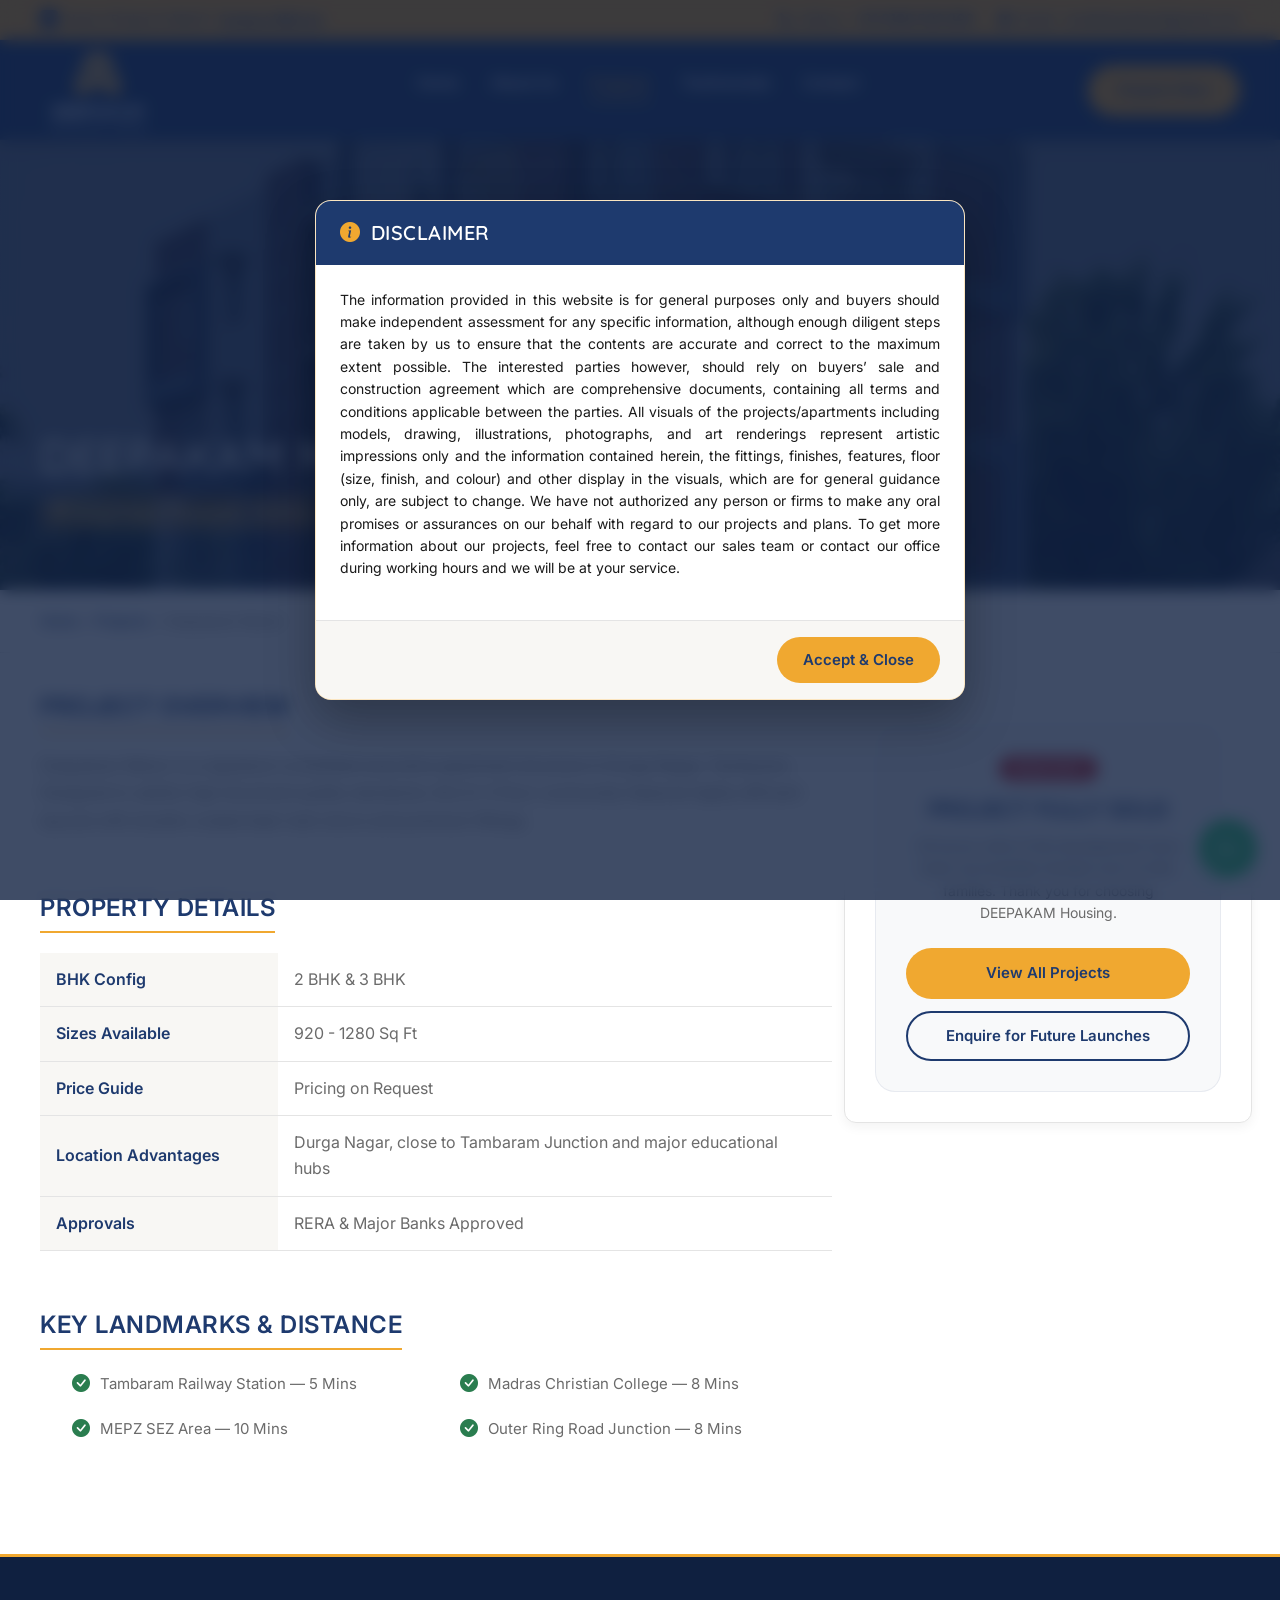
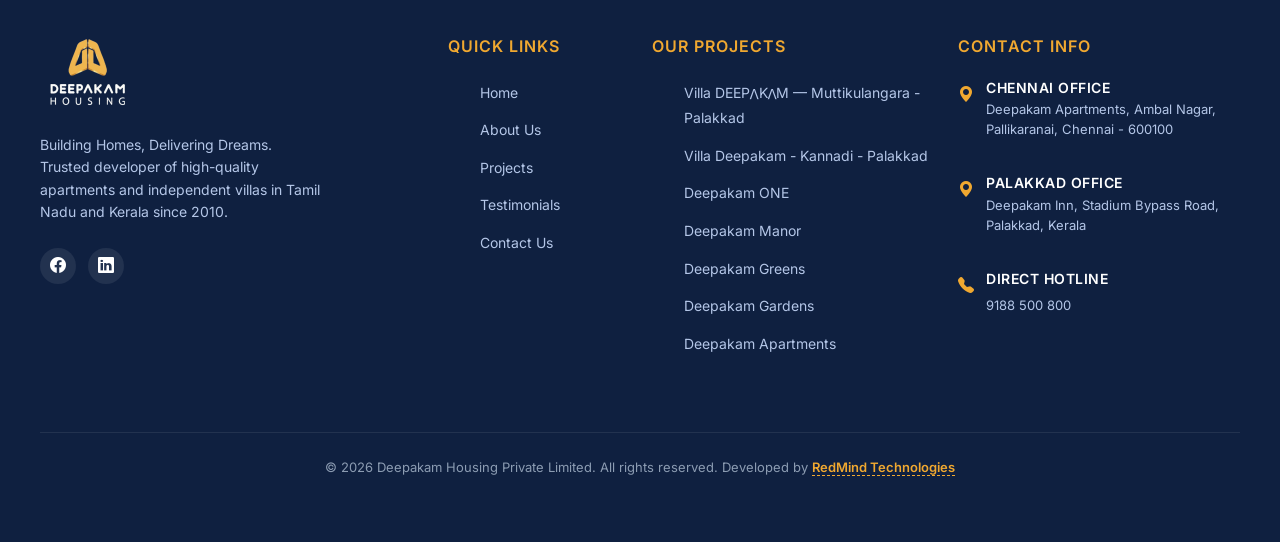
<file: project-manor.html>
<!DOCTYPE html>
<html lang="en">
<head>
  <meta charset="UTF-8">
  <meta name="viewport" content="width=device-width, initial-scale=1.0">
  <title>Deepakam Manor — Durga Nagar, Tambaram, Chennai | Deepakam Housing</title>
  <meta name="description" content="Explore details for Deepakam Manor in Durga Nagar, Tambaram, Chennai. Config: 2 BHK & 3 BHK, status: Completed — Ready to Move. Contact us today.">
  
  <!-- Google Fonts -->
  <link rel="preconnect" href="https://fonts.googleapis.com">
  <link href="https://fonts.googleapis.com/css2?family=Inter:wght@400;500;600;700&family=Montserrat:wght@600;700;800&family=Quicksand:wght@500;600;700&family=Nunito:wght@600;700;800&display=swap" rel="stylesheet">
  
  <!-- Stylesheets -->
    <link href="https://cdn.jsdelivr.net/npm/bootstrap@5.3.3/dist/css/bootstrap.min.css" rel="stylesheet">
<link rel="stylesheet" href="css/style.css?v=1.1">
  <link rel="stylesheet" href="css/navbar.css?v=1.1">
  <link rel="stylesheet" href="css/footer.css?v=1.1">
  <link rel="stylesheet" href="css/components.css?v=1.1">
  <link rel="stylesheet" href="https://cdn.jsdelivr.net/npm/bootstrap-icons@1.11.3/font/bootstrap-icons.min.css">
  <link rel="icon" type="image/png" href="assets/favicon.png">
  
  <style>
    .detail-hero {
      position: relative;
      height: 50vh;
      background: linear-gradient(rgba(15, 32, 64, 0.65), rgba(15, 32, 64, 0.65)), url('assets/images/manor.jpg') no-repeat center center/cover;
      display: flex;
      align-items: flex-end;
      color: white;
      padding-bottom: 60px;
      padding-top: 110px;
      margin-top: 0;
    }

    .detail-hero__title {
      font-size: 46px;
      color: white;
      margin-bottom: 12px;
      font-family: var(--font-heading);
    }

    .detail-hero__meta {
      display: flex;
      gap: 20px;
      align-items: center;
      flex-wrap: wrap;
      font-size: 15px;
      font-weight: 500;
    }

    .detail-hero__meta span {
      background-color: rgba(240, 168, 48, 0.25);
      border: 1px solid var(--secondary);
      padding: 4px 12px;
      border-radius: var(--radius-pill);
      color: var(--secondary-light);
    }

    /* Breadcrumbs */
    .breadcrumbs {
      padding: 20px 0;
      font-size: 14px;
      color: var(--text-secondary);
      border-bottom: 1px solid var(--border);
      margin-bottom: 40px;
    }

    .breadcrumbs a {
      color: var(--primary);
      text-decoration: none;
      font-weight: 500;
    }

    .breadcrumbs a:hover {
      color: var(--secondary);
    }

    /* 2-Column layout */
    /* Handled by Bootstrap row class */

    .detail-content {
      display: flex;
      flex-direction: column;
      gap: 40px;
    }

    .detail-sidebar {
      position: sticky;
      top: 130px;
      background-color: var(--bg-white);
      border: 1px solid var(--border);
      border-radius: var(--radius-md);
      padding: 30px;
      box-shadow: var(--shadow-sm);
      align-self: start;
    }

    .detail-section-title {
      font-size: 24px;
      color: var(--primary);
      margin-bottom: 20px;
      border-bottom: 2px solid var(--secondary);
      padding-bottom: 8px;
      display: inline-block;
      font-family: var(--font-body);
      font-weight: 600;
    }

    /* Specs Table */
    .specs-table {
      width: 100%;
      border-collapse: collapse;
      margin-bottom: 20px;
    }

    .specs-table th, .specs-table td {
      padding: 14px 16px;
      text-align: left;
      border-bottom: 1px solid var(--border);
    }

    .specs-table th {
      color: var(--primary);
      font-weight: 600;
      width: 30%;
      background-color: var(--bg-light);
    }

    .specs-table td {
      color: var(--text-secondary);
    }

    /* Landmarks List */
    .landmarks-list {
      list-style: none;
      display: grid;
      grid-template-columns: 1fr 1fr;
      gap: 16px;
    }

    .landmarks-list li {
      display: flex;
      align-items: center;
      gap: 10px;
      font-size: 15px;
      color: var(--text-secondary);
    }

    .landmarks-list li i {
      color: var(--success);
      font-size: 18px;
    }

    /* Review Block */
    .review-block {
      background-color: var(--bg-light);
      border-radius: var(--radius-md);
      padding: 30px;
      border: 1px solid var(--border);
    }

    .review-block__stars {
      color: var(--secondary-dark);
      margin-bottom: 12px;
      font-size: 16px;
    }

    .review-block__text {
      font-style: italic;
      color: var(--text-secondary);
      line-height: 1.6;
      margin-bottom: 16px;
    }

    .review-block__author {
      font-weight: 600;
      color: var(--primary);
      font-size: 15px;
    }

    @media (max-width: 992px) {
      .landmarks-list { grid-template-columns: 1fr; }
    }

    @media (max-width: 768px) {
      .detail-hero {
        height: auto !important;
        min-height: 45vh;
        display: flex !important;
        align-items: center !important;
        justify-content: center !important;
        text-align: center !important;
        padding-top: 160px !important;
        padding-bottom: 50px !important;
      }
      .detail-hero__meta {
        justify-content: center !important;
      }
      .detail-hero__title {
        font-size: 26px !important;
        line-height: 1.3;
      }
      .detail-hero__meta {
        font-size: 13px;
        gap: 10px;
      }
      .detail-hero__meta span {
        padding: 2px 8px;
      }
    }
  </style>


  <!-- Open Graph / Facebook Link Previews -->
  <meta property="og:type" content="website">
  <meta property="og:title" content="Deepakam Manor — Durga Nagar, Tambaram, Chennai | Deepakam Housing">
  <meta property="og:description" content="Explore details for Deepakam Manor in Durga Nagar, Tambaram, Chennai. Config: 2 BHK & 3 BHK, status: Completed — Ready to Move. Contact us today.">
  <meta property="og:image" content="https://demo.deepakam.in/assets/logo.png">
  <meta property="og:image:width" content="1200">
  <meta property="og:image:height" content="630">
  <meta property="og:image:type" content="image/png">
</head>
<body>
  <!-- Preloader -->
  <div class="preloader" id="preloader">
    <div class="preloader__container">
      <div style="position: relative; display: inline-block;">
        <svg xmlns="http://www.w3.org/2000/svg" viewbox="0 0 400 110" width="320" height="88">
          <defs>
            <lineargradient id="gold-shimmer" x1="0" y1="0" x2="1" y2="0">
              <stop offset="0%" stop-color="#F0A830"></stop>
              <stop offset="25%" stop-color="#FFFFFF"></stop>
              <stop offset="50%" stop-color="#F0A830"></stop>
              <stop offset="100%" stop-color="#F0A830"></stop>
              <animate attributename="x1" from="-1" to="1" dur="2s" repeatcount="indefinite"></animate>
              <animate attributename="x2" from="0" to="2" dur="2s" repeatcount="indefinite"></animate>
            </lineargradient>
          </defs>
          <text x="50%" y="60" font-family="'Quicksand', sans-serif" font-weight="700" font-size="38" fill="none" stroke="#F0A830" stroke-width="1.5" text-anchor="middle" letter-spacing="8" class="shimmer-text">
            DEEPΛKΛM
          </text>
          <text x="50%" y="60" font-family="'Quicksand', sans-serif" font-weight="700" font-size="38" fill="url(#gold-shimmer)" text-anchor="middle" letter-spacing="8" class="shimmer-text-fill">
            DEEPΛKΛM
          </text>
          <path d="M 80 85 L 180 85 L 195 72 L 210 85 L 320 85" stroke="#F0A830" stroke-width="1.5" fill="none" class="shimmer-line"></path>
        </svg>
      </div>
      <div class="preloader__subtext-luxury">Housing</div>
    </div>
  </div>

  <!-- Header Wrapper -->
  <header class="header">
    <div class="top-bar">
      <div class="container top-bar__inner">
        <div class="top-bar__left">
          <span class="top-bar__left-icon">❯</span> Have a Project in Mind? <a href="https://wa.me/919188500800" target="_blank" rel="noopener noreferrer">Contact With Us</a>
        </div>
        <div class="top-bar__right">
          <div class="top-bar__info">
            <i class="bi bi-telephone-fill"></i> Call us: <a href="tel:+919188500800">+91 9188 500 800</a>
          </div>
          <div class="top-bar__info">
            <i class="bi bi-envelope-fill"></i> Email: <a href="mailto:emaildeepakam@gmail.com">emaildeepakam@gmail.com</a>
          </div>
        </div>
      </div>
    </div>
    
    <nav class="navbar">
      <div class="container navbar__inner">
        <a href="./" class="navbar__logo">
          <img src="assets/logo.png" alt="Deepakam Housing" height="85">
        </a>
        <ul class="navbar__links">
          <li class=""><a href="./">Home</a></li>
          <li class=""><a href="about.html">About Us</a></li>
          <li class="active"><a href="projects.html">Projects</a></li>
          <li class=""><a href="testimonials.html">Testimonials</a></li>
          <li class=""><a href="contact.html">Contact</a></li>
        </ul>
        <a href="contact.html" class="btn btn--primary btn--pill navbar__cta">Enquire Now</a>
        <button class="navbar__hamburger" id="menuToggle">☰</button>
      </div>
    </nav>
  </header>

  <!-- Hero Section -->
  <section class="detail-hero">
    <div class="container">
      <h1 class="detail-hero__title">Deepakam Manor</h1>
      <div class="detail-hero__meta">
        <span><i class="bi bi-geo-alt-fill"></i> Durga Nagar, Tambaram, Chennai</span>
        <span><i class="bi bi-building"></i> Executive Apartments</span>
        <span><i class="bi bi-check-circle-fill"></i> Completed — Ready to Move</span>
      </div>
    </div>
  </section>

  <!-- Breadcrumbs -->
  <div class="breadcrumbs">
    <div class="container">
      <a href="./">Home</a> > <a href="projects.html">Projects</a> > <span>Deepakam Manor</span>
    </div>
  </div>

  <!-- Detail Content Section -->
  <section class="section" style="padding-top: 0;">
    <div class="container"><div class="row g-4 detail-layout">
      <!-- Left Column: Content -->
      <div class="detail-content col-12 col-lg-8 reveal">
        <!-- Overview -->
        <div>
          <h2 class="detail-section-title">Project Overview</h2>
          <p class="section-sub" style="line-height: 1.7; margin-bottom: 20px;">
            Deepakam Manor is a signature completed executive apartment structure in Durga Nagar, Tambaram. Designed to satisfy high structural quality standards, this G+3 floor community features highly efficient layouts with double-coated teak main doors and premium fittings.
          </p>
        </div>

        <!-- Specifications -->
        <div>
          <h2 class="detail-section-title">Property Details</h2>
          <table class="specs-table">
            <tr>
              <th>BHK Config</th>
              <td>2 BHK & 3 BHK</td>
            </tr>
            <tr>
              <th>Sizes Available</th>
              <td>920 - 1280 Sq Ft</td>
            </tr>
            <tr>
              <th>Price Guide</th>
              <td>Pricing on Request</td>
            </tr>
            <tr>
              <th>Location Advantages</th>
              <td>Durga Nagar, close to Tambaram Junction and major educational hubs</td>
            </tr>
            <tr>
              <th>Approvals</th>
              <td>RERA & Major Banks Approved</td>
            </tr>
          </table>
        </div>

        <!-- Amenities / Landmarks -->
        <div>
          <h2 class="detail-section-title">Key Landmarks & Distance</h2>
          <ul class="landmarks-list">
            
            <li><i class="bi bi-check-circle-fill"></i> Tambaram Railway Station — 5 Mins</li>
            <li><i class="bi bi-check-circle-fill"></i> Madras Christian College — 8 Mins</li>
            <li><i class="bi bi-check-circle-fill"></i> MEPZ SEZ Area — 10 Mins</li>
            <li><i class="bi bi-check-circle-fill"></i> Outer Ring Road Junction — 8 Mins</li>
        
          </ul>
        </div>
      </div>
            <!-- Right Column: Sidebar Sold Out -->
      <div class="detail-sidebar col-12 col-lg-4 reveal" style="transition-delay: 0.15s;">
        <div style="background-color: rgba(30, 58, 110, 0.03); border: 1px solid rgba(30, 58, 110, 0.08); padding: 30px; border-radius: 20px; text-align: center;">
          <span class="badge badge--completed" style="background-color: #D32F2F; color: white; margin-bottom: 15px; font-weight: 700; font-size: 13px;">SOLD OUT</span>
          <h3 style="color: var(--primary); font-size: 22px; margin-bottom: 12px; font-weight: 700;">Project Fully Sold</h3>
          <p style="color: var(--text-secondary); font-size: 14px; line-height: 1.6; margin-bottom: 24px;">All luxury units in this development have been successfully handed over to their families. Thank you for choosing DEEPAKAM Housing.</p>
          <a href="projects.html" class="btn btn--primary btn--full btn--pill" style="margin-bottom: 12px;">View All Projects</a>
          <a href="contact.html" class="btn btn--outline btn--full btn--pill">Enquire for Future Launches</a>
        </div>
      </div>
    </div></div>
  </section>

  <!-- Footer -->
  <footer class="footer">
    <div class="container">
      <div class="footer__grid row g-4">
        <div class="footer__col-about col-12 col-lg-4">
          <a href="./" class="footer__logo" style="display: inline-block; margin-bottom: 20px;">
            <img src="assets/logo.png" alt="Deepakam Housing" height="65">
          </a>
          <p class="footer__tagline">Building Homes, Delivering Dreams. Trusted developer of high-quality apartments and independent villas in Tamil Nadu and Kerala since 2010.</p>
          <div class="footer__socials">
            <a href="#" class="footer__social-btn" aria-label="Facebook"><i class="bi bi-facebook"></i></a>
            <a href="#" class="footer__social-btn" aria-label="LinkedIn"><i class="bi bi-linkedin"></i></a>
          </div>
        </div>
        
        <div class="col-12 col-sm-6 col-md-4 col-lg-2">
          <h4 class="footer__title">Quick Links</h4>
          <ul class="footer__links">
            <li><a href="./">Home</a></li>
            <li><a href="about.html">About Us</a></li>
            <li><a href="projects.html">Projects</a></li>
            <li><a href="testimonials.html">Testimonials</a></li>
            <li><a href="contact.html">Contact Us</a></li>
          </ul>
        </div>
        
        <div class="col-12 col-sm-6 col-md-4 col-lg-3">
          <h4 class="footer__title">Our Projects</h4>
          <ul class="footer__links">
            <li><a href="project-muttikulangara.html">Villa DEEP<span class="logo-a">V</span>K<span class="logo-a">V</span>M — Muttikulangara - Palakkad</a></li>
            <li><a href="project-villa.html">Villa Deepakam - Kannadi - Palakkad</a></li>
            <li><a href="project-one.html">Deepakam ONE</a></li>
            <li><a href="project-manor.html">Deepakam Manor</a></li>
            <li><a href="project-greens.html">Deepakam Greens</a></li>
            <li><a href="project-gardens.html">Deepakam Gardens</a></li>
            <li><a href="project-apartments.html">Deepakam Apartments</a></li>
          </ul>
        </div>
        
        <div class="col-12 col-md-4 col-lg-3">
          <h4 class="footer__title">Contact Info</h4>
          <div class="footer__contact-info">
            <div class="footer__office">
              <span class="footer__office-icon"><i class="bi bi-geo-alt-fill"></i> </span>
              <div class="footer__office-details">
                <h5>Chennai Office</h5>
                <p>Deepakam Apartments, Ambal Nagar, Pallikaranai, Chennai - 600100</p>
              </div>
            </div>
            <div class="footer__office">
              <span class="footer__office-icon"><i class="bi bi-geo-alt-fill"></i> </span>
              <div class="footer__office-details">
                <h5>Palakkad Office</h5>
                <p>Deepakam Inn, Stadium Bypass Road, Palakkad, Kerala</p>
              </div>
            </div>
            <div class="footer__office">
              <span class="footer__office-icon"><i class="bi bi-telephone-fill"></i> </span>
              <div class="footer__office-details">
                <h5>Direct Hotline</h5>
                <a href="tel:+919188500800">9188 500 800</a>
              </div>
            </div>
          </div>
        </div>
      </div>
      
      <div class="footer__bottom">
        <p class="footer__copyright">© <span class="copyright-year">2026</span> Deepakam Housing Private Limited. All rights reserved. Developed by <a href="https://redmindtechnologies.com" target="_blank" rel="noopener noreferrer" style="color: var(--secondary); font-weight: 600; text-decoration: none; border-bottom: 1px dashed var(--secondary);">RedMind Technologies</a></p>
      </div>
    </div>
  </footer>

  <!-- Sticky WhatsApp Button -->
  <a href="https://wa.me/919188500800" class="whatsapp-btn" target="_blank" rel="noopener noreferrer" aria-label="Chat on WhatsApp">
    <i class="bi bi-whatsapp"></i>
  </a>

  <!-- Mobile Bottom Action Bar -->
  <div class="mobile-action-bar">
    <a href="tel:+919188500800" class="mobile-action-btn">
      <i class="bi bi-telephone-fill"></i> Call Now
    </a>
    <a href="contact.html" class="mobile-action-btn">
      <i class="bi bi-envelope-fill"></i> Enquire Now
    </a>
  </div>

  <!-- Back to Top Button -->
  <button class="back-to-top" id="backToTop" aria-label="Back to top">
    ↑
  </button>

  <!-- Scripts -->
  <script src="js/main.js?v=1.1"></script>
  
</body>
</html>
</file>
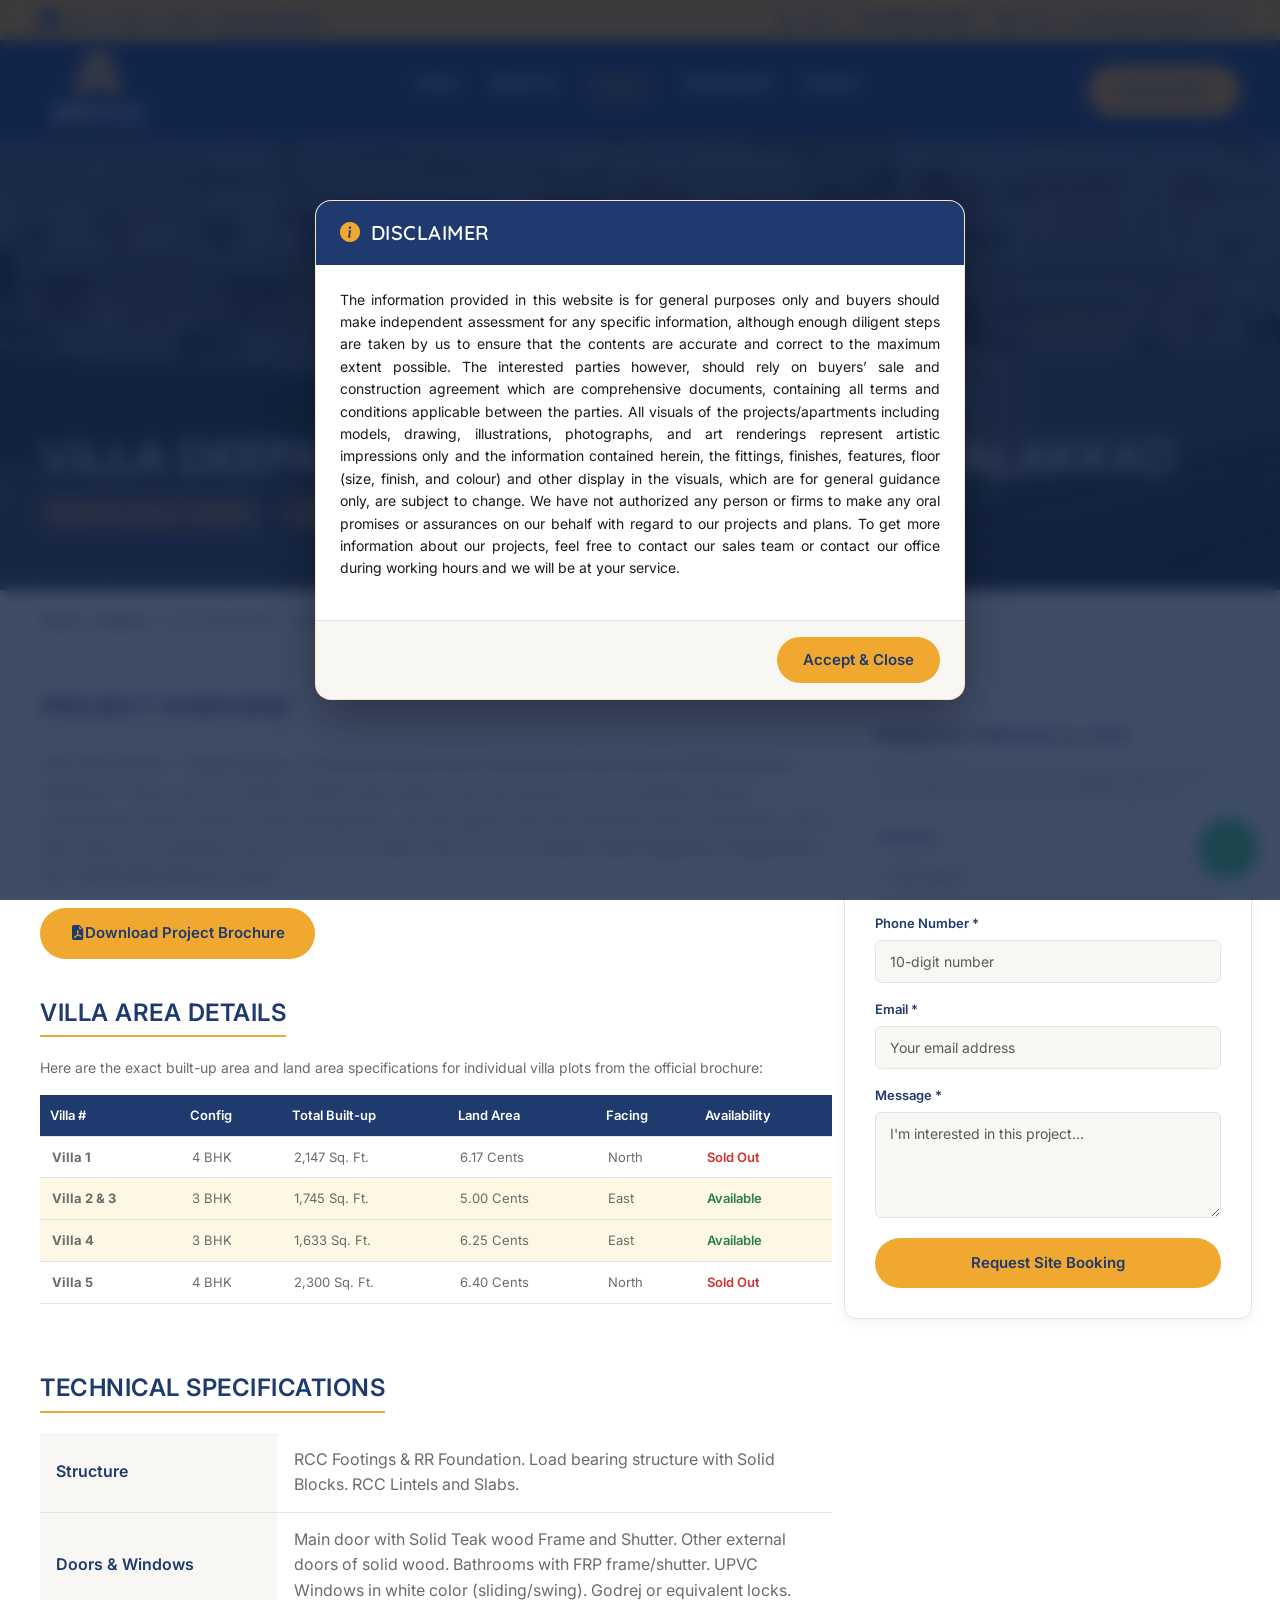
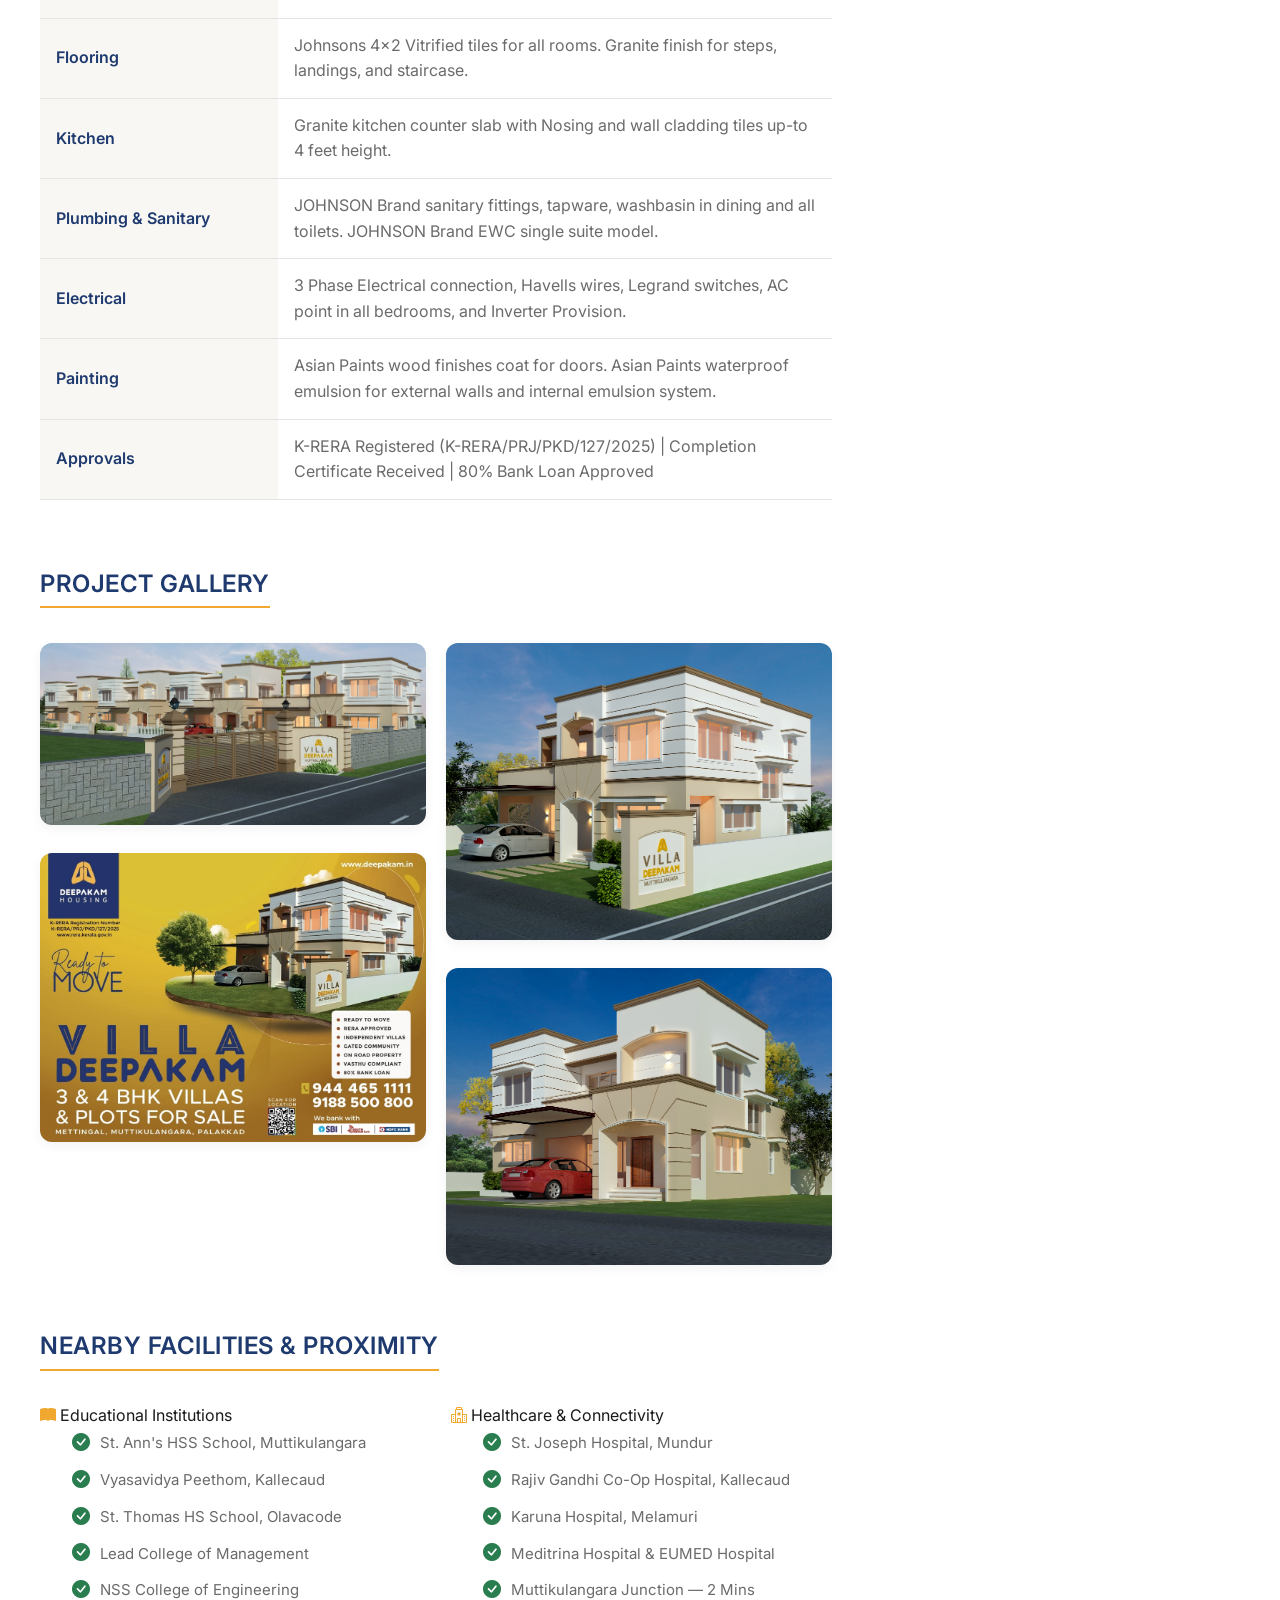
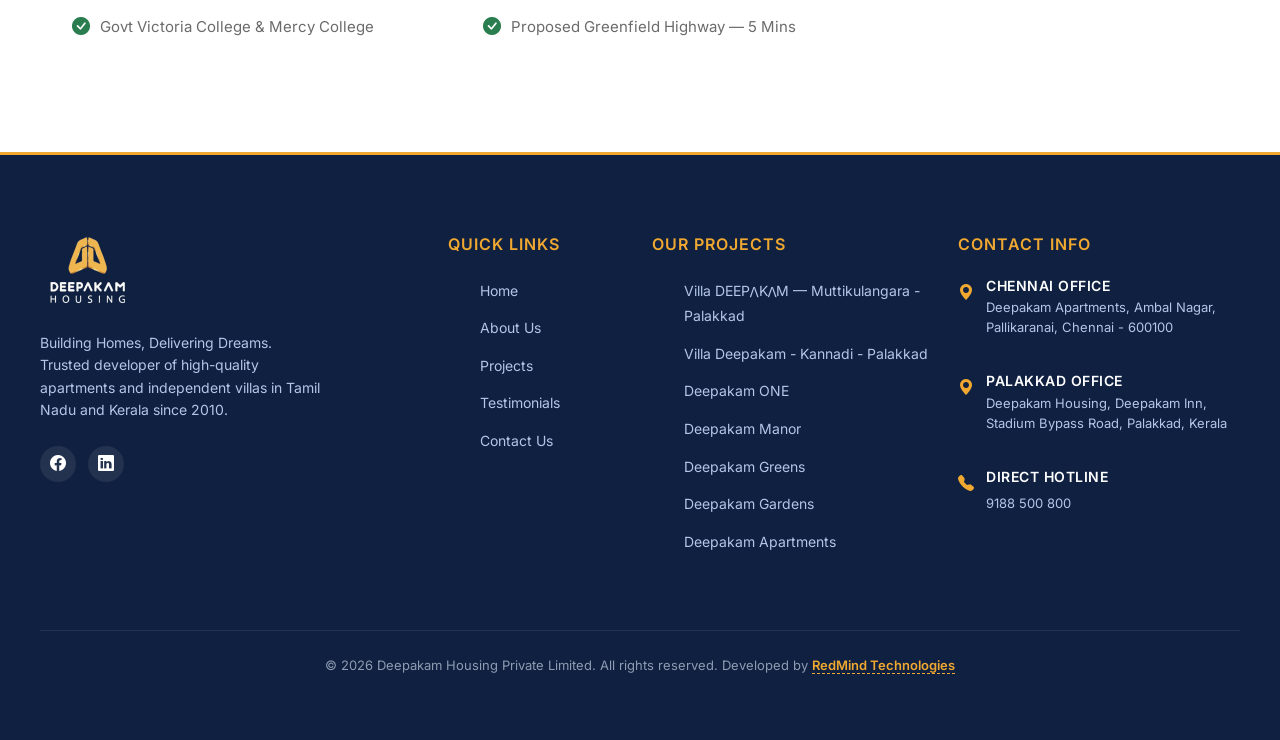
<file: project-muttikulangara.html>
<!DOCTYPE html>
<html lang="en">
<head>
  <meta charset="UTF-8">
  <meta name="viewport" content="width=device-width, initial-scale=1.0">
  <title>Villa DEEP<span class="logo-a">V</span>K<span class="logo-a">V</span>M — Muttikulangara - Palakkad | Deepakam Housing</title>
  <meta name="description" content="Explore details for Villa Deepakam - Muttikulangara in Palakkad, Kerala. Config: 3 BHK Available (4 BHK Sold Out), status: Completed — Ready to Move. Contact us today.">
  
  <!-- Google Fonts -->
  <link rel="preconnect" href="https://fonts.googleapis.com">
  <link href="https://fonts.googleapis.com/css2?family=Inter:wght@400;500;600;700&family=Montserrat:wght@600;700;800&family=Quicksand:wght@500;600;700&family=Nunito:wght@600;700;800&display=swap" rel="stylesheet">
  
  <!-- Stylesheets -->
    <link href="https://cdn.jsdelivr.net/npm/bootstrap@5.3.3/dist/css/bootstrap.min.css" rel="stylesheet">
<link rel="stylesheet" href="css/style.css?v=1.1">
  <link rel="stylesheet" href="css/navbar.css?v=1.1">
  <link rel="stylesheet" href="css/footer.css?v=1.1">
  <link rel="stylesheet" href="css/components.css?v=1.1">
  <link rel="stylesheet" href="https://cdn.jsdelivr.net/npm/bootstrap-icons@1.11.3/font/bootstrap-icons.min.css">
  <link rel="icon" type="image/png" href="assets/favicon.png">
  
  <style>
    .detail-hero {
      position: relative;
      height: 50vh;
      background: linear-gradient(rgba(15, 32, 64, 0.65), rgba(15, 32, 64, 0.65)), url('assets/images/street_view_a.jpeg') no-repeat center center/cover;
      display: flex;
      align-items: flex-end;
      color: white;
      padding-bottom: 60px;
      padding-top: 110px;
      margin-top: 0;
    }

    .detail-hero__title {
      font-size: 46px;
      color: white;
      margin-bottom: 12px;
      font-family: var(--font-heading);
    }

    .detail-hero__meta {
      display: flex;
      gap: 20px;
      align-items: center;
      flex-wrap: wrap;
      font-size: 15px;
      font-weight: 500;
    }

    .detail-hero__meta span {
      background-color: rgba(240, 168, 48, 0.25);
      border: 1px solid var(--secondary);
      padding: 4px 12px;
      border-radius: var(--radius-pill);
      color: var(--secondary-light);
    }

    /* Breadcrumbs */
    .breadcrumbs {
      padding: 20px 0;
      font-size: 14px;
      color: var(--text-secondary);
      border-bottom: 1px solid var(--border);
      margin-bottom: 40px;
    }

    .breadcrumbs a {
      color: var(--primary);
      text-decoration: none;
      font-weight: 500;
    }

    .breadcrumbs a:hover {
      color: var(--secondary);
    }

    /* 2-Column layout */
    /* Handled by Bootstrap row class */

    .detail-content {
      display: flex;
      flex-direction: column;
      gap: 40px;
    }

    .detail-sidebar {
      position: sticky;
      top: 130px;
      background-color: var(--bg-white);
      border: 1px solid var(--border);
      border-radius: var(--radius-md);
      padding: 30px;
      box-shadow: var(--shadow-sm);
      align-self: start;
    }

    .detail-section-title {
      font-size: 24px;
      color: var(--primary);
      margin-bottom: 20px;
      border-bottom: 2px solid var(--secondary);
      padding-bottom: 8px;
      display: inline-block;
      font-family: var(--font-body);
      font-weight: 600;
    }

    /* Specs Table */
    .specs-table {
      width: 100%;
      border-collapse: collapse;
      margin-bottom: 20px;
    }

    .specs-table th, .specs-table td {
      padding: 14px 16px;
      text-align: left;
      border-bottom: 1px solid var(--border);
    }

    .specs-table th {
      color: var(--primary);
      font-weight: 600;
      width: 30%;
      background-color: var(--bg-light);
    }

    .specs-table td {
      color: var(--text-secondary);
    }

    /* Area Table Custom Style to prevent wrapping */
    .area-specs-table th, .area-specs-table td {
      font-size: 13px;
      padding: 10px 12px;
      white-space: nowrap;
      width: auto !important;
    }
    
    .area-specs-table th {
      background-color: var(--primary) !important;
      color: white !important;
    }

    @media (max-width: 576px) {
      .specs-table th, .specs-table td {
        padding: 10px 8px;
        font-size: 13px;
      }
      .specs-table th {
        width: 35%;
      }
    }

    /* Landmarks List */
    .landmarks-list {
      list-style: none;
      display: grid;
      grid-template-columns: 1fr 1fr;
      gap: 16px;
    }

    .landmarks-list li {
      display: flex;
      align-items: center;
      gap: 10px;
      font-size: 15px;
      color: var(--text-secondary);
    }

    .landmarks-list li i {
      color: var(--success);
      font-size: 18px;
    }

    /* Review Block */
    .review-block {
      background-color: var(--bg-light);
      border-radius: var(--radius-md);
      padding: 30px;
      border: 1px solid var(--border);
    }

    .review-block__stars {
      color: var(--secondary-dark);
      margin-bottom: 12px;
      font-size: 16px;
    }

    .review-block__text {
      font-style: italic;
      color: var(--text-secondary);
      line-height: 1.6;
      margin-bottom: 16px;
    }

    .review-block__author {
      font-weight: 600;
      color: var(--primary);
      font-size: 15px;
    }

    .proximity-grid {
      display: grid;
      grid-template-columns: 1fr 1fr;
      gap: 30px;
    }

    @media (max-width: 992px) {
      .landmarks-list { grid-template-columns: 1fr; }
    }

    @media (max-width: 768px) {
      .proximity-grid {
        grid-template-columns: 1fr;
        gap: 20px;
      }
      .detail-hero {
        height: auto !important;
        min-height: 45vh;
        display: flex !important;
        align-items: center !important;
        justify-content: center !important;
        text-align: center !important;
        padding-top: 160px !important;
        padding-bottom: 50px !important;
      }
      .detail-hero__meta {
        justify-content: center !important;
      }
      .detail-hero__title {
        font-size: 26px !important;
        line-height: 1.3;
      }
      .detail-hero__meta {
        font-size: 13px;
        gap: 10px;
      }
      .detail-hero__meta span {
        padding: 2px 8px;
      }
    }

    /* Masonry Gallery Styles */
    .gallery-masonry {
      column-count: 2;
      column-gap: 20px;
      margin-top: 15px;
    }
    .gallery-masonry__item {
      display: inline-block;
      width: 100%;
      margin-bottom: 20px;
      border-radius: var(--radius-md);
      overflow: hidden;
      box-shadow: var(--shadow-sm);
      cursor: zoom-in;
      background-color: var(--bg-light);
      transition: transform 0.3s cubic-bezier(0.4, 0, 0.2, 1), box-shadow 0.3s ease;
    }
    .gallery-masonry__item:hover {
      transform: translateY(-4px);
      box-shadow: var(--shadow-md);
    }
    .gallery-masonry__item img {
      width: 100%;
      height: auto;
      display: block;
      transition: transform 0.5s ease;
    }
    .gallery-masonry__item:hover img {
      transform: scale(1.03);
    }

    @media (max-width: 576px) {
      .gallery-masonry {
        column-count: 1;
      }
    }

    /* Lightbox Styles */
    .lightbox-modal {
      display: none;
      opacity: 0;
    }
    .lightbox-modal.active {
      display: flex !important;
      opacity: 1;
    }
    .lightbox-close:hover {
      color: var(--secondary) !important;
    }
  </style>


  <!-- Open Graph / Facebook Link Previews -->
  <meta property="og:type" content="website">
  <meta property="og:title" content="Villa DEEPAKAM - Muttikulangara - Palakkad | Deepakam Housing">
  <meta property="og:description" content="Explore details for Villa Deepakam - Muttikulangara in Palakkad, Kerala. Config: 3 BHK Available (4 BHK Sold Out), status: Completed — Ready to Move. Contact us today.">
  <meta property="og:image" content="https://demo.deepakam.in/assets/logo.png">
  <meta property="og:image:width" content="1200">
  <meta property="og:image:height" content="630">
  <meta property="og:image:type" content="image/png">

</head>
<body>
  <!-- Preloader -->
  <div class="preloader" id="preloader">
    <div class="preloader__container">
      <div style="position: relative; display: inline-block;">
        <svg xmlns="http://www.w3.org/2000/svg" viewbox="0 0 400 110" width="320" height="88">
          <defs>
            <lineargradient id="gold-shimmer" x1="0" y1="0" x2="1" y2="0">
              <stop offset="0%" stop-color="#F0A830"></stop>
              <stop offset="25%" stop-color="#FFFFFF"></stop>
              <stop offset="50%" stop-color="#F0A830"></stop>
              <stop offset="100%" stop-color="#F0A830"></stop>
              <animate attributename="x1" from="-1" to="1" dur="2s" repeatcount="indefinite"></animate>
              <animate attributename="x2" from="0" to="2" dur="2s" repeatcount="indefinite"></animate>
            </lineargradient>
          </defs>
          <text x="50%" y="60" font-family="'Quicksand', sans-serif" font-weight="700" font-size="38" fill="none" stroke="#F0A830" stroke-width="1.5" text-anchor="middle" letter-spacing="8" class="shimmer-text">
            DEEPΛKΛM
          </text>
          <text x="50%" y="60" font-family="'Quicksand', sans-serif" font-weight="700" font-size="38" fill="url(#gold-shimmer)" text-anchor="middle" letter-spacing="8" class="shimmer-text-fill">
            DEEPΛKΛM
          </text>
          <path d="M 80 85 L 180 85 L 195 72 L 210 85 L 320 85" stroke="#F0A830" stroke-width="1.5" fill="none" class="shimmer-line"></path>
        </svg>
      </div>
      <div class="preloader__subtext-luxury">Housing</div>
    </div>
  </div>

  <!-- Header Wrapper -->
  <header class="header">
    <div class="top-bar">
      <div class="container top-bar__inner">
        <div class="top-bar__left">
          <span class="top-bar__left-icon">❯</span> Have a Project in Mind? <a href="https://wa.me/919188500800" target="_blank" rel="noopener noreferrer">Contact With Us</a>
        </div>
        <div class="top-bar__right">
          <div class="top-bar__info">
            <i class="bi bi-telephone-fill"></i> Call us: <a href="tel:+919188500800">+91 9188 500 800</a>
          </div>
          <div class="top-bar__info">
            <i class="bi bi-envelope-fill"></i> Email: <a href="mailto:emaildeepakam@gmail.com">emaildeepakam@gmail.com</a>
          </div>
        </div>
      </div>
    </div>
    
    <nav class="navbar">
      <div class="container navbar__inner">
        <a href="./" class="navbar__logo">
          <img src="assets/logo.png" alt="Deepakam Housing" height="85">
        </a>
        <ul class="navbar__links">
          <li class=""><a href="./">Home</a></li>
          <li class=""><a href="about.html">About Us</a></li>
          <li class="active"><a href="projects.html">Projects</a></li>
          <li class=""><a href="testimonials.html">Testimonials</a></li>
          <li class=""><a href="contact.html">Contact</a></li>
        </ul>
        <a href="contact.html" class="btn btn--primary btn--pill navbar__cta">Enquire Now</a>
        <button class="navbar__hamburger" id="menuToggle">☰</button>
      </div>
    </nav>
  </header>

  <!-- Hero Section -->
  <section class="detail-hero">
    <div class="container">
      <h1 class="detail-hero__title">Villa Deepakam - Muttikulangara - Palakkad</h1>
      <div class="detail-hero__meta">
        <span><i class="bi bi-geo-alt-fill"></i> Muttikulangara, Palakkad</span>
        <span><i class="bi bi-building"></i> Gated Independent Villas</span>
        <span><i class="bi bi-check-circle-fill"></i> Completed — Ready to Move</span>
      </div>
    </div>
  </section>

  <!-- Breadcrumbs -->
  <div class="breadcrumbs">
    <div class="container">
      <a href="./">Home</a> > <a href="projects.html">Projects</a> > <span>Villa DEEP<span class="logo-a">V</span>K<span class="logo-a">V</span>M — Muttikulangara - Palakkad</span>
    </div>
  </div>

  <!-- Detail Content Section -->
  <section class="section" style="padding-top: 0;">
    <div class="container"><div class="row g-4 detail-layout">
      <!-- Left Column: Content -->
      <div class="detail-content col-12 col-lg-8 reveal">
        <!-- Overview -->
        <div>
          <h2 class="detail-section-title">Project Overview</h2>
          <p class="section-sub" style="line-height: 1.7; margin-bottom: 20px;">
            Villa DEEP<span class="logo-a">V</span>K<span class="logo-a">V</span>M — Muttikulangara - Palakkad brings luxury independent villa living to Muttikulangara, Palakkad. These premium 3 BHK & 4 BHK villas feature clay tile sloping roofs in authentic Kerala architectural styles, private compound gardens, security gates, and pure drinking water connections. The 4 BHK villas are completely sold out, and only 3 BHK units are now available. RERA Registered (Registration No: K-RERA/PRJ/PKD/127/2023).
          </p>
          <div style="margin-top: 20px;">
            <a href="assets/images/Brochure Villa Deepakam - Palakkad.pdf" target="_blank" class="btn btn--primary btn--pill" download>
              <i class="bi bi-file-earmark-pdf-fill"></i> Download Project Brochure
            </a>
          </div>
        </div>

        <!-- Property Details -->
        <div>
          <h2 class="detail-section-title">Villa Area Details</h2>
          <p class="section-sub" style="font-size: 14px; margin-bottom: 15px; color: var(--text-secondary);">Here are the exact built-up area and land area specifications for individual villa plots from the official brochure:</p>
          <div style="overflow-x: auto; width: 100%; -webkit-overflow-scrolling: touch; margin-bottom: 30px;">
            <table class="specs-table area-specs-table" style="margin-bottom: 0;">
              <thead>
                <tr style="background-color: var(--primary); color: white;">
                  <th style="padding: 10px; text-align: left;">Villa #</th>
                  <th style="padding: 10px; text-align: left;">Config</th>
                  <th style="padding: 10px; text-align: left;">Total Built-up</th>
                  <th style="padding: 10px; text-align: left;">Land Area</th>
                  <th style="padding: 10px; text-align: left;">Facing</th>
                  <th style="padding: 10px; text-align: left;">Availability</th>
                </tr>
              </thead>
              <tbody>
                <tr>
                  <td><strong>Villa 1</strong></td>
                  <td>4 BHK</td>
                  <td>2,147 Sq. Ft.</td>
                  <td>6.17 Cents</td>
                  <td>North</td>
                  <td><span style="color: #D32F2F; font-weight: 600;">Sold Out</span></td>
                </tr>
                <tr style="background-color: #fcf8e3;">
                  <td><strong>Villa 2 & 3</strong></td>
                  <td>3 BHK</td>
                  <td>1,745 Sq. Ft.</td>
                  <td>5.00 Cents</td>
                  <td>East</td>
                  <td><span style="color: var(--success); font-weight: 600;">Available</span></td>
                </tr>
                <tr style="background-color: #fcf8e3;">
                  <td><strong>Villa 4</strong></td>
                  <td>3 BHK</td>
                  <td>1,633 Sq. Ft.</td>
                  <td>6.25 Cents</td>
                  <td>East</td>
                  <td><span style="color: var(--success); font-weight: 600;">Available</span></td>
                </tr>
                <tr>
                  <td><strong>Villa 5</strong></td>
                  <td>4 BHK</td>
                  <td>2,300 Sq. Ft.</td>
                  <td>6.40 Cents</td>
                  <td>North</td>
                  <td><span style="color: #D32F2F; font-weight: 600;">Sold Out</span></td>
                </tr>
              </tbody>
            </table>
          </div>
        </div>

        <!-- Technical Specifications -->
        <div>
          <h2 class="detail-section-title">Technical Specifications</h2>
          <table class="specs-table" style="margin-bottom: 30px;">
            <tr>
              <th>Structure</th>
              <td>RCC Footings & RR Foundation. Load bearing structure with Solid Blocks. RCC Lintels and Slabs.</td>
            </tr>
            <tr>
              <th>Doors & Windows</th>
              <td>Main door with Solid Teak wood Frame and Shutter. Other external doors of solid wood. Bathrooms with FRP frame/shutter. UPVC Windows in white color (sliding/swing). Godrej or equivalent locks.</td>
            </tr>
            <tr>
              <th>Flooring</th>
              <td>Johnsons 4x2 Vitrified tiles for all rooms. Granite finish for steps, landings, and staircase.</td>
            </tr>
            <tr>
              <th>Kitchen</th>
              <td>Granite kitchen counter slab with Nosing and wall cladding tiles up-to 4 feet height.</td>
            </tr>
            <tr>
              <th>Plumbing & Sanitary</th>
              <td>JOHNSON Brand sanitary fittings, tapware, washbasin in dining and all toilets. JOHNSON Brand EWC single suite model.</td>
            </tr>
            <tr>
              <th>Electrical</th>
              <td>3 Phase Electrical connection, Havells wires, Legrand switches, AC point in all bedrooms, and Inverter Provision.</td>
            </tr>
            <tr>
              <th>Painting</th>
              <td>Asian Paints wood finishes coat for doors. Asian Paints waterproof emulsion for external walls and internal emulsion system.</td>
            </tr>
            <tr>
              <th>Approvals</th>
              <td>K-RERA Registered (K-RERA/PRJ/PKD/127/2025) | Completion Certificate Received | 80% Bank Loan Approved</td>
            </tr>
          </table>
        </div>

        <!-- Gallery Grid (Masonry) -->
        <div>
          <h2 class="detail-section-title">Project Gallery</h2>
          <div class="gallery-masonry">
            <div class="gallery-masonry__item">
              <img src="assets/images/street_view_a.jpeg" alt="Street View">
            </div>
            <div class="gallery-masonry__item">
              <img src="assets/images/Villa_Deepakam_Muttikulangara.jpeg" alt="Villa Flyer">
            </div>
            <div class="gallery-masonry__item">
              <img src="assets/images/villa_1b.jpeg" alt="Villa Exterior">
            </div>
            <div class="gallery-masonry__item">
              <img src="assets/images/villa_2b.jpeg" alt="Villa Interior">
            </div>
          </div>
        </div>

        <!-- Amenities / Landmarks -->
        <div>
          <h2 class="detail-section-title">Nearby Facilities & Proximity</h2>
          <div class="proximity-grid">
            <div>
              <h4 style="color: var(--primary); font-size: 16px; margin-bottom: 12px; font-weight: 600;"></h4><i class="bi bi-book-fill" style="color: var(--secondary);"></i> Educational Institutions
              <ul class="landmarks-list" style="grid-template-columns: 1fr; gap: 8px;">
                <li><i class="bi bi-check-circle-fill"></i> St. Ann's HSS School, Muttikulangara</li>
                <li><i class="bi bi-check-circle-fill"></i> Vyasavidya Peethom, Kallecaud</li>
                <li><i class="bi bi-check-circle-fill"></i> St. Thomas HS School, Olavacode</li>
                <li><i class="bi bi-check-circle-fill"></i> Lead College of Management</li>
                <li><i class="bi bi-check-circle-fill"></i> NSS College of Engineering</li>
                <li><i class="bi bi-check-circle-fill"></i> Govt Victoria College & Mercy College</li>
              </ul>
            </div>
            <div>
              <h4 style="color: var(--primary); font-size: 16px; margin-bottom: 12px; font-weight: 600;"></h4><i class="bi bi-hospital" style="color: var(--secondary);"></i> Healthcare & Connectivity
              <ul class="landmarks-list" style="grid-template-columns: 1fr; gap: 8px;">
                <li><i class="bi bi-check-circle-fill"></i> St. Joseph Hospital, Mundur</li>
                <li><i class="bi bi-check-circle-fill"></i> Rajiv Gandhi Co-Op Hospital, Kallecaud</li>
                <li><i class="bi bi-check-circle-fill"></i> Karuna Hospital, Melamuri</li>
                <li><i class="bi bi-check-circle-fill"></i> Meditrina Hospital & EUMED Hospital</li>
                <li><i class="bi bi-check-circle-fill"></i> Muttikulangara Junction — 2 Mins</li>
                <li><i class="bi bi-check-circle-fill"></i> Proposed Greenfield Highway — 5 Mins</li>
              </ul>
            </div>
          </div>
        </div>
      </div>
      <!-- Right Column: Sidebar Enquiry -->
      <div class="detail-sidebar col-12 col-lg-4 reveal" style="transition-delay: 0.15s;">
        <h3 style="color: var(--primary); font-size: 20px; margin-bottom: 16px; font-weight: 600;">Request Pricing & Visit</h3>
        <p style="color: var(--text-secondary); font-size: 13px; line-height: 1.5; margin-bottom: 24px;">Fill out the form below and our regional sales director will coordinate a site visit and send pricing sheet.</p>
        
        <form class="enquiry-form" novalidate>
          <div class="form-group form-group-name" style="margin-bottom: 16px;">
            <label class="form-label" style="font-size: 13px;" for="name">Full Name *</label>
            <input type="text" id="name" class="form-control" style="padding: 10px 14px;" placeholder="Your name" required>
            <span class="error-msg" style="font-size: 11px;">Name is required</span>
          </div>
          
          <div class="form-group form-group-phone" style="margin-bottom: 16px;">
            <label class="form-label" style="font-size: 13px;" for="phone">Phone Number *</label>
            <input type="tel" id="phone" class="form-control" style="padding: 10px 14px;" placeholder="10-digit number" required>
            <span class="error-msg" style="font-size: 11px;">Valid 10-digit phone is required</span>
          </div>

          <div class="form-group form-group-email" style="margin-bottom: 16px;">
            <label class="form-label" style="font-size: 13px;" for="email">Email *</label>
            <input type="email" id="email" class="form-control" style="padding: 10px 14px;" placeholder="Your email address" required>
            <span class="error-msg" style="font-size: 11px;">Valid email is required</span>
          </div>
          
          <div class="form-group form-group-message" style="margin-bottom: 20px;">
            <label class="form-label" style="font-size: 13px;" for="message">Message *</label>
            <textarea id="message" rows="4" class="form-control" style="padding: 10px 14px;" placeholder="I'm interested in this project..." required></textarea>
            <span class="error-msg" style="font-size: 11px;">Please write your message</span>
          </div>
          
          <button type="submit" class="btn btn--primary btn--full btn--pill">Request Site Booking</button>
          
          <div class="success-msg" style="display: none; background-color: var(--success); color: white; padding: 12px; border-radius: var(--radius-sm); margin-top: 16px; font-size: 13px; text-align: center;">
            ✓ Request sent successfully!
          </div>
        </form>
      </div>
    </div></div>
  </section>

  <!-- Footer -->
  <footer class="footer">
    <div class="container">
      <div class="footer__grid row g-4">
        <div class="footer__col-about col-12 col-lg-4">
          <a href="./" class="footer__logo" style="display: inline-block; margin-bottom: 20px;">
            <img src="assets/logo.png" alt="Deepakam Housing" height="65">
          </a>
          <p class="footer__tagline">Building Homes, Delivering Dreams. Trusted developer of high-quality apartments and independent villas in Tamil Nadu and Kerala since 2010.</p>
          <div class="footer__socials">
            <a href="#" class="footer__social-btn" aria-label="Facebook"><i class="bi bi-facebook"></i></a>
            <a href="#" class="footer__social-btn" aria-label="LinkedIn"><i class="bi bi-linkedin"></i></a>
          </div>
        </div>
        
        <div class="col-12 col-sm-6 col-md-4 col-lg-2">
          <h4 class="footer__title">Quick Links</h4>
          <ul class="footer__links">
            <li><a href="./">Home</a></li>
            <li><a href="about.html">About Us</a></li>
            <li><a href="projects.html">Projects</a></li>
            <li><a href="testimonials.html">Testimonials</a></li>
            <li><a href="contact.html">Contact Us</a></li>
          </ul>
        </div>
        
        <div class="col-12 col-sm-6 col-md-4 col-lg-3">
          <h4 class="footer__title">Our Projects</h4>
          <ul class="footer__links">
            <li><a href="project-muttikulangara.html">Villa DEEP<span class="logo-a">V</span>K<span class="logo-a">V</span>M — Muttikulangara - Palakkad</a></li>
            <li><a href="project-villa.html">Villa Deepakam - Kannadi - Palakkad</a></li>
            <li><a href="project-one.html">Deepakam ONE</a></li>
            <li><a href="project-manor.html">Deepakam Manor</a></li>
            <li><a href="project-greens.html">Deepakam Greens</a></li>
            <li><a href="project-gardens.html">Deepakam Gardens</a></li>
            <li><a href="project-apartments.html">Deepakam Apartments</a></li>
          </ul>
        </div>
        
        <div class="col-12 col-md-4 col-lg-3">
          <h4 class="footer__title">Contact Info</h4>
          <div class="footer__contact-info">
            <div class="footer__office">
              <span class="footer__office-icon"><i class="bi bi-geo-alt-fill"></i> </span>
              <div class="footer__office-details">
                <h5>Chennai Office</h5>
                <p>Deepakam Apartments, Ambal Nagar, Pallikaranai, Chennai - 600100</p>
              </div>
            </div>
            <div class="footer__office">
              <span class="footer__office-icon"><i class="bi bi-geo-alt-fill"></i> </span>
              <div class="footer__office-details">
                <h5>Palakkad Office</h5>
                <p>Deepakam Housing, Deepakam Inn, Stadium Bypass Road, Palakkad, Kerala</p>
              </div>
            </div>
            <div class="footer__office">
              <span class="footer__office-icon"><i class="bi bi-telephone-fill"></i> </span>
              <div class="footer__office-details">
                <h5>Direct Hotline</h5>
                <a href="tel:+919188500800">9188 500 800</a>
              </div>
            </div>
          </div>
        </div>
      </div>
      
      <div class="footer__bottom">
        <p class="footer__copyright">© <span class="copyright-year">2026</span> Deepakam Housing Private Limited. All rights reserved. Developed by <a href="https://redmindtechnologies.com" target="_blank" rel="noopener noreferrer" style="color: var(--secondary); font-weight: 600; text-decoration: none; border-bottom: 1px dashed var(--secondary);">RedMind Technologies</a></p>
      </div>
    </div>
  </footer>

  <!-- Sticky WhatsApp Button -->
  <a href="https://wa.me/919188500800" class="whatsapp-btn" target="_blank" rel="noopener noreferrer" aria-label="Chat on WhatsApp">
    <i class="bi bi-whatsapp"></i>
  </a>

  <!-- Mobile Bottom Action Bar -->
  <div class="mobile-action-bar">
    <a href="tel:+919188500800" class="mobile-action-btn">
      <i class="bi bi-telephone-fill"></i> Call Now
    </a>
    <a href="contact.html" class="mobile-action-btn">
      <i class="bi bi-envelope-fill"></i> Enquire Now
    </a>
  </div>

  <!-- Back to Top Button -->
  <button class="back-to-top" id="backToTop" aria-label="Back to top">
    ↑
  </button>

  <!-- Lightbox Modal -->
  <div id="lightboxModal" class="lightbox-modal" style="display: none; position: fixed; z-index: 10000; left: 0; top: 0; width: 100%; height: 100%; overflow: hidden; background-color: rgba(15, 32, 64, 0.95); align-items: center; justify-content: center; backdrop-filter: blur(10px); transition: opacity 0.3s ease;">
    <span class="lightbox-close" style="position: absolute; top: 30px; right: 40px; color: #fff; font-size: 40px; font-weight: bold; cursor: pointer; z-index: 10001; transition: color 0.3s;">×</span>
    <div class="lightbox-content-wrapper" style="position: relative; display: flex; flex-direction: column; align-items: center; justify-content: center; width: 100%; height: 100%; max-width: 90%; max-height: 90%;">
      <div style="overflow: hidden; display: flex; align-items: center; justify-content: center; max-width: 100%; max-height: 80vh; border-radius: var(--radius-md);">
        <img class="lightbox-content" id="lightboxImg" style="display: block; max-width: 100%; max-height: 80vh; object-fit: contain; transform-origin: center; transition: transform 0.2s cubic-bezier(0.1, 0.8, 0.3, 1); cursor: grab; user-select: none;">
      </div>
      <!-- Zoom Controls -->
      <div class="lightbox-controls" style="margin-top: 20px; display: flex; align-items: center; gap: 20px; background: rgba(255,255,255,0.15); padding: 10px 24px; border-radius: var(--radius-pill); backdrop-filter: blur(15px); border: 1px solid rgba(255,255,255,0.1); z-index: 10002;">
        <button id="zoomOutBtn" style="background: none; border: none; color: white; font-size: 22px; cursor: pointer; transition: color 0.2s;" onmouseover="this.style.color='var(--secondary)'" onmouseout="this.style.color='white'"><i class="bi bi-zoom-out"></i></button>
        <button id="zoomInBtn" style="background: none; border: none; color: white; font-size: 22px; cursor: pointer; transition: color 0.2s;" onmouseover="this.style.color='var(--secondary)'" onmouseout="this.style.color='white'"><i class="bi bi-zoom-in"></i></button>
        <button id="resetZoomBtn" style="background: none; border: none; color: white; font-size: 14px; cursor: pointer; font-weight: 600; text-transform: uppercase; letter-spacing: 1px; transition: color 0.2s;" onmouseover="this.style.color='var(--secondary)'" onmouseout="this.style.color='white'">Reset</button>
      </div>
    </div>
  </div>

  <!-- Scripts -->
  <script src="js/main.js?v=1.1"></script>
  
  <!-- Lightbox Script -->
  <script>
    document.addEventListener('DOMContentLoaded', () => {
      const modal = document.getElementById('lightboxModal');
      const modalImg = document.getElementById('lightboxImg');
      const closeBtn = document.querySelector('.lightbox-close');
      const zoomInBtn = document.getElementById('zoomInBtn');
      const zoomOutBtn = document.getElementById('zoomOutBtn');
      const resetZoomBtn = document.getElementById('resetZoomBtn');
      
      let scale = 1;
      let isDragging = false;
      let startX, startY, translateX = 0, translateY = 0;

      // Click to open lightbox
      const galleryItems = document.querySelectorAll('.gallery-masonry__item img');
      galleryItems.forEach(item => {
        item.addEventListener('click', () => {
          modalImg.src = item.src;
          modalImg.alt = item.alt;
          modal.classList.add('active');
          scale = 1;
          translateX = 0;
          translateY = 0;
          updateTransform();
        });
      });

      // Close modal
      const closeModal = () => {
        modal.classList.remove('active');
      };
      closeBtn.addEventListener('click', closeModal);
      modal.addEventListener('click', (e) => {
        if (e.target === modal || e.target.classList.contains('lightbox-content-wrapper')) {
          closeModal();
        }
      });

      // Zoom & Pan functions
      const updateTransform = () => {
        modalImg.style.transform = `scale(${scale}) translate(${translateX}px, ${translateY}px)`;
      };

      zoomInBtn.addEventListener('click', (e) => {
        e.stopPropagation();
        scale += 0.25;
        if (scale > 4) scale = 4;
        updateTransform();
      });

      zoomOutBtn.addEventListener('click', (e) => {
        e.stopPropagation();
        scale -= 0.25;
        if (scale < 0.5) scale = 0.5;
        updateTransform();
      });

      resetZoomBtn.addEventListener('click', (e) => {
        e.stopPropagation();
        scale = 1;
        translateX = 0;
        translateY = 0;
        updateTransform();
      });

      // Dragging support when zoomed in
      modalImg.addEventListener('mousedown', (e) => {
        e.preventDefault();
        isDragging = true;
        // Correct for scale factors in translation tracking
        startX = e.clientX - translateX * scale;
        startY = e.clientY - translateY * scale;
        modalImg.style.cursor = 'grabbing';
      });

      window.addEventListener('mousemove', (e) => {
        if (!isDragging) return;
        translateX = (e.clientX - startX) / scale;
        translateY = (e.clientY - startY) / scale;
        updateTransform();
      });

      window.addEventListener('mouseup', () => {
        isDragging = false;
        modalImg.style.cursor = 'grab';
      });
    });
  </script>
</body>
</html>
</file>
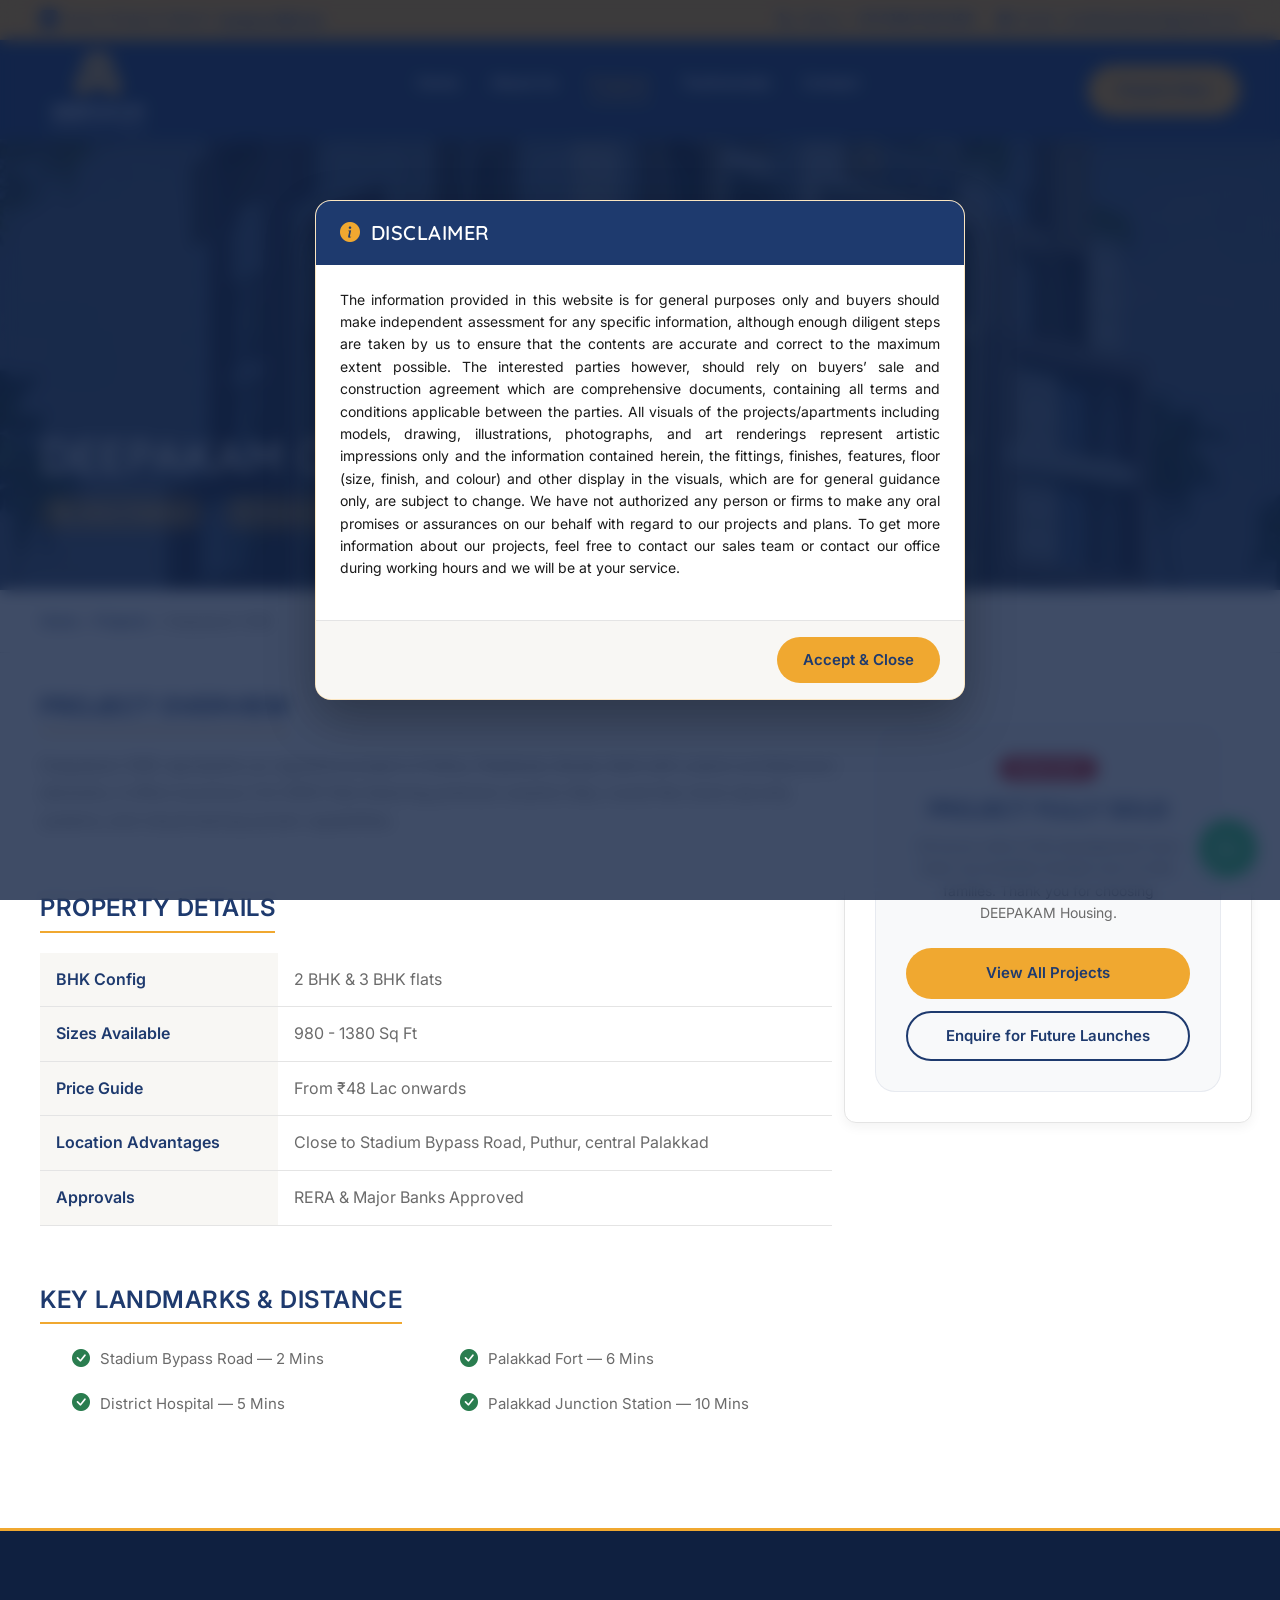
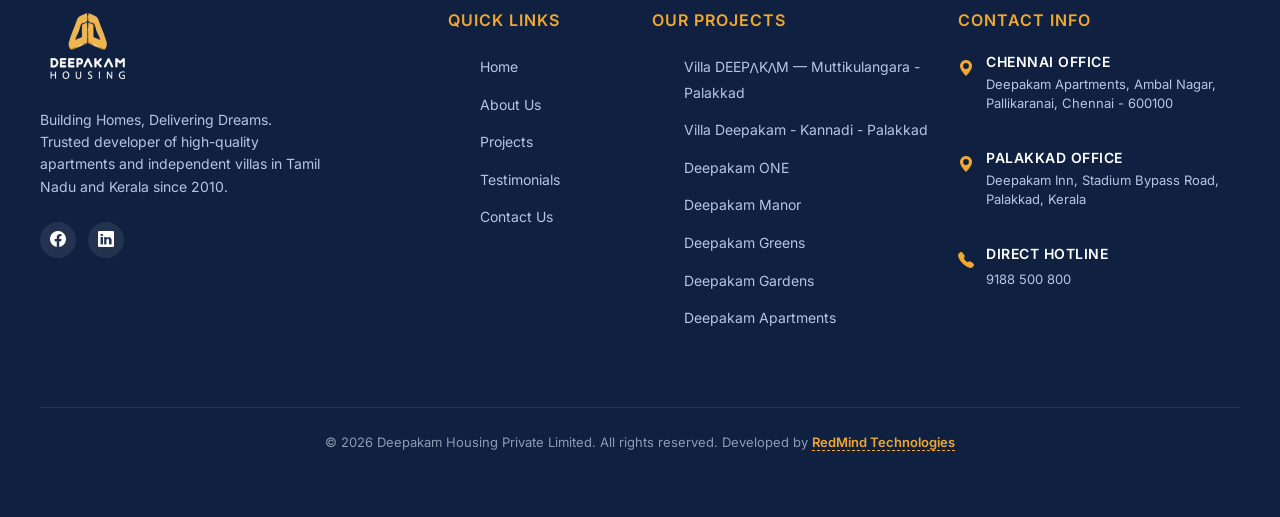
<file: project-one.html>
<!DOCTYPE html>
<html lang="en">
<head>
  <meta charset="UTF-8">
  <meta name="viewport" content="width=device-width, initial-scale=1.0">
  <title>Deepakam ONE — Puthur, Palakkad | Deepakam Housing</title>
  <meta name="description" content="Explore details for Deepakam ONE in Puthur, Palakkad. Config: 2 BHK & 3 BHK flats, status: Completed — Ready to Move. Contact us today.">
  
  <!-- Google Fonts -->
  <link rel="preconnect" href="https://fonts.googleapis.com">
  <link href="https://fonts.googleapis.com/css2?family=Inter:wght@400;500;600;700&family=Montserrat:wght@600;700;800&family=Quicksand:wght@500;600;700&family=Nunito:wght@600;700;800&display=swap" rel="stylesheet">
  
  <!-- Stylesheets -->
    <link href="https://cdn.jsdelivr.net/npm/bootstrap@5.3.3/dist/css/bootstrap.min.css" rel="stylesheet">
<link rel="stylesheet" href="css/style.css?v=1.1">
  <link rel="stylesheet" href="css/navbar.css?v=1.1">
  <link rel="stylesheet" href="css/footer.css?v=1.1">
  <link rel="stylesheet" href="css/components.css?v=1.1">
  <link rel="stylesheet" href="https://cdn.jsdelivr.net/npm/bootstrap-icons@1.11.3/font/bootstrap-icons.min.css">
  <link rel="icon" type="image/png" href="assets/favicon.png">
  
  <style>
    .detail-hero {
      position: relative;
      height: 50vh;
      background: linear-gradient(rgba(15, 32, 64, 0.65), rgba(15, 32, 64, 0.65)), url('assets/images/one.jpg') no-repeat center center/cover;
      display: flex;
      align-items: flex-end;
      color: white;
      padding-bottom: 60px;
      padding-top: 110px;
      margin-top: 0;
    }

    .detail-hero__title {
      font-size: 46px;
      color: white;
      margin-bottom: 12px;
      font-family: var(--font-heading);
    }

    .detail-hero__meta {
      display: flex;
      gap: 20px;
      align-items: center;
      flex-wrap: wrap;
      font-size: 15px;
      font-weight: 500;
    }

    .detail-hero__meta span {
      background-color: rgba(240, 168, 48, 0.25);
      border: 1px solid var(--secondary);
      padding: 4px 12px;
      border-radius: var(--radius-pill);
      color: var(--secondary-light);
    }

    /* Breadcrumbs */
    .breadcrumbs {
      padding: 20px 0;
      font-size: 14px;
      color: var(--text-secondary);
      border-bottom: 1px solid var(--border);
      margin-bottom: 40px;
    }

    .breadcrumbs a {
      color: var(--primary);
      text-decoration: none;
      font-weight: 500;
    }

    .breadcrumbs a:hover {
      color: var(--secondary);
    }

    /* 2-Column layout */
    /* Handled by Bootstrap row class */

    .detail-content {
      display: flex;
      flex-direction: column;
      gap: 40px;
    }

    .detail-sidebar {
      position: sticky;
      top: 130px;
      background-color: var(--bg-white);
      border: 1px solid var(--border);
      border-radius: var(--radius-md);
      padding: 30px;
      box-shadow: var(--shadow-sm);
      align-self: start;
    }

    .detail-section-title {
      font-size: 24px;
      color: var(--primary);
      margin-bottom: 20px;
      border-bottom: 2px solid var(--secondary);
      padding-bottom: 8px;
      display: inline-block;
      font-family: var(--font-body);
      font-weight: 600;
    }

    /* Specs Table */
    .specs-table {
      width: 100%;
      border-collapse: collapse;
      margin-bottom: 20px;
    }

    .specs-table th, .specs-table td {
      padding: 14px 16px;
      text-align: left;
      border-bottom: 1px solid var(--border);
    }

    .specs-table th {
      color: var(--primary);
      font-weight: 600;
      width: 30%;
      background-color: var(--bg-light);
    }

    .specs-table td {
      color: var(--text-secondary);
    }

    /* Landmarks List */
    .landmarks-list {
      list-style: none;
      display: grid;
      grid-template-columns: 1fr 1fr;
      gap: 16px;
    }

    .landmarks-list li {
      display: flex;
      align-items: center;
      gap: 10px;
      font-size: 15px;
      color: var(--text-secondary);
    }

    .landmarks-list li i {
      color: var(--success);
      font-size: 18px;
    }

    /* Review Block */
    .review-block {
      background-color: var(--bg-light);
      border-radius: var(--radius-md);
      padding: 30px;
      border: 1px solid var(--border);
    }

    .review-block__stars {
      color: var(--secondary-dark);
      margin-bottom: 12px;
      font-size: 16px;
    }

    .review-block__text {
      font-style: italic;
      color: var(--text-secondary);
      line-height: 1.6;
      margin-bottom: 16px;
    }

    .review-block__author {
      font-weight: 600;
      color: var(--primary);
      font-size: 15px;
    }

    @media (max-width: 992px) {
      .landmarks-list { grid-template-columns: 1fr; }
    }

    @media (max-width: 768px) {
      .detail-hero {
        height: auto !important;
        min-height: 45vh;
        display: flex !important;
        align-items: center !important;
        justify-content: center !important;
        text-align: center !important;
        padding-top: 160px !important;
        padding-bottom: 50px !important;
      }
      .detail-hero__meta {
        justify-content: center !important;
      }
      .detail-hero__title {
        font-size: 26px !important;
        line-height: 1.3;
      }
      .detail-hero__meta {
        font-size: 13px;
        gap: 10px;
      }
      .detail-hero__meta span {
        padding: 2px 8px;
      }
    }
  </style>


  <!-- Open Graph / Facebook Link Previews -->
  <meta property="og:type" content="website">
  <meta property="og:title" content="Deepakam ONE — Puthur, Palakkad | Deepakam Housing">
  <meta property="og:description" content="Explore details for Deepakam ONE in Puthur, Palakkad. Config: 2 BHK & 3 BHK flats, status: Completed — Ready to Move. Contact us today.">
  <meta property="og:image" content="https://demo.deepakam.in/assets/logo.png">
  <meta property="og:image:width" content="1200">
  <meta property="og:image:height" content="630">
  <meta property="og:image:type" content="image/png">
</head>
<body>
  <!-- Preloader -->
  <div class="preloader" id="preloader">
    <div class="preloader__container">
      <div style="position: relative; display: inline-block;">
        <svg xmlns="http://www.w3.org/2000/svg" viewbox="0 0 400 110" width="320" height="88">
          <defs>
            <lineargradient id="gold-shimmer" x1="0" y1="0" x2="1" y2="0">
              <stop offset="0%" stop-color="#F0A830"></stop>
              <stop offset="25%" stop-color="#FFFFFF"></stop>
              <stop offset="50%" stop-color="#F0A830"></stop>
              <stop offset="100%" stop-color="#F0A830"></stop>
              <animate attributename="x1" from="-1" to="1" dur="2s" repeatcount="indefinite"></animate>
              <animate attributename="x2" from="0" to="2" dur="2s" repeatcount="indefinite"></animate>
            </lineargradient>
          </defs>
          <text x="50%" y="60" font-family="'Quicksand', sans-serif" font-weight="700" font-size="38" fill="none" stroke="#F0A830" stroke-width="1.5" text-anchor="middle" letter-spacing="8" class="shimmer-text">
            DEEPΛKΛM
          </text>
          <text x="50%" y="60" font-family="'Quicksand', sans-serif" font-weight="700" font-size="38" fill="url(#gold-shimmer)" text-anchor="middle" letter-spacing="8" class="shimmer-text-fill">
            DEEPΛKΛM
          </text>
          <path d="M 80 85 L 180 85 L 195 72 L 210 85 L 320 85" stroke="#F0A830" stroke-width="1.5" fill="none" class="shimmer-line"></path>
        </svg>
      </div>
      <div class="preloader__subtext-luxury">Housing</div>
    </div>
  </div>

  <!-- Header Wrapper -->
  <header class="header">
    <div class="top-bar">
      <div class="container top-bar__inner">
        <div class="top-bar__left">
          <span class="top-bar__left-icon">❯</span> Have a Project in Mind? <a href="https://wa.me/919188500800" target="_blank" rel="noopener noreferrer">Contact With Us</a>
        </div>
        <div class="top-bar__right">
          <div class="top-bar__info">
            <i class="bi bi-telephone-fill"></i> Call us: <a href="tel:+919188500800">+91 9188 500 800</a>
          </div>
          <div class="top-bar__info">
            <i class="bi bi-envelope-fill"></i> Email: <a href="mailto:emaildeepakam@gmail.com">emaildeepakam@gmail.com</a>
          </div>
        </div>
      </div>
    </div>
    
    <nav class="navbar">
      <div class="container navbar__inner">
        <a href="./" class="navbar__logo">
          <img src="assets/logo.png" alt="Deepakam Housing" height="85">
        </a>
        <ul class="navbar__links">
          <li class=""><a href="./">Home</a></li>
          <li class=""><a href="about.html">About Us</a></li>
          <li class="active"><a href="projects.html">Projects</a></li>
          <li class=""><a href="testimonials.html">Testimonials</a></li>
          <li class=""><a href="contact.html">Contact</a></li>
        </ul>
        <a href="contact.html" class="btn btn--primary btn--pill navbar__cta">Enquire Now</a>
        <button class="navbar__hamburger" id="menuToggle">☰</button>
      </div>
    </nav>
  </header>

  <!-- Hero Section -->
  <section class="detail-hero">
    <div class="container">
      <h1 class="detail-hero__title">Deepakam ONE</h1>
      <div class="detail-hero__meta">
        <span><i class="bi bi-geo-alt-fill"></i> Puthur, Palakkad</span>
        <span><i class="bi bi-building"></i> Premium Apartments</span>
        <span><i class="bi bi-check-circle-fill"></i> Completed — Ready to Move</span>
      </div>
    </div>
  </section>

  <!-- Breadcrumbs -->
  <div class="breadcrumbs">
    <div class="container">
      <a href="./">Home</a> > <a href="projects.html">Projects</a> > <span>Deepakam ONE</span>
    </div>
  </div>

  <!-- Detail Content Section -->
  <section class="section" style="padding-top: 0;">
    <div class="container"><div class="row g-4 detail-layout">
      <!-- Left Column: Content -->
      <div class="detail-content col-12 col-lg-8 reveal">
        <!-- Overview -->
        <div>
          <h2 class="detail-section-title">Project Overview</h2>
          <p class="section-sub" style="line-height: 1.7; margin-bottom: 20px;">
            Deepakam ONE represents our signature project in Puthur, Palakkad, Kerala. Built with custom architectural elements, it offers luxurious 2 & 3 BHK flats featuring premium ceramic tiles, round-the-clock security systems, and robust backup power capabilities.
          </p>
        </div>

        <!-- Specifications -->
        <div>
          <h2 class="detail-section-title">Property Details</h2>
          <table class="specs-table">
            <tr>
              <th>BHK Config</th>
              <td>2 BHK & 3 BHK flats</td>
            </tr>
            <tr>
              <th>Sizes Available</th>
              <td>980 - 1380 Sq Ft</td>
            </tr>
            <tr>
              <th>Price Guide</th>
              <td>From ₹48 Lac onwards</td>
            </tr>
            <tr>
              <th>Location Advantages</th>
              <td>Close to Stadium Bypass Road, Puthur, central Palakkad</td>
            </tr>
            <tr>
              <th>Approvals</th>
              <td>RERA & Major Banks Approved</td>
            </tr>
          </table>
        </div>

        <!-- Amenities / Landmarks -->
        <div>
          <h2 class="detail-section-title">Key Landmarks & Distance</h2>
          <ul class="landmarks-list">
            
            <li><i class="bi bi-check-circle-fill"></i> Stadium Bypass Road — 2 Mins</li>
            <li><i class="bi bi-check-circle-fill"></i> Palakkad Fort — 6 Mins</li>
            <li><i class="bi bi-check-circle-fill"></i> District Hospital — 5 Mins</li>
            <li><i class="bi bi-check-circle-fill"></i> Palakkad Junction Station — 10 Mins</li>
        
          </ul>
        </div>
      </div>
            <!-- Right Column: Sidebar Sold Out -->
      <div class="detail-sidebar col-12 col-lg-4 reveal" style="transition-delay: 0.15s;">
        <div style="background-color: rgba(30, 58, 110, 0.03); border: 1px solid rgba(30, 58, 110, 0.08); padding: 30px; border-radius: 20px; text-align: center;">
          <span class="badge badge--completed" style="background-color: #D32F2F; color: white; margin-bottom: 15px; font-weight: 700; font-size: 13px;">SOLD OUT</span>
          <h3 style="color: var(--primary); font-size: 22px; margin-bottom: 12px; font-weight: 700;">Project Fully Sold</h3>
          <p style="color: var(--text-secondary); font-size: 14px; line-height: 1.6; margin-bottom: 24px;">All luxury units in this development have been successfully handed over to their families. Thank you for choosing DEEPAKAM Housing.</p>
          <a href="projects.html" class="btn btn--primary btn--full btn--pill" style="margin-bottom: 12px;">View All Projects</a>
          <a href="contact.html" class="btn btn--outline btn--full btn--pill">Enquire for Future Launches</a>
        </div>
      </div>
    </div></div>
  </section>

  <!-- Footer -->
  <footer class="footer">
    <div class="container">
      <div class="footer__grid row g-4">
        <div class="footer__col-about col-12 col-lg-4">
          <a href="./" class="footer__logo" style="display: inline-block; margin-bottom: 20px;">
            <img src="assets/logo.png" alt="Deepakam Housing" height="65">
          </a>
          <p class="footer__tagline">Building Homes, Delivering Dreams. Trusted developer of high-quality apartments and independent villas in Tamil Nadu and Kerala since 2010.</p>
          <div class="footer__socials">
            <a href="#" class="footer__social-btn" aria-label="Facebook"><i class="bi bi-facebook"></i></a>
            <a href="#" class="footer__social-btn" aria-label="LinkedIn"><i class="bi bi-linkedin"></i></a>
          </div>
        </div>
        
        <div class="col-12 col-sm-6 col-md-4 col-lg-2">
          <h4 class="footer__title">Quick Links</h4>
          <ul class="footer__links">
            <li><a href="./">Home</a></li>
            <li><a href="about.html">About Us</a></li>
            <li><a href="projects.html">Projects</a></li>
            <li><a href="testimonials.html">Testimonials</a></li>
            <li><a href="contact.html">Contact Us</a></li>
          </ul>
        </div>
        
        <div class="col-12 col-sm-6 col-md-4 col-lg-3">
          <h4 class="footer__title">Our Projects</h4>
          <ul class="footer__links">
            <li><a href="project-muttikulangara.html">Villa DEEP<span class="logo-a">V</span>K<span class="logo-a">V</span>M — Muttikulangara - Palakkad</a></li>
            <li><a href="project-villa.html">Villa Deepakam - Kannadi - Palakkad</a></li>
            <li><a href="project-one.html">Deepakam ONE</a></li>
            <li><a href="project-manor.html">Deepakam Manor</a></li>
            <li><a href="project-greens.html">Deepakam Greens</a></li>
            <li><a href="project-gardens.html">Deepakam Gardens</a></li>
            <li><a href="project-apartments.html">Deepakam Apartments</a></li>
          </ul>
        </div>
        
        <div class="col-12 col-md-4 col-lg-3">
          <h4 class="footer__title">Contact Info</h4>
          <div class="footer__contact-info">
            <div class="footer__office">
              <span class="footer__office-icon"><i class="bi bi-geo-alt-fill"></i> </span>
              <div class="footer__office-details">
                <h5>Chennai Office</h5>
                <p>Deepakam Apartments, Ambal Nagar, Pallikaranai, Chennai - 600100</p>
              </div>
            </div>
            <div class="footer__office">
              <span class="footer__office-icon"><i class="bi bi-geo-alt-fill"></i> </span>
              <div class="footer__office-details">
                <h5>Palakkad Office</h5>
                <p>Deepakam Inn, Stadium Bypass Road, Palakkad, Kerala</p>
              </div>
            </div>
            <div class="footer__office">
              <span class="footer__office-icon"><i class="bi bi-telephone-fill"></i> </span>
              <div class="footer__office-details">
                <h5>Direct Hotline</h5>
                <a href="tel:+919188500800">9188 500 800</a>
              </div>
            </div>
          </div>
        </div>
      </div>
      
      <div class="footer__bottom">
        <p class="footer__copyright">© <span class="copyright-year">2026</span> Deepakam Housing Private Limited. All rights reserved. Developed by <a href="https://redmindtechnologies.com" target="_blank" rel="noopener noreferrer" style="color: var(--secondary); font-weight: 600; text-decoration: none; border-bottom: 1px dashed var(--secondary);">RedMind Technologies</a></p>
      </div>
    </div>
  </footer>

  <!-- Sticky WhatsApp Button -->
  <a href="https://wa.me/919188500800" class="whatsapp-btn" target="_blank" rel="noopener noreferrer" aria-label="Chat on WhatsApp">
    <i class="bi bi-whatsapp"></i>
  </a>

  <!-- Mobile Bottom Action Bar -->
  <div class="mobile-action-bar">
    <a href="tel:+919188500800" class="mobile-action-btn">
      <i class="bi bi-telephone-fill"></i> Call Now
    </a>
    <a href="contact.html" class="mobile-action-btn">
      <i class="bi bi-envelope-fill"></i> Enquire Now
    </a>
  </div>

  <!-- Back to Top Button -->
  <button class="back-to-top" id="backToTop" aria-label="Back to top">
    ↑
  </button>

  <!-- Scripts -->
  <script src="js/main.js?v=1.1"></script>
  
</body>
</html>
</file>
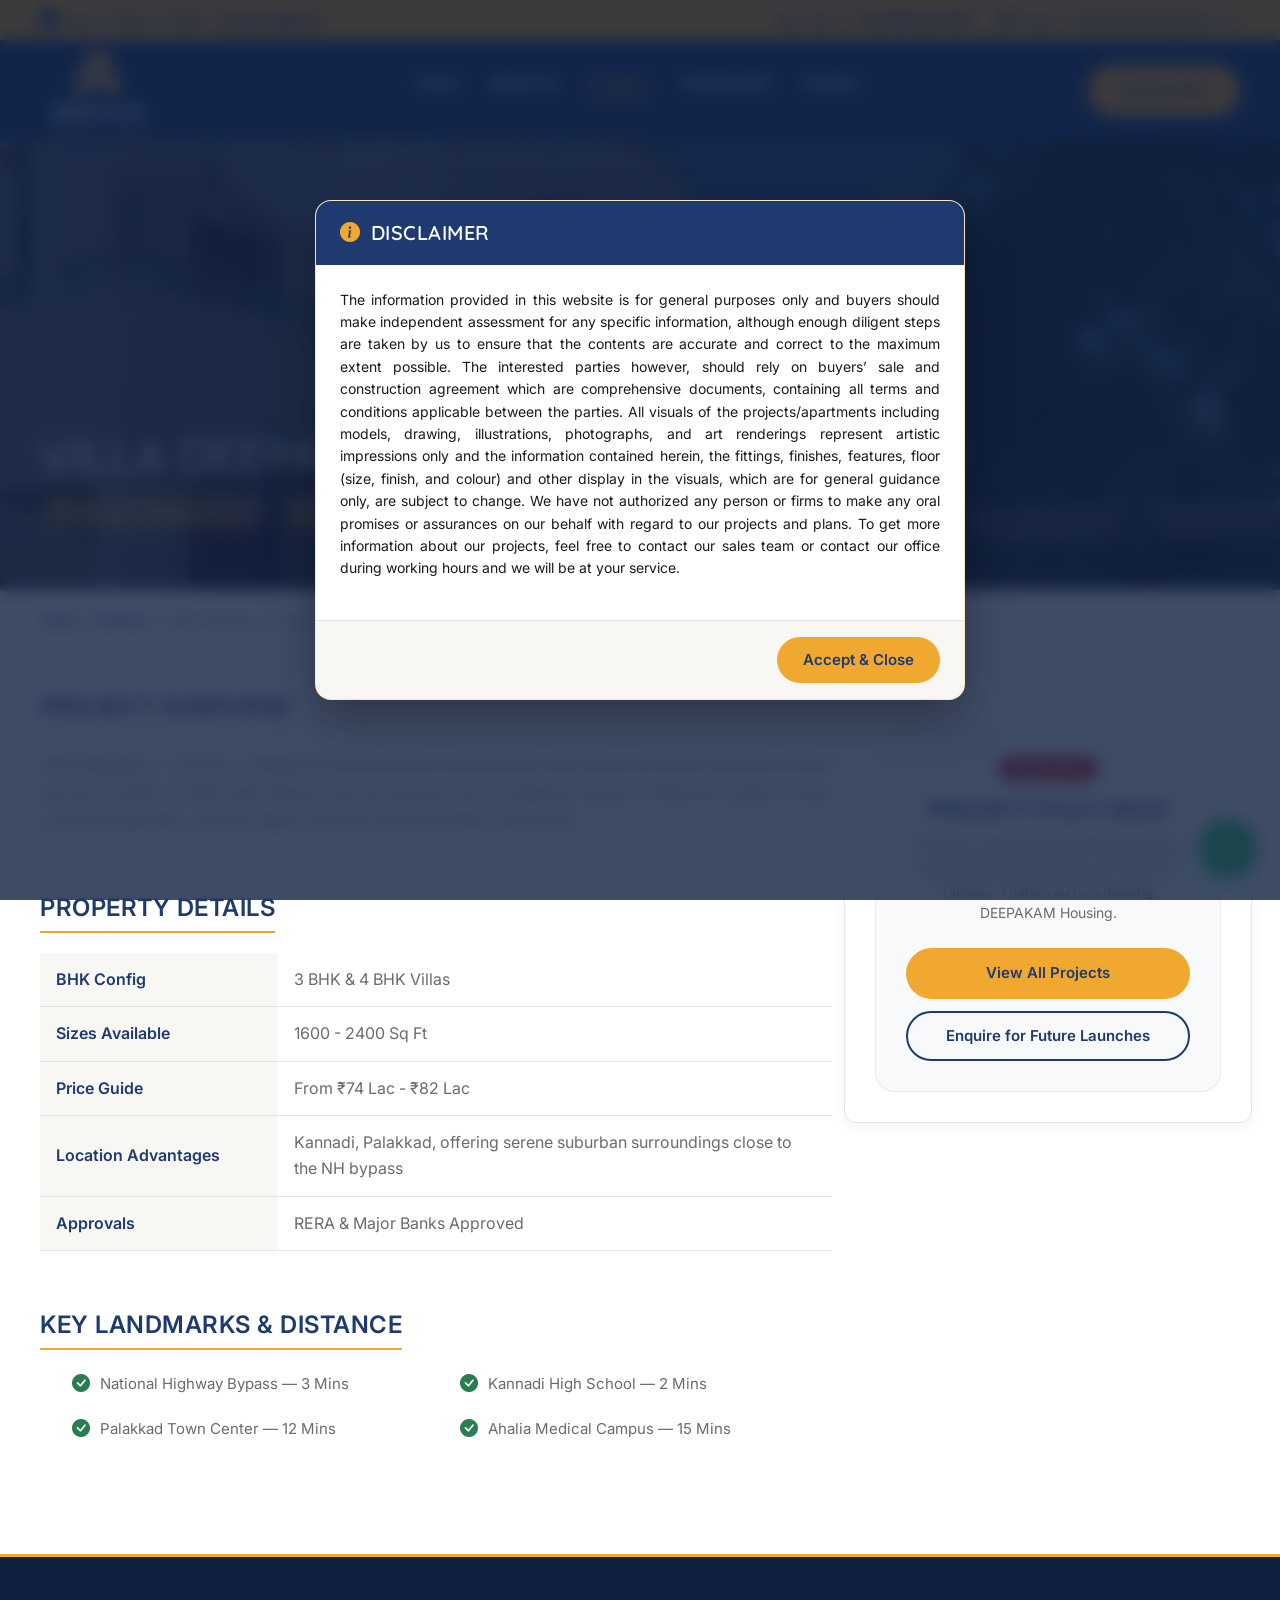
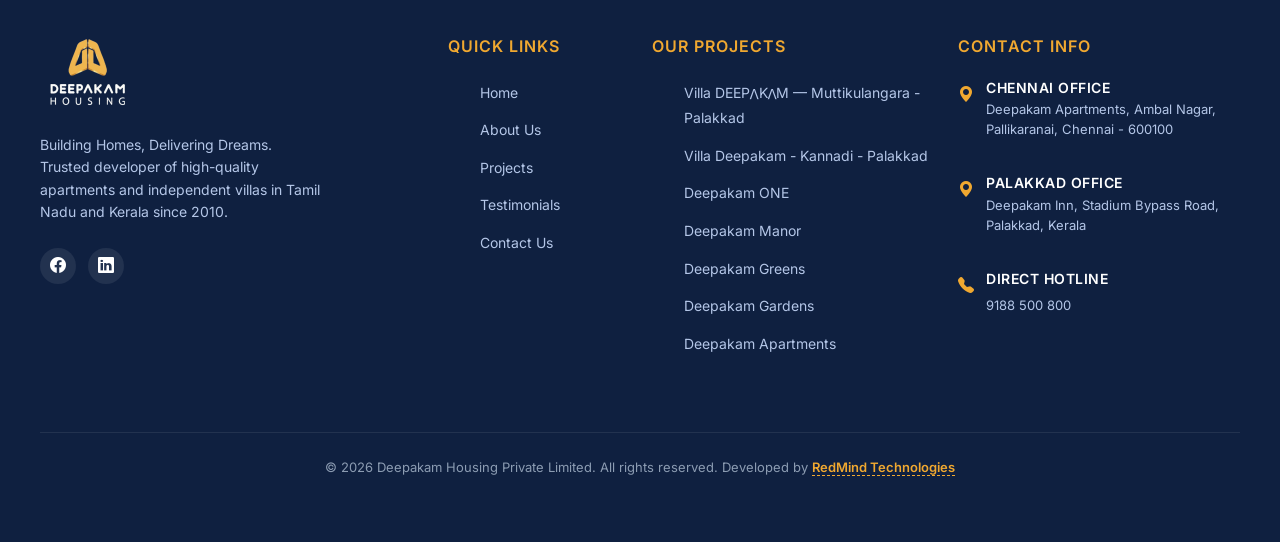
<file: project-villa.html>
<!DOCTYPE html>
<html lang="en">
<head>
  <meta charset="UTF-8">
  <meta name="viewport" content="width=device-width, initial-scale=1.0">
  <title>Villa Deepakam - Kannadi - Palakkad | Deepakam Housing</title>
  <meta name="description" content="Explore details for Villa Deepakam in Kannadi, Palakkad, Kerala. Config: 3 BHK & 4 BHK Villas, status: Completed — Ready to Move. Contact us today.">
  
  <!-- Google Fonts -->
  <link rel="preconnect" href="https://fonts.googleapis.com">
  <link href="https://fonts.googleapis.com/css2?family=Inter:wght@400;500;600;700&family=Montserrat:wght@600;700;800&family=Quicksand:wght@500;600;700&family=Nunito:wght@600;700;800&display=swap" rel="stylesheet">
  
  <!-- Stylesheets -->
    <link href="https://cdn.jsdelivr.net/npm/bootstrap@5.3.3/dist/css/bootstrap.min.css" rel="stylesheet">
<link rel="stylesheet" href="css/style.css?v=1.1">
  <link rel="stylesheet" href="css/navbar.css?v=1.1">
  <link rel="stylesheet" href="css/footer.css?v=1.1">
  <link rel="stylesheet" href="css/components.css?v=1.1">
  <link rel="stylesheet" href="https://cdn.jsdelivr.net/npm/bootstrap-icons@1.11.3/font/bootstrap-icons.min.css">
  <link rel="icon" type="image/png" href="assets/favicon.png">
  
  <style>
    .detail-hero {
      position: relative;
      height: 50vh;
      background: linear-gradient(rgba(15, 32, 64, 0.65), rgba(15, 32, 64, 0.65)), url('assets/images/villa.jpg') no-repeat center center/cover;
      display: flex;
      align-items: flex-end;
      color: white;
      padding-bottom: 60px;
      padding-top: 110px;
      margin-top: 0;
    }

    .detail-hero__title {
      font-size: 46px;
      color: white;
      margin-bottom: 12px;
      font-family: var(--font-heading);
    }

    .detail-hero__meta {
      display: flex;
      gap: 20px;
      align-items: center;
      flex-wrap: wrap;
      font-size: 15px;
      font-weight: 500;
    }

    .detail-hero__meta span {
      background-color: rgba(240, 168, 48, 0.25);
      border: 1px solid var(--secondary);
      padding: 4px 12px;
      border-radius: var(--radius-pill);
      color: var(--secondary-light);
    }

    /* Breadcrumbs */
    .breadcrumbs {
      padding: 20px 0;
      font-size: 14px;
      color: var(--text-secondary);
      border-bottom: 1px solid var(--border);
      margin-bottom: 40px;
    }

    .breadcrumbs a {
      color: var(--primary);
      text-decoration: none;
      font-weight: 500;
    }

    .breadcrumbs a:hover {
      color: var(--secondary);
    }

    /* 2-Column layout */
    /* Handled by Bootstrap row class */

    .detail-content {
      display: flex;
      flex-direction: column;
      gap: 40px;
    }

    .detail-sidebar {
      position: sticky;
      top: 130px;
      background-color: var(--bg-white);
      border: 1px solid var(--border);
      border-radius: var(--radius-md);
      padding: 30px;
      box-shadow: var(--shadow-sm);
      align-self: start;
    }

    .detail-section-title {
      font-size: 24px;
      color: var(--primary);
      margin-bottom: 20px;
      border-bottom: 2px solid var(--secondary);
      padding-bottom: 8px;
      display: inline-block;
      font-family: var(--font-body);
      font-weight: 600;
    }

    /* Specs Table */
    .specs-table {
      width: 100%;
      border-collapse: collapse;
      margin-bottom: 20px;
    }

    .specs-table th, .specs-table td {
      padding: 14px 16px;
      text-align: left;
      border-bottom: 1px solid var(--border);
    }

    .specs-table th {
      color: var(--primary);
      font-weight: 600;
      width: 30%;
      background-color: var(--bg-light);
    }

    .specs-table td {
      color: var(--text-secondary);
    }

    /* Landmarks List */
    .landmarks-list {
      list-style: none;
      display: grid;
      grid-template-columns: 1fr 1fr;
      gap: 16px;
    }

    .landmarks-list li {
      display: flex;
      align-items: center;
      gap: 10px;
      font-size: 15px;
      color: var(--text-secondary);
    }

    .landmarks-list li i {
      color: var(--success);
      font-size: 18px;
    }

    /* Review Block */
    .review-block {
      background-color: var(--bg-light);
      border-radius: var(--radius-md);
      padding: 30px;
      border: 1px solid var(--border);
    }

    .review-block__stars {
      color: var(--secondary-dark);
      margin-bottom: 12px;
      font-size: 16px;
    }

    .review-block__text {
      font-style: italic;
      color: var(--text-secondary);
      line-height: 1.6;
      margin-bottom: 16px;
    }

    .review-block__author {
      font-weight: 600;
      color: var(--primary);
      font-size: 15px;
    }

    @media (max-width: 992px) {
      .landmarks-list { grid-template-columns: 1fr; }
    }

    @media (max-width: 768px) {
      .detail-hero {
        height: auto !important;
        min-height: 45vh;
        display: flex !important;
        align-items: center !important;
        justify-content: center !important;
        text-align: center !important;
        padding-top: 160px !important;
        padding-bottom: 50px !important;
      }
      .detail-hero__meta {
        justify-content: center !important;
      }
      .detail-hero__title {
        font-size: 26px !important;
        line-height: 1.3;
      }
      .detail-hero__meta {
        font-size: 13px;
        gap: 10px;
      }
      .detail-hero__meta span {
        padding: 2px 8px;
      }
    }
  </style>


  <!-- Open Graph / Facebook Link Previews -->
  <meta property="og:type" content="website">
  <meta property="og:title" content="Villa Deepakam - Kannadi - Palakkad | Deepakam Housing">
  <meta property="og:description" content="Explore details for Villa Deepakam in Kannadi, Palakkad, Kerala. Config: 3 BHK & 4 BHK Villas, status: Completed — Ready to Move. Contact us today.">
  <meta property="og:image" content="https://demo.deepakam.in/assets/logo.png">
  <meta property="og:image:width" content="1200">
  <meta property="og:image:height" content="630">
  <meta property="og:image:type" content="image/png">
</head>
<body>
  <!-- Preloader -->
  <div class="preloader" id="preloader">
    <div class="preloader__container">
      <div style="position: relative; display: inline-block;">
        <svg xmlns="http://www.w3.org/2000/svg" viewbox="0 0 400 110" width="320" height="88">
          <defs>
            <lineargradient id="gold-shimmer" x1="0" y1="0" x2="1" y2="0">
              <stop offset="0%" stop-color="#F0A830"></stop>
              <stop offset="25%" stop-color="#FFFFFF"></stop>
              <stop offset="50%" stop-color="#F0A830"></stop>
              <stop offset="100%" stop-color="#F0A830"></stop>
              <animate attributename="x1" from="-1" to="1" dur="2s" repeatcount="indefinite"></animate>
              <animate attributename="x2" from="0" to="2" dur="2s" repeatcount="indefinite"></animate>
            </lineargradient>
          </defs>
          <text x="50%" y="60" font-family="'Quicksand', sans-serif" font-weight="700" font-size="38" fill="none" stroke="#F0A830" stroke-width="1.5" text-anchor="middle" letter-spacing="8" class="shimmer-text">
            DEEPΛKΛM
          </text>
          <text x="50%" y="60" font-family="'Quicksand', sans-serif" font-weight="700" font-size="38" fill="url(#gold-shimmer)" text-anchor="middle" letter-spacing="8" class="shimmer-text-fill">
            DEEPΛKΛM
          </text>
          <path d="M 80 85 L 180 85 L 195 72 L 210 85 L 320 85" stroke="#F0A830" stroke-width="1.5" fill="none" class="shimmer-line"></path>
        </svg>
      </div>
      <div class="preloader__subtext-luxury">Housing</div>
    </div>
  </div>

  <!-- Header Wrapper -->
  <header class="header">
    <div class="top-bar">
      <div class="container top-bar__inner">
        <div class="top-bar__left">
          <span class="top-bar__left-icon">❯</span> Have a Project in Mind? <a href="https://wa.me/919188500800" target="_blank" rel="noopener noreferrer">Contact With Us</a>
        </div>
        <div class="top-bar__right">
          <div class="top-bar__info">
            <i class="bi bi-telephone-fill"></i> Call us: <a href="tel:+919188500800">+91 9188 500 800</a>
          </div>
          <div class="top-bar__info">
            <i class="bi bi-envelope-fill"></i> Email: <a href="mailto:emaildeepakam@gmail.com">emaildeepakam@gmail.com</a>
          </div>
        </div>
      </div>
    </div>
    
    <nav class="navbar">
      <div class="container navbar__inner">
        <a href="./" class="navbar__logo">
          <img src="assets/logo.png" alt="Deepakam Housing" height="85">
        </a>
        <ul class="navbar__links">
          <li class=""><a href="./">Home</a></li>
          <li class=""><a href="about.html">About Us</a></li>
          <li class="active"><a href="projects.html">Projects</a></li>
          <li class=""><a href="testimonials.html">Testimonials</a></li>
          <li class=""><a href="contact.html">Contact</a></li>
        </ul>
        <a href="contact.html" class="btn btn--primary btn--pill navbar__cta">Enquire Now</a>
        <button class="navbar__hamburger" id="menuToggle">☰</button>
      </div>
    </nav>
  </header>

  <!-- Hero Section -->
  <section class="detail-hero">
    <div class="container">
      <h1 class="detail-hero__title">Villa Deepakam - Kannadi - Palakkad</h1>
      <div class="detail-hero__meta">
        <span><i class="bi bi-geo-alt-fill"></i> Kannadi, Palakkad, Kerala</span>
        <span><i class="bi bi-building"></i> Independent Villas</span>
        <span><i class="bi bi-check-circle-fill"></i> Completed — Ready to Move</span>
      </div>
    </div>
  </section>

  <!-- Breadcrumbs -->
  <div class="breadcrumbs">
    <div class="container">
      <a href="./">Home</a> > <a href="projects.html">Projects</a> > <span>Villa Deepakam - Kannadi - Palakkad</span>
    </div>
  </div>

  <!-- Detail Content Section -->
  <section class="section" style="padding-top: 0;">
    <div class="container"><div class="row g-4 detail-layout">
      <!-- Left Column: Content -->
      <div class="detail-content col-12 col-lg-8 reveal">
        <!-- Overview -->
        <div>
          <h2 class="detail-section-title">Project Overview</h2>
          <p class="section-sub" style="line-height: 1.7; margin-bottom: 20px;">
            Villa Deepakam - Kannadi - Palakkad brings signature independent villa living to Kannadi, Palakkad. These premium 3 BHK & 4 BHK villas feature clay tile sloping roofs in authentic Kerala architectural styles, private compound gardens, security gates, and pure drinking water connections.
          </p>
        </div>

        <!-- Specifications -->
        <div>
          <h2 class="detail-section-title">Property Details</h2>
          <table class="specs-table">
            <tr>
              <th>BHK Config</th>
              <td>3 BHK & 4 BHK Villas</td>
            </tr>
            <tr>
              <th>Sizes Available</th>
              <td>1600 - 2400 Sq Ft</td>
            </tr>
            <tr>
              <th>Price Guide</th>
              <td>From ₹74 Lac - ₹82 Lac</td>
            </tr>
            <tr>
              <th>Location Advantages</th>
              <td>Kannadi, Palakkad, offering serene suburban surroundings close to the NH bypass</td>
            </tr>
            <tr>
              <th>Approvals</th>
              <td>RERA & Major Banks Approved</td>
            </tr>
          </table>
        </div>

        <!-- Amenities / Landmarks -->
        <div>
          <h2 class="detail-section-title">Key Landmarks & Distance</h2>
          <ul class="landmarks-list">
            
            <li><i class="bi bi-check-circle-fill"></i> National Highway Bypass — 3 Mins</li>
            <li><i class="bi bi-check-circle-fill"></i> Kannadi High School — 2 Mins</li>
            <li><i class="bi bi-check-circle-fill"></i> Palakkad Town Center — 12 Mins</li>
            <li><i class="bi bi-check-circle-fill"></i> Ahalia Medical Campus — 15 Mins</li>
        
          </ul>
        </div>
      </div>
            <!-- Right Column: Sidebar Sold Out -->
      <div class="detail-sidebar col-12 col-lg-4 reveal" style="transition-delay: 0.15s;">
        <div style="background-color: rgba(30, 58, 110, 0.03); border: 1px solid rgba(30, 58, 110, 0.08); padding: 30px; border-radius: 20px; text-align: center;">
          <span class="badge badge--completed" style="background-color: #D32F2F; color: white; margin-bottom: 15px; font-weight: 700; font-size: 13px;">SOLD OUT</span>
          <h3 style="color: var(--primary); font-size: 22px; margin-bottom: 12px; font-weight: 700;">Project Fully Sold</h3>
          <p style="color: var(--text-secondary); font-size: 14px; line-height: 1.6; margin-bottom: 24px;">All luxury units in this development have been successfully handed over to their families. Thank you for choosing DEEPAKAM Housing.</p>
          <a href="projects.html" class="btn btn--primary btn--full btn--pill" style="margin-bottom: 12px;">View All Projects</a>
          <a href="contact.html" class="btn btn--outline btn--full btn--pill">Enquire for Future Launches</a>
        </div>
      </div>
    </div></div>
  </section>

  <!-- Footer -->
  <footer class="footer">
    <div class="container">
      <div class="footer__grid row g-4">
        <div class="footer__col-about col-12 col-lg-4">
          <a href="./" class="footer__logo" style="display: inline-block; margin-bottom: 20px;">
            <img src="assets/logo.png" alt="Deepakam Housing" height="65">
          </a>
          <p class="footer__tagline">Building Homes, Delivering Dreams. Trusted developer of high-quality apartments and independent villas in Tamil Nadu and Kerala since 2010.</p>
          <div class="footer__socials">
            <a href="#" class="footer__social-btn" aria-label="Facebook"><i class="bi bi-facebook"></i></a>
            <a href="#" class="footer__social-btn" aria-label="LinkedIn"><i class="bi bi-linkedin"></i></a>
          </div>
        </div>
        
        <div class="col-12 col-sm-6 col-md-4 col-lg-2">
          <h4 class="footer__title">Quick Links</h4>
          <ul class="footer__links">
            <li><a href="./">Home</a></li>
            <li><a href="about.html">About Us</a></li>
            <li><a href="projects.html">Projects</a></li>
            <li><a href="testimonials.html">Testimonials</a></li>
            <li><a href="contact.html">Contact Us</a></li>
          </ul>
        </div>
        
        <div class="col-12 col-sm-6 col-md-4 col-lg-3">
          <h4 class="footer__title">Our Projects</h4>
          <ul class="footer__links">
            <li><a href="project-muttikulangara.html">Villa DEEP<span class="logo-a">V</span>K<span class="logo-a">V</span>M — Muttikulangara - Palakkad</a></li>
            <li><a href="project-villa.html">Villa Deepakam - Kannadi - Palakkad</a></li>
            <li><a href="project-one.html">Deepakam ONE</a></li>
            <li><a href="project-manor.html">Deepakam Manor</a></li>
            <li><a href="project-greens.html">Deepakam Greens</a></li>
            <li><a href="project-gardens.html">Deepakam Gardens</a></li>
            <li><a href="project-apartments.html">Deepakam Apartments</a></li>
          </ul>
        </div>
        
        <div class="col-12 col-md-4 col-lg-3">
          <h4 class="footer__title">Contact Info</h4>
          <div class="footer__contact-info">
            <div class="footer__office">
              <span class="footer__office-icon"><i class="bi bi-geo-alt-fill"></i> </span>
              <div class="footer__office-details">
                <h5>Chennai Office</h5>
                <p>Deepakam Apartments, Ambal Nagar, Pallikaranai, Chennai - 600100</p>
              </div>
            </div>
            <div class="footer__office">
              <span class="footer__office-icon"><i class="bi bi-geo-alt-fill"></i> </span>
              <div class="footer__office-details">
                <h5>Palakkad Office</h5>
                <p>Deepakam Inn, Stadium Bypass Road, Palakkad, Kerala</p>
              </div>
            </div>
            <div class="footer__office">
              <span class="footer__office-icon"><i class="bi bi-telephone-fill"></i> </span>
              <div class="footer__office-details">
                <h5>Direct Hotline</h5>
                <a href="tel:+919188500800">9188 500 800</a>
              </div>
            </div>
          </div>
        </div>
      </div>
      
      <div class="footer__bottom">
        <p class="footer__copyright">© <span class="copyright-year">2026</span> Deepakam Housing Private Limited. All rights reserved. Developed by <a href="https://redmindtechnologies.com" target="_blank" rel="noopener noreferrer" style="color: var(--secondary); font-weight: 600; text-decoration: none; border-bottom: 1px dashed var(--secondary);">RedMind Technologies</a></p>
      </div>
    </div>
  </footer>

  <!-- Sticky WhatsApp Button -->
  <a href="https://wa.me/919188500800" class="whatsapp-btn" target="_blank" rel="noopener noreferrer" aria-label="Chat on WhatsApp">
    <i class="bi bi-whatsapp"></i>
  </a>

  <!-- Mobile Bottom Action Bar -->
  <div class="mobile-action-bar">
    <a href="tel:+919188500800" class="mobile-action-btn">
      <i class="bi bi-telephone-fill"></i> Call Now
    </a>
    <a href="contact.html" class="mobile-action-btn">
      <i class="bi bi-envelope-fill"></i> Enquire Now
    </a>
  </div>

  <!-- Back to Top Button -->
  <button class="back-to-top" id="backToTop" aria-label="Back to top">
    ↑
  </button>

  <!-- Scripts -->
  <script src="js/main.js?v=1.1"></script>
  
</body>
</html>
</file>
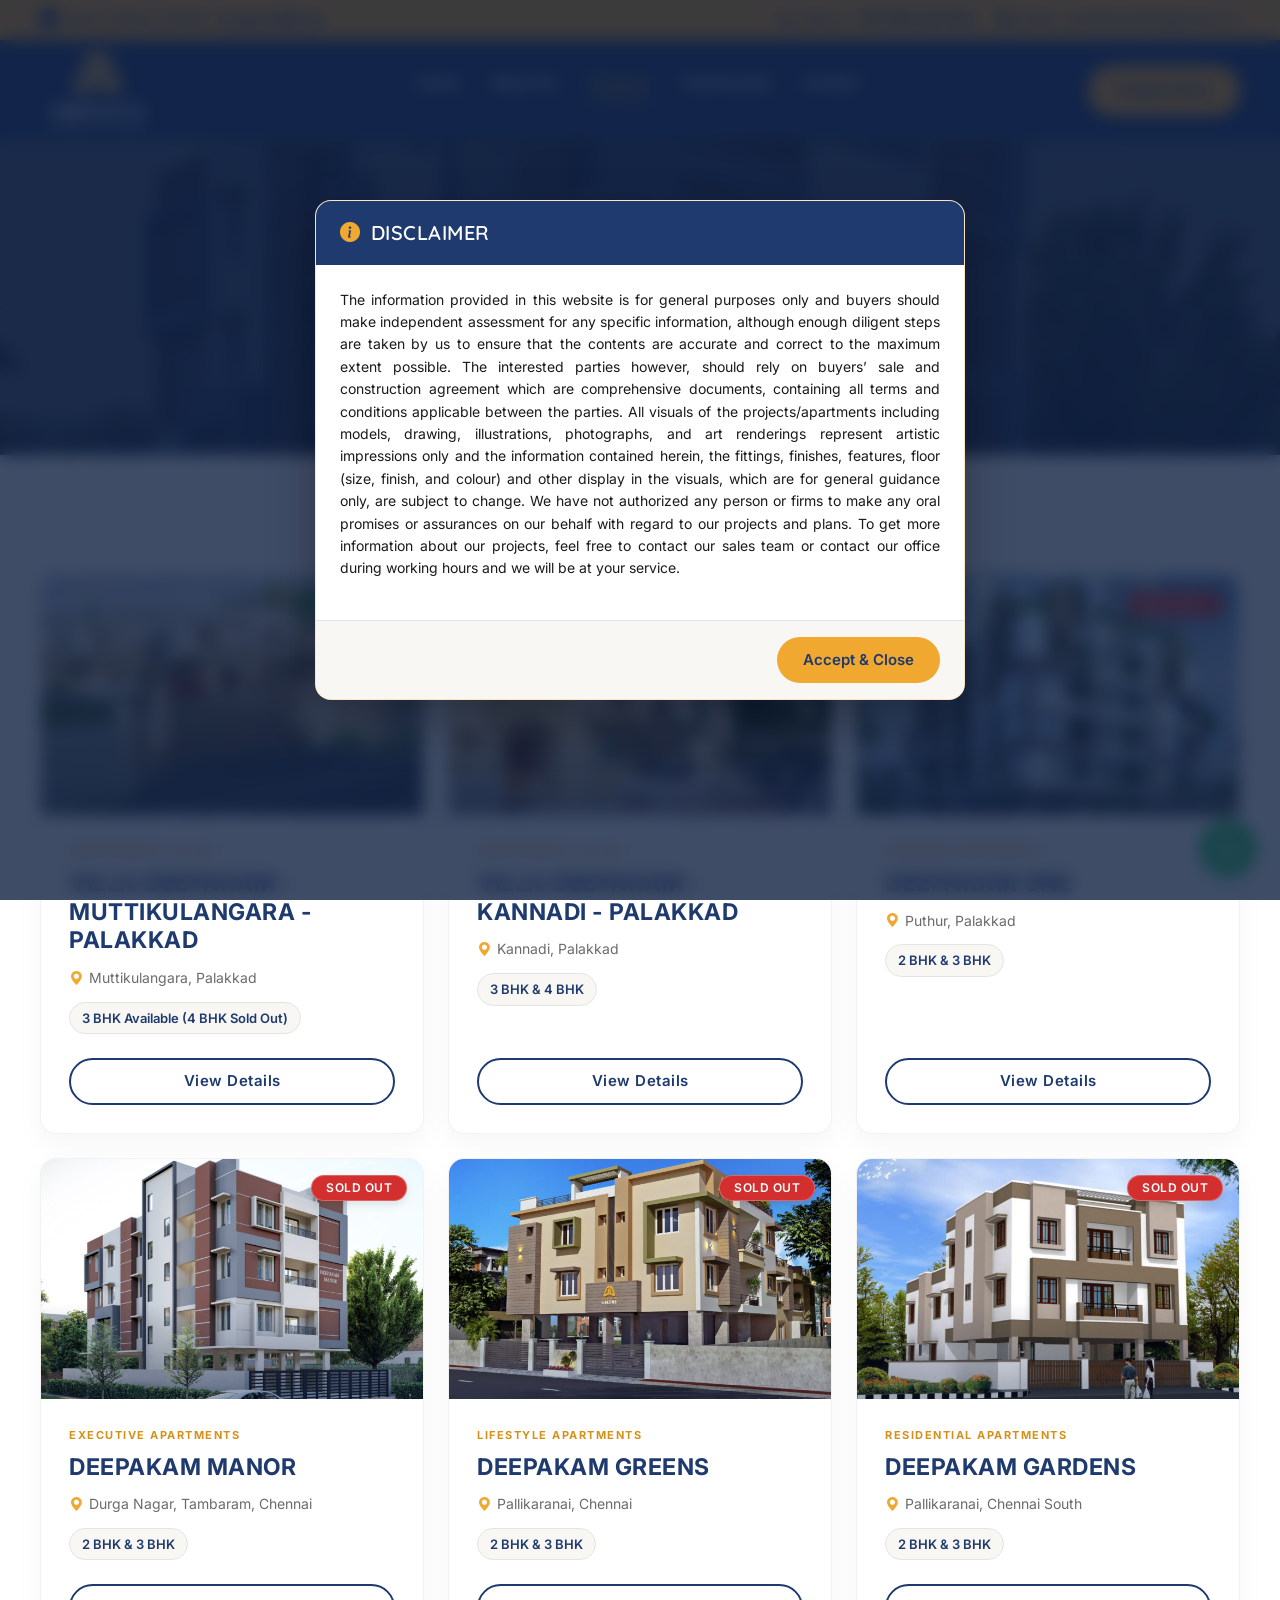
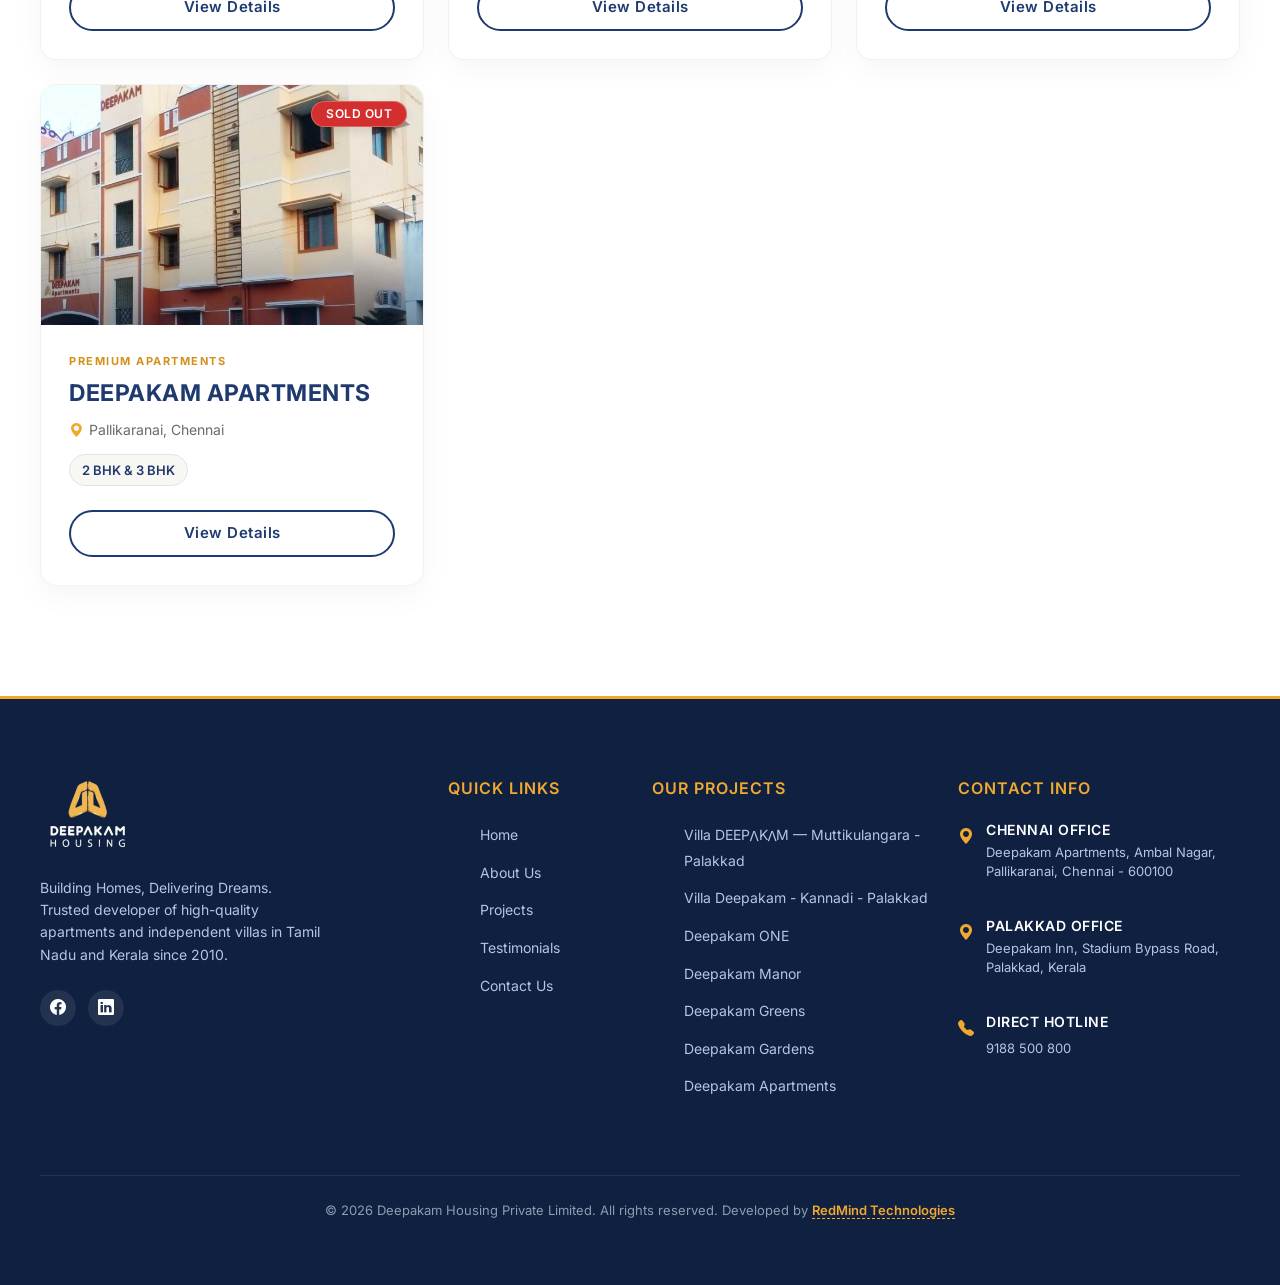
<file: projects.html>
<!DOCTYPE html>
<html lang="en">
<head>
  <meta charset="UTF-8">
  <meta name="viewport" content="width=device-width, initial-scale=1.0">
  <title>All Projects — Deepakam Housing | Apartments & Villas</title>
  <meta name="description" content="Browse Deepakam Housing projects — Greens, Gardens, Manor, ONE, Villa Deepakam and more across Chennai and Palakkad.">
  
  <!-- Google Fonts -->
  <link rel="preconnect" href="https://fonts.googleapis.com">
  <link href="https://fonts.googleapis.com/css2?family=Inter:wght@400;500;600;700&family=Montserrat:wght@600;700;800&family=Quicksand:wght@500;600;700&family=Nunito:wght@600;700;800&display=swap" rel="stylesheet">
  
  <!-- Stylesheets -->
    <link href="https://cdn.jsdelivr.net/npm/bootstrap@5.3.3/dist/css/bootstrap.min.css" rel="stylesheet">
<link rel="stylesheet" href="css/style.css?v=1.1">
  <link rel="stylesheet" href="css/navbar.css?v=1.1">
  <link rel="stylesheet" href="css/footer.css?v=1.1">
  <link rel="stylesheet" href="css/components.css?v=1.1">
  <link rel="stylesheet" href="https://cdn.jsdelivr.net/npm/bootstrap-icons@1.11.3/font/bootstrap-icons.min.css">
  <link rel="icon" type="image/png" href="assets/favicon.png">
  
  <style>
    .projects-hero {
      background: linear-gradient(rgba(15, 32, 64, 0.75), rgba(15, 32, 64, 0.75)), url('assets/images/manor.jpg') no-repeat center center/cover;
      height: 35vh;
      display: flex;
      align-items: center;
      justify-content: center;
      color: white;
      text-align: center;
      padding-top: 110px;
      margin-top: 0;
    }
    .projects-hero__title {
      font-size: 40px;
      color: white;
    }
    .filter-bar {
      position: sticky;
      top: 110px;
      background-color: var(--bg-white);
      z-index: 100;
      border-bottom: 1px solid var(--border);
      box-shadow: 0 4px 10px rgba(0,0,0,0.02);
      padding: 15px 0;
      transition: top 0.3s ease;
    }
    .header.scrolled + .projects-hero + .filter-bar {
      top: 80px;
    }
    .filter-bar__inner {
      display: flex;
      justify-content: center;
      gap: 16px;
      flex-wrap: wrap;
    }
    .filter-tab {
      background: none;
      border: none;
      padding: 8px 20px;
      font-family: var(--font-body);
      font-size: 14px;
      font-weight: 600;
      color: var(--text-secondary);
      cursor: pointer;
      border-radius: var(--radius-pill);
      transition: var(--transition);
    }
    .filter-tab:hover {
      color: var(--primary);
      background-color: var(--bg-light);
    }
    .filter-tab.active {
      background-color: var(--primary);
      color: white;
    }
    .projects-grid {
      display: flex;
      padding: 50px 0;
    }
    @media (max-width: 768px) {
      .filter-bar { position: static; }
    }

    @media (max-width: 768px) {
      .projects-hero {
        padding-top: 155px !important;
        padding-bottom: 40px !important;
        height: auto !important;
      }
    }
  
    @media (max-width: 768px) {
      .projects-hero {
        padding-top: 155px !important;
        padding-bottom: 40px !important;
        height: auto !important;
      }
    }
  </style>


  <!-- Open Graph / Facebook Link Previews -->
  <meta property="og:type" content="website">
  <meta property="og:title" content="All Projects — Deepakam Housing | Apartments & Villas">
  <meta property="og:description" content="Browse Deepakam Housing projects — Greens, Gardens, Manor, ONE, Villa Deepakam and more across Chennai and Palakkad.">
  <meta property="og:image" content="https://demo.deepakam.in/assets/logo.png">
  <meta property="og:image:width" content="1200">
  <meta property="og:image:height" content="630">
  <meta property="og:image:type" content="image/png">
</head>
<body>
  <!-- Preloader -->
  <div class="preloader" id="preloader">
    <div class="preloader__container">
      <div style="position: relative; display: inline-block;">
        <svg xmlns="http://www.w3.org/2000/svg" viewbox="0 0 400 110" width="320" height="88">
          <defs>
            <lineargradient id="gold-shimmer" x1="0" y1="0" x2="1" y2="0">
              <stop offset="0%" stop-color="#F0A830"></stop>
              <stop offset="25%" stop-color="#FFFFFF"></stop>
              <stop offset="50%" stop-color="#F0A830"></stop>
              <stop offset="100%" stop-color="#F0A830"></stop>
              <animate attributename="x1" from="-1" to="1" dur="2s" repeatcount="indefinite"></animate>
              <animate attributename="x2" from="0" to="2" dur="2s" repeatcount="indefinite"></animate>
            </lineargradient>
          </defs>
          <text x="50%" y="60" font-family="'Quicksand', sans-serif" font-weight="700" font-size="38" fill="none" stroke="#F0A830" stroke-width="1.5" text-anchor="middle" letter-spacing="8" class="shimmer-text">
            DEEPΛKΛM
          </text>
          <text x="50%" y="60" font-family="'Quicksand', sans-serif" font-weight="700" font-size="38" fill="url(#gold-shimmer)" text-anchor="middle" letter-spacing="8" class="shimmer-text-fill">
            DEEPΛKΛM
          </text>
          <path d="M 80 85 L 180 85 L 195 72 L 210 85 L 320 85" stroke="#F0A830" stroke-width="1.5" fill="none" class="shimmer-line"></path>
        </svg>
      </div>
      <div class="preloader__subtext-luxury">Housing</div>
    </div>
  </div>

  <!-- Header Wrapper -->
  <header class="header">
    <div class="top-bar">
      <div class="container top-bar__inner">
        <div class="top-bar__left">
          <span class="top-bar__left-icon">❯</span> Have a Project in Mind? <a href="https://wa.me/919188500800" target="_blank" rel="noopener noreferrer">Contact With Us</a>
        </div>
        <div class="top-bar__right">
          <div class="top-bar__info">
            <i class="bi bi-telephone-fill"></i> Call us: <a href="tel:+919188500800">+91 9188 500 800</a>
          </div>
          <div class="top-bar__info">
            <i class="bi bi-envelope-fill"></i> Email: <a href="mailto:emaildeepakam@gmail.com">emaildeepakam@gmail.com</a>
          </div>
        </div>
      </div>
    </div>
    
    <nav class="navbar">
      <div class="container navbar__inner">
        <a href="./" class="navbar__logo">
          <img src="assets/logo.png" alt="Deepakam Housing" height="85">
        </a>
        <ul class="navbar__links">
          <li class=""><a href="./">Home</a></li>
          <li class=""><a href="about.html">About Us</a></li>
          <li class="active"><a href="projects.html">Projects</a></li>
          <li class=""><a href="testimonials.html">Testimonials</a></li>
          <li class=""><a href="contact.html">Contact</a></li>
        </ul>
        <a href="contact.html" class="btn btn--primary btn--pill navbar__cta">Enquire Now</a>
        <button class="navbar__hamburger" id="menuToggle">☰</button>
      </div>
    </nav>
  </header>

  <!-- Hero Section -->
  <section class="projects-hero">
    <div class="container">
      <h1 class="projects-hero__title">All Projects</h1>
    </div>
  </section>

  <!-- Filter Bar -->
  <div class="filter-bar">
    <div class="container filter-bar__inner">
      <button class="filter-tab active" data-filter="all">All Projects</button>
      <button class="filter-tab" data-filter="chennai">Chennai</button>
      <button class="filter-tab" data-filter="palakkad">Palakkad</button>
      <button class="filter-tab" data-filter="completed">Completed</button>
    </div>
  </div>

  <!-- Projects Grid -->
  <section class="section" style="padding-top: 0; padding-bottom: 60px;">
    <div class="container">
      <div class="projects-grid row g-4 reveal">
                <!-- Villa Muttikulangara -->
        <div class="col-12 col-md-6 col-lg-4" data-location="palakkad" data-status="completed">
          <div class="project-card">
            <div class="project-card__img">
              <img src="assets/images/street_view_a.jpeg" alt="Villa Deepakam - Muttikulangara - Palakkad">
              <span class="badge badge--completed project-card__badge">Completed</span>
            </div>
            <div class="project-card__body">
              <span class="project-card__type">Independent Villas</span>
              <h3 class="project-card__title">Villa Deepakam - Muttikulangara - Palakkad</h3>
              <p class="project-card__location"><i class="bi bi-geo-alt-fill"></i> Muttikulangara, Palakkad</p>
              <p class="project-card__bhk">3 BHK Available (4 BHK Sold Out)</p>
              <a href="project-muttikulangara.html" class="btn btn--outline btn--full project-card__btn">View Details</a>
            </div>
          </div>
        </div>

        <!-- Villa Kannadi -->
        <div class="col-12 col-md-6 col-lg-4" data-location="palakkad" data-status="completed">
          <div class="project-card">
            <div class="project-card__img">
              <img src="assets/images/villa.jpg" alt="Villa Deepakam - Kannadi - Palakkad">
              <span class="badge badge--completed project-card__badge" style="background-color: #D32F2F; color: white;">SOLD OUT</span>
            </div>
            <div class="project-card__body">
              <span class="project-card__type">Independent Villas</span>
              <h3 class="project-card__title">Villa Deepakam - Kannadi - Palakkad</h3>
              <p class="project-card__location"><i class="bi bi-geo-alt-fill"></i> Kannadi, Palakkad</p>
              <p class="project-card__bhk">3 BHK & 4 BHK</p>
              <a href="project-villa.html" class="btn btn--outline btn--full project-card__btn">View Details</a>
            </div>
          </div>
        </div>

        <!-- ONE -->
        <div class="col-12 col-md-6 col-lg-4" data-location="palakkad" data-status="completed">
          <div class="project-card">
            <div class="project-card__img">
              <img src="assets/images/one.jpg" alt="Deepakam ONE">
              <span class="badge badge--completed project-card__badge" style="background-color: #D32F2F; color: white;">SOLD OUT</span>
            </div>
            <div class="project-card__body">
              <span class="project-card__type">Premium Apartments</span>
              <h3 class="project-card__title">Deepakam ONE</h3>
              <p class="project-card__location"><i class="bi bi-geo-alt-fill"></i> Puthur, Palakkad</p>
              <p class="project-card__bhk">2 BHK & 3 BHK</p>
              <a href="project-one.html" class="btn btn--outline btn--full project-card__btn">View Details</a>
            </div>
          </div>
        </div>

        <!-- Manor -->
        <div class="col-12 col-md-6 col-lg-4" data-location="chennai" data-status="completed">
          <div class="project-card">
            <div class="project-card__img">
              <img src="assets/images/manor.jpg" alt="Deepakam Manor">
              <span class="badge badge--completed project-card__badge" style="background-color: #D32F2F; color: white;">SOLD OUT</span>
            </div>
            <div class="project-card__body">
              <span class="project-card__type">Executive Apartments</span>
              <h3 class="project-card__title">Deepakam Manor</h3>
              <p class="project-card__location"><i class="bi bi-geo-alt-fill"></i> Durga Nagar, Tambaram, Chennai</p>
              <p class="project-card__bhk">2 BHK & 3 BHK</p>
              <a href="project-manor.html" class="btn btn--outline btn--full project-card__btn">View Details</a>
            </div>
          </div>
        </div>

        <!-- Greens -->
        <div class="col-12 col-md-6 col-lg-4" data-location="chennai" data-status="completed">
          <div class="project-card">
            <div class="project-card__img">
              <img src="assets/images/greens.jpg" alt="Deepakam Greens">
              <span class="badge badge--completed project-card__badge" style="background-color: #D32F2F; color: white;">SOLD OUT</span>
            </div>
            <div class="project-card__body">
              <span class="project-card__type">Lifestyle Apartments</span>
              <h3 class="project-card__title">Deepakam Greens</h3>
              <p class="project-card__location"><i class="bi bi-geo-alt-fill"></i> Pallikaranai, Chennai</p>
              <p class="project-card__bhk">2 BHK & 3 BHK</p>
              <a href="project-greens.html" class="btn btn--outline btn--full project-card__btn">View Details</a>
            </div>
          </div>
        </div>

        <!-- Gardens -->
        <div class="col-12 col-md-6 col-lg-4" data-location="chennai" data-status="completed">
          <div class="project-card">
            <div class="project-card__img">
              <img src="assets/images/gardens.jpg" alt="Deepakam Gardens">
              <span class="badge badge--completed project-card__badge" style="background-color: #D32F2F; color: white;">SOLD OUT</span>
            </div>
            <div class="project-card__body">
              <span class="project-card__type">Residential Apartments</span>
              <h3 class="project-card__title">Deepakam Gardens</h3>
              <p class="project-card__location"><i class="bi bi-geo-alt-fill"></i> Pallikaranai, Chennai South</p>
              <p class="project-card__bhk">2 BHK & 3 BHK</p>
              <a href="project-gardens.html" class="btn btn--outline btn--full project-card__btn">View Details</a>
            </div>
          </div>
        </div>

        <!-- Apartments -->
        <div class="col-12 col-md-6 col-lg-4" data-location="chennai" data-status="completed">
          <div class="project-card">
            <div class="project-card__img">
              <img src="assets/images/Apartments.jpg" alt="Deepakam Apartments">
              <span class="badge badge--completed project-card__badge" style="background-color: #D32F2F; color: white;">SOLD OUT</span>
            </div>
            <div class="project-card__body">
              <span class="project-card__type">Premium Apartments</span>
              <h3 class="project-card__title">Deepakam Apartments</h3>
              <p class="project-card__location"><i class="bi bi-geo-alt-fill"></i> Pallikaranai, Chennai</p>
              <p class="project-card__bhk">2 BHK & 3 BHK</p>
              <a href="project-apartments.html" class="btn btn--outline btn--full project-card__btn">View Details</a>
            </div>
          </div>
        </div>
      </div>
    </div>
  </section>

  <!-- Footer -->
  <footer class="footer">
    <div class="container">
      <div class="footer__grid row g-4">
        <div class="footer__col-about col-12 col-lg-4">
          <a href="./" class="footer__logo" style="display: inline-block; margin-bottom: 20px;">
            <img src="assets/logo.png" alt="Deepakam Housing" height="65">
          </a>
          <p class="footer__tagline">Building Homes, Delivering Dreams. Trusted developer of high-quality apartments and independent villas in Tamil Nadu and Kerala since 2010.</p>
          <div class="footer__socials">
            <a href="#" class="footer__social-btn" aria-label="Facebook"><i class="bi bi-facebook"></i></a>
            <a href="#" class="footer__social-btn" aria-label="LinkedIn"><i class="bi bi-linkedin"></i></a>
          </div>
        </div>
        
        <div class="col-12 col-sm-6 col-md-4 col-lg-2">
          <h4 class="footer__title">Quick Links</h4>
          <ul class="footer__links">
            <li><a href="./">Home</a></li>
            <li><a href="about.html">About Us</a></li>
            <li><a href="projects.html">Projects</a></li>
            <li><a href="testimonials.html">Testimonials</a></li>
            <li><a href="contact.html">Contact Us</a></li>
          </ul>
        </div>
        
        <div class="col-12 col-sm-6 col-md-4 col-lg-3">
          <h4 class="footer__title">Our Projects</h4>
          <ul class="footer__links">
            <li><a href="project-muttikulangara.html">Villa DEEP<span class="logo-a">V</span>K<span class="logo-a">V</span>M — Muttikulangara - Palakkad</a></li>
            <li><a href="project-villa.html">Villa Deepakam - Kannadi - Palakkad</a></li>
            <li><a href="project-one.html">Deepakam ONE</a></li>
            <li><a href="project-manor.html">Deepakam Manor</a></li>
            <li><a href="project-greens.html">Deepakam Greens</a></li>
            <li><a href="project-gardens.html">Deepakam Gardens</a></li>
            <li><a href="project-apartments.html">Deepakam Apartments</a></li>
          </ul>
        </div>
        
        <div class="col-12 col-md-4 col-lg-3">
          <h4 class="footer__title">Contact Info</h4>
          <div class="footer__contact-info">
            <div class="footer__office">
              <span class="footer__office-icon"><i class="bi bi-geo-alt-fill"></i> </span>
              <div class="footer__office-details">
                <h5>Chennai Office</h5>
                <p>Deepakam Apartments, Ambal Nagar, Pallikaranai, Chennai - 600100</p>
              </div>
            </div>
            <div class="footer__office">
              <span class="footer__office-icon"><i class="bi bi-geo-alt-fill"></i> </span>
              <div class="footer__office-details">
                <h5>Palakkad Office</h5>
                <p>Deepakam Inn, Stadium Bypass Road, Palakkad, Kerala</p>
              </div>
            </div>
            <div class="footer__office">
              <span class="footer__office-icon"><i class="bi bi-telephone-fill"></i> </span>
              <div class="footer__office-details">
                <h5>Direct Hotline</h5>
                <a href="tel:+919188500800">9188 500 800</a>
              </div>
            </div>
          </div>
        </div>
      </div>
      
      <div class="footer__bottom">
        <p class="footer__copyright">© <span class="copyright-year">2026</span> Deepakam Housing Private Limited. All rights reserved. Developed by <a href="https://redmindtechnologies.com" target="_blank" rel="noopener noreferrer" style="color: var(--secondary); font-weight: 600; text-decoration: none; border-bottom: 1px dashed var(--secondary);">RedMind Technologies</a></p>
      </div>
    </div>
  </footer>

  <!-- Sticky WhatsApp Button -->
  <a href="https://wa.me/919188500800" class="whatsapp-btn" target="_blank" rel="noopener noreferrer" aria-label="Chat on WhatsApp">
    <i class="bi bi-whatsapp"></i>
  </a>

  <!-- Mobile Bottom Action Bar -->
  <div class="mobile-action-bar">
    <a href="tel:+919188500800" class="mobile-action-btn">
      <i class="bi bi-telephone-fill"></i> Call Now
    </a>
    <a href="contact.html" class="mobile-action-btn">
      <i class="bi bi-envelope-fill"></i> Enquire Now
    </a>
  </div>

  <!-- Back to Top Button -->
  <button class="back-to-top" id="backToTop" aria-label="Back to top">
    ↑
  </button>

  <!-- Scripts -->
  <script src="js/main.js?v=1.1"></script>
  <script src="js/carousel.js?v=1.1"></script>
  <script src="js/filter.js?v=1.1"></script>
</body>
</html>
</file>
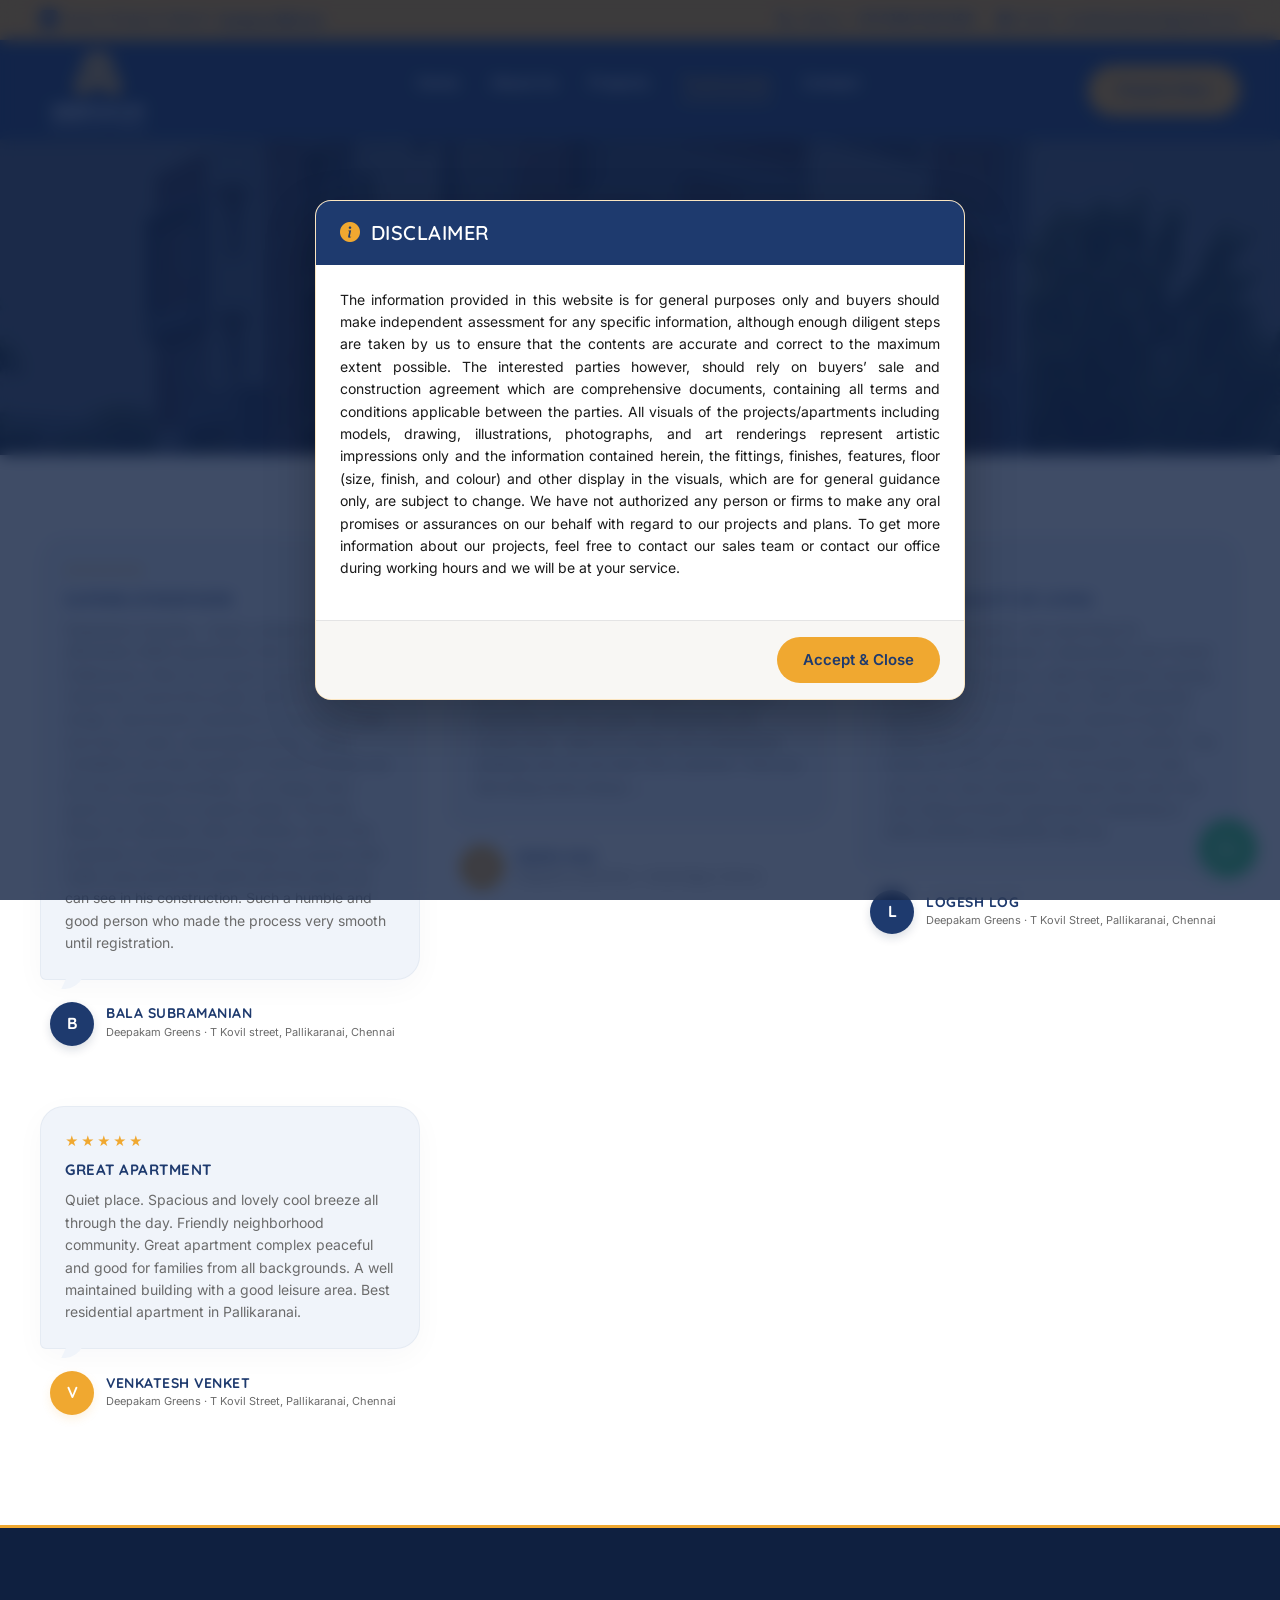
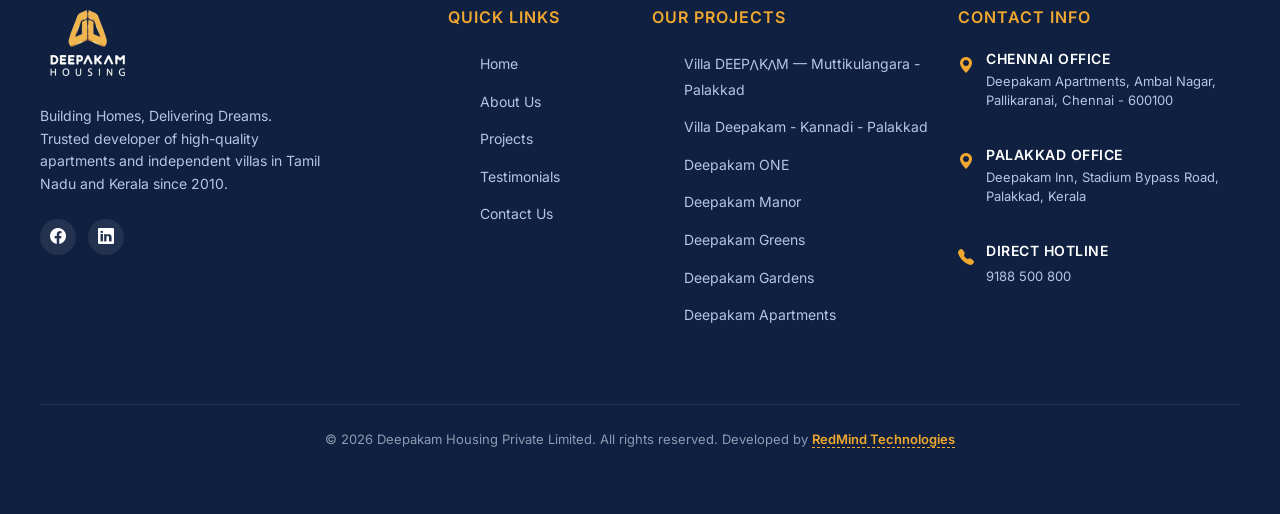
<file: testimonials.html>
<!DOCTYPE html>
<html lang="en">
<head>
  <meta charset="UTF-8">
  <meta name="viewport" content="width=device-width, initial-scale=1.0">
  <title>Testimonials — Deepakam Housing | Verified Buyer Stories</title>
  <meta name="description" content="Real buyer testimonials and reviews from happy families in Chennai and Palakkad properties built by Deepakam Housing.">
  
  <!-- Google Fonts -->
  <link rel="preconnect" href="https://fonts.googleapis.com">
  <link href="https://fonts.googleapis.com/css2?family=Inter:wght@400;500;600;700&family=Montserrat:wght@600;700;800&family=Quicksand:wght@500;600;700&family=Nunito:wght@600;700;800&display=swap" rel="stylesheet">
  
  <!-- Stylesheets -->
    <link href="https://cdn.jsdelivr.net/npm/bootstrap@5.3.3/dist/css/bootstrap.min.css" rel="stylesheet">
<link rel="stylesheet" href="css/style.css?v=1.1">
  <link rel="stylesheet" href="css/navbar.css?v=1.1">
  <link rel="stylesheet" href="css/footer.css?v=1.1">
  <link rel="stylesheet" href="css/components.css?v=1.1">
  <link rel="stylesheet" href="https://cdn.jsdelivr.net/npm/bootstrap-icons@1.11.3/font/bootstrap-icons.min.css">
  <link rel="icon" type="image/png" href="assets/favicon.png">
  
  <style>
    .test-hero {
      background: linear-gradient(rgba(15, 32, 64, 0.75), rgba(15, 32, 64, 0.75)), url('assets/images/manor.jpg') no-repeat center center/cover;
      height: 35vh;
      display: flex;
      align-items: center;
      justify-content: center;
      color: white;
      text-align: center;
      padding-top: 110px;
      margin-top: 0;
    }
    .test-hero__title {
      font-size: 40px;
      color: white;
    }
    .masonry-grid {
      display: grid;
      grid-template-columns: repeat(3, 1fr);
      gap: 30px;
    }
    @media (max-width: 992px) {
      .masonry-grid { grid-template-columns: repeat(2, 1fr); }
    }
    @media (max-width: 768px) {
      .masonry-grid { grid-template-columns: 1fr; }
    }

    @media (max-width: 768px) {
      .test-hero {
        padding-top: 155px !important;
        padding-bottom: 40px !important;
        height: auto !important;
      }
    }
  
    @media (max-width: 768px) {
      .test-hero {
        padding-top: 155px !important;
        padding-bottom: 40px !important;
        height: auto !important;
      }
    }
  </style>


  <!-- Open Graph / Facebook Link Previews -->
  <meta property="og:type" content="website">
  <meta property="og:title" content="Testimonials — Deepakam Housing | Verified Buyer Stories">
  <meta property="og:description" content="Real buyer testimonials and reviews from happy families in Chennai and Palakkad properties built by Deepakam Housing.">
  <meta property="og:image" content="https://demo.deepakam.in/assets/logo.png">
  <meta property="og:image:width" content="1200">
  <meta property="og:image:height" content="630">
  <meta property="og:image:type" content="image/png">
</head>
<body>
  <!-- Preloader -->
  <div class="preloader" id="preloader">
    <div class="preloader__container">
      <div style="position: relative; display: inline-block;">
        <svg xmlns="http://www.w3.org/2000/svg" viewbox="0 0 400 110" width="320" height="88">
          <defs>
            <lineargradient id="gold-shimmer" x1="0" y1="0" x2="1" y2="0">
              <stop offset="0%" stop-color="#F0A830"></stop>
              <stop offset="25%" stop-color="#FFFFFF"></stop>
              <stop offset="50%" stop-color="#F0A830"></stop>
              <stop offset="100%" stop-color="#F0A830"></stop>
              <animate attributename="x1" from="-1" to="1" dur="2s" repeatcount="indefinite"></animate>
              <animate attributename="x2" from="0" to="2" dur="2s" repeatcount="indefinite"></animate>
            </lineargradient>
          </defs>
          <text x="50%" y="60" font-family="'Quicksand', sans-serif" font-weight="700" font-size="38" fill="none" stroke="#F0A830" stroke-width="1.5" text-anchor="middle" letter-spacing="8" class="shimmer-text">
            DEEPΛKΛM
          </text>
          <text x="50%" y="60" font-family="'Quicksand', sans-serif" font-weight="700" font-size="38" fill="url(#gold-shimmer)" text-anchor="middle" letter-spacing="8" class="shimmer-text-fill">
            DEEPΛKΛM
          </text>
          <path d="M 80 85 L 180 85 L 195 72 L 210 85 L 320 85" stroke="#F0A830" stroke-width="1.5" fill="none" class="shimmer-line"></path>
        </svg>
      </div>
      <div class="preloader__subtext-luxury">Housing</div>
    </div>
  </div>

  <!-- Header Wrapper -->
  <header class="header">
    <div class="top-bar">
      <div class="container top-bar__inner">
        <div class="top-bar__left">
          <span class="top-bar__left-icon">❯</span> Have a Project in Mind? <a href="https://wa.me/919188500800" target="_blank" rel="noopener noreferrer">Contact With Us</a>
        </div>
        <div class="top-bar__right">
          <div class="top-bar__info">
            <i class="bi bi-telephone-fill"></i> Call us: <a href="tel:+919188500800">+91 9188 500 800</a>
          </div>
          <div class="top-bar__info">
            <i class="bi bi-envelope-fill"></i> Email: <a href="mailto:emaildeepakam@gmail.com">emaildeepakam@gmail.com</a>
          </div>
        </div>
      </div>
    </div>
    
    <nav class="navbar">
      <div class="container navbar__inner">
        <a href="./" class="navbar__logo">
          <img src="assets/logo.png" alt="Deepakam Housing" height="85">
        </a>
        <ul class="navbar__links">
          <li class=""><a href="./">Home</a></li>
          <li class=""><a href="about.html">About Us</a></li>
          <li class=""><a href="projects.html">Projects</a></li>
          <li class="active"><a href="testimonials.html">Testimonials</a></li>
          <li class=""><a href="contact.html">Contact</a></li>
        </ul>
        <a href="contact.html" class="btn btn--primary btn--pill navbar__cta">Enquire Now</a>
        <button class="navbar__hamburger" id="menuToggle">☰</button>
      </div>
    </nav>
  </header>

  <!-- Hero -->
  <section class="test-hero">
    <div class="container">
      <h1 class="test-hero__title">Owner Testimonials</h1>
    </div>
  </section>

  <!-- Grid Section -->
  <section class="section">
    <div class="container">
            <div class="masonry-grid reveal">
        <!-- Review 1 -->
        <div class="testimonial-item">
          <div class="testimonial-bubble">
            <div class="testimonial-stars">★★★★★</div>
            <h5 class="testimonial-heading">Superb Atmosphere</h5>
            <p class="testimonial-text">Deepakam Housing – Super compact and affordable 2BHK apartments that you can get in Pallikaranai. After lot of search around OMR and Velachery, found this project which is best in design, spacious(to experience you should come and have a look), reasonable pricing , good ventilation and also located in remote location not far from mandate facilities. I am happy that i spent my money in a great project. And last, Deepu Sir definitely need a mention, who is the proprietor of deepakam housing is a person who really cares about his clients and the same you can see in his construction. Such a humble and good person who made the process very smooth until registration.</p>
          </div>
          <div class="testimonial-author">
            <div class="testimonial-avatar">B</div>
            <div class="testimonial-meta">
              <h4 class="testimonial-name">Bala Subramanian</h4>
              <span class="testimonial-project">Deepakam Greens · T Kovil street, Pallikaranai, Chennai</span>
            </div>
          </div>
        </div>
        <!-- Review 2 -->
        <div class="testimonial-item">
          <div class="testimonial-bubble">
            <div class="testimonial-stars">★★★★★</div>
            <h5 class="testimonial-heading">Excellent Design</h5>
            <p class="testimonial-text">Deepakam Developers – Excellent construction, quite spacious , perfectly ventillated. Pallikaranai is one of the well developed areas in recent times and water is good too. Deepakam developers properties are very good, well planned and constructed. Value for money and professional dealings and we are their first customer ! One can feel being home always …</p>
          </div>
          <div class="testimonial-author">
            <div class="testimonial-avatar">D</div>
            <div class="testimonial-meta">
              <h4 class="testimonial-name">Deepa Rao</h4>
              <span class="testimonial-project">Deepakam Apartments · Ambal Nagar, Chennai</span>
            </div>
          </div>
        </div>
        <!-- Review 3 -->
        <div class="testimonial-item">
          <div class="testimonial-bubble">
            <div class="testimonial-stars">★★★★★</div>
            <h5 class="testimonial-heading">Higher Quality of Living</h5>
            <p class="testimonial-text">Some months back I was searching for apartments in Velachery, medavakam and I found this incredible property called Deepakam Housing in Pallikaranai Chennai. It has 2 BHK residential apartments and it is a Disney inspired project.I visited the plot and the amenities are comfort. The homes are quite spacious. And location is also very nice.I have booked my home here and I am very happy.Overall a good pick comparing to other premium properties near by.</p>
          </div>
          <div class="testimonial-author">
            <div class="testimonial-avatar">L</div>
            <div class="testimonial-meta">
              <h4 class="testimonial-name">Logesh Log</h4>
              <span class="testimonial-project">Deepakam Greens · T Kovil Street, Pallikaranai, Chennai</span>
            </div>
          </div>
        </div>
        <!-- Review 4 -->
        <div class="testimonial-item">
          <div class="testimonial-bubble">
            <div class="testimonial-stars">★★★★★</div>
            <h5 class="testimonial-heading">Great Apartment</h5>
            <p class="testimonial-text">Quiet place. Spacious and lovely cool breeze all through the day. Friendly neighborhood community. Great apartment complex peaceful and good for families from all backgrounds. A well maintained building with a good leisure area. Best residential apartment in Pallikaranai.</p>
          </div>
          <div class="testimonial-author">
            <div class="testimonial-avatar">V</div>
            <div class="testimonial-meta">
              <h4 class="testimonial-name">Venkatesh Venket</h4>
              <span class="testimonial-project">Deepakam Greens · T Kovil Street, Pallikaranai, Chennai</span>
            </div>
          </div>
        </div>
      </div>
    </div>
  </section>

  <!-- Footer -->
  <footer class="footer">
    <div class="container">
      <div class="footer__grid row g-4">
        <div class="footer__col-about col-12 col-lg-4">
          <a href="./" class="footer__logo" style="display: inline-block; margin-bottom: 20px;">
            <img src="assets/logo.png" alt="Deepakam Housing" height="65">
          </a>
          <p class="footer__tagline">Building Homes, Delivering Dreams. Trusted developer of high-quality apartments and independent villas in Tamil Nadu and Kerala since 2010.</p>
          <div class="footer__socials">
            <a href="#" class="footer__social-btn" aria-label="Facebook"><i class="bi bi-facebook"></i></a>
            <a href="#" class="footer__social-btn" aria-label="LinkedIn"><i class="bi bi-linkedin"></i></a>
          </div>
        </div>
        
        <div class="col-12 col-sm-6 col-md-4 col-lg-2">
          <h4 class="footer__title">Quick Links</h4>
          <ul class="footer__links">
            <li><a href="./">Home</a></li>
            <li><a href="about.html">About Us</a></li>
            <li><a href="projects.html">Projects</a></li>
            <li><a href="testimonials.html">Testimonials</a></li>
            <li><a href="contact.html">Contact Us</a></li>
          </ul>
        </div>
        
        <div class="col-12 col-sm-6 col-md-4 col-lg-3">
          <h4 class="footer__title">Our Projects</h4>
          <ul class="footer__links">
            <li><a href="project-muttikulangara.html">Villa DEEP<span class="logo-a">V</span>K<span class="logo-a">V</span>M — Muttikulangara - Palakkad</a></li>
            <li><a href="project-villa.html">Villa Deepakam - Kannadi - Palakkad</a></li>
            <li><a href="project-one.html">Deepakam ONE</a></li>
            <li><a href="project-manor.html">Deepakam Manor</a></li>
            <li><a href="project-greens.html">Deepakam Greens</a></li>
            <li><a href="project-gardens.html">Deepakam Gardens</a></li>
            <li><a href="project-apartments.html">Deepakam Apartments</a></li>
          </ul>
        </div>
        
        <div class="col-12 col-md-4 col-lg-3">
          <h4 class="footer__title">Contact Info</h4>
          <div class="footer__contact-info">
            <div class="footer__office">
              <span class="footer__office-icon"><i class="bi bi-geo-alt-fill"></i> </span>
              <div class="footer__office-details">
                <h5>Chennai Office</h5>
                <p>Deepakam Apartments, Ambal Nagar, Pallikaranai, Chennai - 600100</p>
              </div>
            </div>
            <div class="footer__office">
              <span class="footer__office-icon"><i class="bi bi-geo-alt-fill"></i> </span>
              <div class="footer__office-details">
                <h5>Palakkad Office</h5>
                <p>Deepakam Inn, Stadium Bypass Road, Palakkad, Kerala</p>
              </div>
            </div>
            <div class="footer__office">
              <span class="footer__office-icon"><i class="bi bi-telephone-fill"></i> </span>
              <div class="footer__office-details">
                <h5>Direct Hotline</h5>
                <a href="tel:+919188500800">9188 500 800</a>
              </div>
            </div>
          </div>
        </div>
      </div>
      
      <div class="footer__bottom">
        <p class="footer__copyright">© <span class="copyright-year">2026</span> Deepakam Housing Private Limited. All rights reserved. Developed by <a href="https://redmindtechnologies.com" target="_blank" rel="noopener noreferrer" style="color: var(--secondary); font-weight: 600; text-decoration: none; border-bottom: 1px dashed var(--secondary);">RedMind Technologies</a></p>
      </div>
    </div>
  </footer>

  <!-- Sticky WhatsApp Button -->
  <a href="https://wa.me/919188500800" class="whatsapp-btn" target="_blank" rel="noopener noreferrer" aria-label="Chat on WhatsApp">
    <i class="bi bi-whatsapp"></i>
  </a>

  <!-- Mobile Bottom Action Bar -->
  <div class="mobile-action-bar">
    <a href="tel:+919188500800" class="mobile-action-btn">
      <i class="bi bi-telephone-fill"></i> Call Now
    </a>
    <a href="contact.html" class="mobile-action-btn">
      <i class="bi bi-envelope-fill"></i> Enquire Now
    </a>
  </div>

  <!-- Back to Top Button -->
  <button class="back-to-top" id="backToTop" aria-label="Back to top">
    ↑
  </button>

  <!-- Scripts -->
  <script src="js/main.js?v=1.1"></script>
  
</body>
</html>
</file>
<file: css/style.css>
@import url('https://fonts.googleapis.com/css2?family=Montserrat:wght@600;700;800&family=Quicksand:wght@500;600;700&family=Nunito:wght@600;700;800&display=swap');
/* Global Styles & Variables */
:root {
  /* Brand Colors from PRD */
  --primary: #1E3A6E;
  --primary-dark: #142B52;
  --primary-light: #2A5298;
  --secondary: #F0A830;
  --secondary-light: #F7C35A;
  --secondary-dark: #D4911A;

  /* Backgrounds */
  --bg-light: #F8F7F4;
  --bg-dark: #0F2040;
  --bg-white: #FFFFFF;

  /* Text Colors */
  --text-primary: #1A1A1A;
  --text-secondary: #6B6B6B;
  --text-on-primary: #FFFFFF;
  --text-on-secondary: #1E3A6E;

  /* UI Tokens */
  --border: #E4E4E4;
  --success: #2A7D4F;
  --error: #DC3545;
  --shadow-sm: 0 4px 12px rgba(0, 0, 0, 0.05);
  --shadow-md: 0 8px 24px rgba(26, 26, 26, 0.08);
  --shadow-lg: 0 16px 40px rgba(26, 26, 26, 0.12);

  /* Spacing */
  --container-max: 1240px;
  --gap: 24px;

  /* Border Radius */
  --radius-sm: 6px;
  --radius-md: 12px;
  --radius-lg: 20px;
  --radius-pill: 999px;

  /* Typography */
  --font-heading: 'Quicksand', sans-serif;
  --font-body: 'Inter', sans-serif;
  
  /* Transitions */
  --transition: all 0.3s cubic-bezier(0.4, 0, 0.2, 1);
}

/* Reset & Base Styles */
*, *::before, *::after {
  box-sizing: border-box;
  margin: 0;
  padding: 0;
}

html {
  scroll-behavior: smooth;
  font-size: 16px;
}

body {
  font-family: var(--font-body);
  color: var(--text-primary);
  background-color: var(--bg-white);
  line-height: 1.6;
  -webkit-font-smoothing: antialiased;
}

/* Layout Container */
.container {
  width: 100%;
  max-width: var(--container-max);
  margin-left: auto;
  margin-right: auto;
  padding-left: 20px;
  padding-right: 20px;
}

/* Typography Base */
h1, h2, h3, h4, h5, h6 {
  font-family: var(--font-heading);
  color: var(--primary);
  line-height: 1.2;
  text-transform: uppercase;
  letter-spacing: 0.5px;
}

a {
  text-decoration: none;
  color: inherit;
  transition: var(--transition);
}

img {
  max-width: 100%;
  height: auto;
  display: block;
}

/* Utility Section Spacing */
.section {
  padding-top: 80px;
  padding-bottom: 80px;
}

@media (max-width: 768px) {
  .section {
    padding-top: 48px;
    padding-bottom: 48px;
  }
}

/* Scroll Reveal Animations */
.reveal {
  opacity: 0;
  transform: translateY(24px);
  transition: opacity 0.8s cubic-bezier(0.4, 0, 0.2, 1), transform 0.8s cubic-bezier(0.4, 0, 0.2, 1);
}

.reveal.active {
  opacity: 1;
  transform: translateY(0);
}

/* Creative Preloader Styles */
.preloader {
  position: fixed;
  top: 0;
  left: 0;
  width: 100%;
  height: 100%;
  z-index: 99999;
  display: flex;
  overflow: hidden;
  pointer-events: auto;
  transition: visibility 0.8s ease, opacity 0.8s ease;
}

.preloader.fade-out {
  pointer-events: none;
  visibility: hidden;
  opacity: 0;
}


/* Split Doors styling */
.preloader__door {
  flex: 1;
  background-color: #0F2040;
  transition: transform 0.8s cubic-bezier(0.77, 0, 0.175, 1);
  height: 100%;
}

.preloader__door--left {
  transform-origin: left center;
}

.preloader__door--right {
  transform-origin: right center;
}

/* Split open animation triggers */
.preloader.fade-out .preloader__door--left {
  transform: translateX(-100%);
}

.preloader.fade-out .preloader__door--right {
  transform: translateX(100%);
}

/* Centered content */
.preloader__content {
  position: absolute;
  top: 50%;
  left: 50%;
  transform: translate(-50%, -50%);
  display: flex;
  flex-direction: column;
  align-items: center;
  z-index: 10;
  text-align: center;
  transition: opacity 0.5s ease, visibility 0.5s ease;
}

.preloader.fade-out .preloader__content {
  opacity: 0;
  visibility: hidden;
  pointer-events: none;
}

/* Horizon foundation line */
.preloader__horizon {
  width: 0;
  height: 2px;
  background-color: var(--secondary);
  animation: growHorizon 1.2s cubic-bezier(0.25, 0.46, 0.45, 0.94) forwards;
  position: relative;
  margin-bottom: 24px;
}

@keyframes growHorizon {
  to {
    width: 240px;
  }
}

/* Structural Pillars rising from horizon */
.preloader__structure {
  position: absolute;
  bottom: 2px;
  left: 50%;
  transform: translateX(-50%);
  width: 80px;
  height: 60px;
  display: flex;
  justify-content: space-around;
  align-items: flex-end;
}

.preloader__pillar {
  width: 4px;
  height: 0;
  background-color: var(--secondary);
  border-radius: 2px;
}

.preloader__pillar--1 {
  animation: risePillar1 0.8s cubic-bezier(0.25, 0.46, 0.45, 0.94) 0.6s forwards;
}

.preloader__pillar--2 {
  animation: risePillar2 0.8s cubic-bezier(0.25, 0.46, 0.45, 0.94) 0.8s forwards;
}

.preloader__pillar--3 {
  animation: risePillar3 0.8s cubic-bezier(0.25, 0.46, 0.45, 0.94) 1s forwards;
}

@keyframes risePillar1 {
  from { height: 0; }
  to { height: 35px; }
}

@keyframes risePillar2 {
  from { height: 0; }
  to { height: 50px; }
}

@keyframes risePillar3 {
  from { height: 0; }
  to { height: 35px; }
}

/* Brand text slide up */
.preloader__text-wrap {
  overflow: hidden;
  height: 45px;
  display: flex;
  flex-direction: column;
  justify-content: center;
}

.preloader__brand {
  font-family: var(--font-heading);
  font-weight: 700;
  font-size: 26px;
  color: white;
  letter-spacing: 8px;
  transform: translateY(100%);
  animation: slideUpBrand 0.8s cubic-bezier(0.25, 0.46, 0.45, 0.94) 1.2s forwards;
}

@keyframes slideUpBrand {
  to {
    transform: translateY(0);
  }
}

/* Ensure preloader container goes away completely after transition */
.preloader.fade-out {
  pointer-events: none;
  visibility: hidden;
  transition-delay: 0.8s; /* wait for door slide animation */
}

/* Luxury Text Shimmer Preloader Styles */
.preloader {
  position: fixed;
  top: 0;
  left: 0;
  width: 100%;
  height: 100%;
  background-color: #0F2040;
  display: flex;
  flex-direction: column;
  align-items: center;
  justify-content: center;
  z-index: 99999;
  transition: opacity 0.6s cubic-bezier(0.4, 0, 0.2, 1), visibility 0.6s cubic-bezier(0.4, 0, 0.2, 1);
}

.preloader.fade-out {
  opacity: 0;
  visibility: hidden;
  pointer-events: none;
}

.preloader__container {
  text-align: center;
  width: 90%;
  max-width: 400px;
}

/* Outlined text stroke drawing */
.shimmer-text {
  stroke-dasharray: 400;
  stroke-dashoffset: 400;
  animation: drawText 1.2s cubic-bezier(0.4, 0, 0.2, 1) forwards;
}

@keyframes drawText {
  to {
    stroke-dashoffset: 0;
  }
}

/* Architectural line drawing */
.shimmer-line {
  stroke-dasharray: 250;
  stroke-dashoffset: 250;
  animation: drawLine 0.8s ease-in-out 0.5s forwards;
}

@keyframes drawLine {
  to {
    stroke-dashoffset: 0;
  }
}

/* Fill text with gold shimmer after drawing */
.shimmer-text-fill {
  opacity: 0;
  pointer-events: none;
  animation: fadeInFilled 0.5s ease-in 0.7s forwards;
}

@keyframes fadeInFilled {
  to {
    opacity: 1;
  }
}

.preloader__subtext-luxury {
  font-family: 'Inter', sans-serif;
  font-size: 11px;
  font-weight: 600;
  color: #B4C6E7;
  letter-spacing: 12px;
  text-transform: uppercase;
  margin-top: 5px;
  opacity: 0;
  animation: fadeInSubtext 0.5s ease-out 0.9s forwards;
  padding-left: 12px;
}

@keyframes fadeInSubtext {
  to {
    opacity: 0.8;
  }
}
/* Back to Top Button */
.back-to-top {
  position: fixed;
  bottom: 100px;
  right: 24px;
  width: 44px;
  height: 44px;
  border-radius: 50%;
  background-color: var(--primary);
  color: white;
  border: 2px solid var(--secondary);
  font-size: 18px;
  cursor: pointer;
  display: flex;
  align-items: center;
  justify-content: center;
  opacity: 0;
  visibility: hidden;
  transform: translateY(20px);
  transition: all 0.4s cubic-bezier(0.4, 0, 0.2, 1);
  z-index: 998;
  box-shadow: 0 4px 12px rgba(0, 0, 0, 0.2);
}

.back-to-top.visible {
  opacity: 1;
  visibility: visible;
  transform: translateY(0);
}

.back-to-top:hover {
  background-color: var(--secondary);
  color: var(--primary);
  transform: translateY(-3px);
  box-shadow: 0 6px 20px rgba(240, 168, 48, 0.35);
}

@media (max-width: 768px) {
  .back-to-top {
    bottom: 80px;
    right: 16px;
    width: 40px;
    height: 40px;
    font-size: 16px;
  }
}

/* Hero Slider Styles */
.hero-slider {
  position: relative;
  height: calc(100vh - 140px);
  min-height: 520px;
  max-height: 780px;
  width: 100%;
  overflow: hidden;
  color: white;
}

.hero-slider .slide {
  position: absolute;
  top: 0;
  left: 0;
  width: 100%;
  height: 100%;
  background-size: cover;
  background-position: center;
  background-repeat: no-repeat;
  display: flex;
  align-items: center;
  transform: translateX(100%);
  z-index: 1;
}

.hero-slider .slide.active {
  transform: translateX(0);
  transition: transform 0.8s cubic-bezier(0.77, 0, 0.175, 1);
  z-index: 2;
}

.hero-slider .slide.prev-active {
  transform: translateX(-100%);
  transition: transform 0.8s cubic-bezier(0.77, 0, 0.175, 1);
  z-index: 1;
}

.hero-slider .hero__content {
  max-width: 650px;
  opacity: 0;
  transform: translateY(20px);
  transition: opacity 0.8s ease-out 0.3s, transform 0.8s ease-out 0.3s;
}

.hero-slider .slide.active .hero__content {
  opacity: 1;
  transform: translateY(0);
}

.slider-dots {
  position: absolute;
  bottom: 40px;
  right: 50px;
  display: flex;
  gap: 12px;
  z-index: 10;
}

.slider-dot {
  width: 12px;
  height: 12px;
  border-radius: 50%;
  background-color: rgba(255, 255, 255, 0.4);
  cursor: pointer;
  transition: var(--transition);
  border: 2px solid transparent;
}

.slider-dot.active {
  background-color: var(--secondary);
  border-color: white;
  transform: scale(1.2);
}

@media (max-width: 768px) {
  .slider-dots {
    right: 50%;
    transform: translateX(50%);
    bottom: 80px;
  }
}

/* Custom logo-a style for rounded upside-down V */
.logo-a {
  display: inline-block;
  transform: rotate(180deg);
  transform-origin: center;
  line-height: 1;
  vertical-align: -0.06em;
  margin: 0 -0.05em;
}
</file>
<file: css/navbar.css>
/* Header Wrapper & Top Bar Styles */
.header {
  position: relative;
  width: 100%;
  z-index: 1000;
  transition: var(--transition);
  box-shadow: 0 2px 15px rgba(0, 0, 0, 0.15);
}

.top-bar {
  background-color: var(--secondary);
  color: var(--primary);
  height: 40px;
  font-size: 13px;
  font-family: var(--font-body);
  display: flex;
  align-items: center;
  transition: all 0.3s cubic-bezier(0.4, 0, 0.2, 1);
  overflow: hidden;
  border-bottom: 1px solid rgba(30, 58, 110, 0.1);
}

.top-bar__inner {
  display: flex;
  justify-content: space-between;
  align-items: center;
  width: 100%;
}

.top-bar__left {
  display: flex;
  align-items: center;
  gap: 8px;
  font-weight: 500;
}

.top-bar__left a {
  color: var(--primary);
  text-decoration: underline;
  font-weight: 700;
  transition: var(--transition);
}

.top-bar__left a:hover {
  color: var(--primary-dark);
}

.top-bar__right {
  display: flex;
  align-items: center;
  gap: 24px;
}

.top-bar__info {
  display: flex;
  align-items: center;
  gap: 8px;
  font-weight: 500;
}

.top-bar__info a {
  color: inherit;
  text-decoration: none;
  transition: var(--transition);
}

.top-bar__info a[href^="tel:"] {
  font-weight: 700;
  font-size: 14px;
}

.top-bar__info a:hover {
  text-decoration: underline;
}

.top-bar__left-icon {
  background-color: var(--primary);
  color: var(--secondary);
  width: 18px;
  height: 18px;
  border-radius: 4px;
  display: inline-flex;
  align-items: center;
  justify-content: center;
  font-size: 10px;
  font-weight: bold;
}

/* Navbar Styles */
.navbar {
  width: 100%;
  height: 100px;
  background-color: var(--primary);
  display: flex;
  align-items: center;
  transition: var(--transition);
  border-bottom: 1px solid rgba(255, 255, 255, 0.08);
}

/* Scrolled/Sticky State */
.header.scrolled .top-bar {
  height: 0;
  border: none;
  opacity: 0;
}

.header.scrolled .navbar {
  height: 80px;
  background-color: var(--primary-dark);
  box-shadow: var(--shadow-md);
  border-bottom: 1px solid rgba(255, 255, 255, 0.03);
}

.navbar__inner {
  display: flex;
  align-items: center;
  justify-content: space-between;
  height: 100%;
  width: 100%;
}

.navbar__logo {
  display: flex;
  align-items: center;
}

.navbar__logo img {
  height: 85px;
  width: auto;
  object-fit: contain;
  display: block;
  transition: var(--transition);
}

.header.scrolled .navbar__logo img {
  height: 68px;
}

.navbar__logo-text {
  font-family: var(--font-heading);
  color: var(--secondary);
  font-weight: 700;
  font-size: 24px;
  letter-spacing: 0.5px;
  display: flex;
  align-items: center;
  gap: 8px;
}

.navbar__logo-mark {
  background-color: var(--secondary);
  color: var(--primary);
  width: 36px;
  height: 36px;
  display: inline-flex;
  align-items: center;
  justify-content: center;
  font-weight: 800;
  border-radius: var(--radius-sm);
  font-family: var(--font-body);
  font-size: 20px;
}

.navbar__links {
  display: flex;
  align-items: center;
  list-style: none;
  gap: 32px;
}

.navbar__links a {
  color: var(--text-on-primary);
  font-family: var(--font-body);
  font-weight: 500;
  font-size: 15px;
  position: relative;
  padding: 8px 0;
}

/* Hover effects */
.navbar__links a::after {
  content: '';
  position: absolute;
  bottom: 0;
  left: 0;
  width: 0;
  height: 2px;
  background-color: var(--secondary);
  transition: var(--transition);
}

.navbar__links a:hover::after,
.navbar__links li.active a::after {
  width: 100%;
}

.navbar__links a:hover,
.navbar__links li.active a {
  color: var(--secondary);
}

/* CTA in navbar */
.navbar__cta {
  display: inline-block;
}

/* Hamburger button */
.navbar__hamburger {
  display: none;
  background: none;
  border: none;
  font-size: 28px;
  color: var(--text-on-primary);
  cursor: pointer;
  outline: none;
  padding: 4px;
  line-height: 1;
}

/* Mobile Nav Styles */
@media (max-width: 1024px) {
  .navbar__links {
    position: absolute;
    top: 100%;
    left: 0;
    width: 100%;
    height: 0;
    background-color: var(--primary-dark);
    flex-direction: column;
    justify-content: flex-start;
    align-items: center;
    gap: 0;
    overflow: hidden;
    transition: height 0.3s cubic-bezier(0.4, 0, 0.2, 1);
    box-shadow: var(--shadow-lg);
    z-index: 999;
  }

  .navbar__links.active {
    height: calc(100vh - 100px);
    padding: 30px 0;
  }

  .header.scrolled .navbar__links.active {
    height: calc(100vh - 80px);
  }

  .navbar__links li {
    width: 100%;
    text-align: center;
    opacity: 0;
    transform: translateY(-10px);
    transition: opacity 0.3s ease, transform 0.3s ease;
  }

  .navbar__links.active li {
    opacity: 1;
    transform: translateY(0);
    padding: 16px 0;
  }

  /* stagger effect for list items in mobile menu */
  .navbar__links.active li:nth-child(1) { transition-delay: 0.05s; }
  .navbar__links.active li:nth-child(2) { transition-delay: 0.1s; }
  .navbar__links.active li:nth-child(3) { transition-delay: 0.15s; }
  .navbar__links.active li:nth-child(4) { transition-delay: 0.2s; }
  .navbar__links.active li:nth-child(5) { transition-delay: 0.25s; }
  .navbar__links.active li:nth-child(6) { transition-delay: 0.3s; }

  .navbar__links a {
    display: block;
    font-size: 18px;
  }

  .navbar__cta {
    display: none;
  }

  .navbar__hamburger {
    display: block;
  }

  /* Hide top bar on very small devices or adjust layout */
  @media (max-width: 600px) {
    .top-bar__right {
      display: none;
    }
    .top-bar__inner {
      justify-content: center;
    }
  }
}
</file>
<file: css/footer.css>
/* Footer Styles */
.footer {
  background-color: var(--bg-dark);
  color: var(--text-on-primary);
  padding-top: 80px;
  padding-bottom: 24px;
  border-top: 3px solid var(--secondary);
}

.footer__grid {
  display: flex;
  margin-bottom: 60px;
}

.footer__col-about .footer__logo {
  font-family: var(--font-heading);
  color: var(--secondary);
  font-weight: 700;
  font-size: 24px;
  margin-bottom: 16px;
  display: flex;
  align-items: center;
  gap: 8px;
}

.footer__col-about .footer__logo img {
  height: 70px;
  width: auto;
  object-fit: contain;
  display: block;
}

.footer__col-about .footer__logo-mark {
  background-color: var(--secondary);
  color: var(--primary);
  width: 32px;
  height: 32px;
  display: inline-flex;
  align-items: center;
  justify-content: center;
  font-weight: 800;
  border-radius: var(--radius-sm);
  font-size: 18px;
}

.footer__tagline {
  color: #B4C6E7;
  font-size: 14px;
  margin-bottom: 24px;
  max-width: 280px;
}

.footer__socials {
  display: flex;
  gap: 12px;
}

.footer__social-btn {
  width: 36px;
  height: 36px;
  border-radius: 50%;
  background-color: rgba(255, 255, 255, 0.08);
  display: flex;
  align-items: center;
  justify-content: center;
  color: white;
  transition: var(--transition);
  font-size: 16px;
}

.footer__social-btn:hover {
  background-color: var(--secondary);
  color: var(--primary);
  transform: translateY(-2px);
}

.footer__title {
  font-family: var(--font-body);
  font-weight: 600;
  font-size: 16px;
  color: var(--secondary);
  text-transform: uppercase;
  letter-spacing: 1px;
  margin-bottom: 24px;
}

.footer__links {
  list-style: none;
  display: flex;
  flex-direction: column;
  gap: 12px;
}

.footer__links a {
  color: #B4C6E7;
  font-size: 14px;
  transition: var(--transition);
}

.footer__links a:hover {
  color: var(--secondary);
  padding-left: 4px;
}

.footer__contact-info {
  display: flex;
  flex-direction: column;
  gap: 20px;
}

.footer__office {
  display: flex;
  gap: 12px;
}

.footer__office-icon {
  color: var(--secondary);
  font-size: 16px;
  flex-shrink: 0;
  margin-top: 2px;
}

.footer__office-details h5 {
  font-family: var(--font-body);
  font-size: 14px;
  font-weight: 600;
  color: white;
  margin-bottom: 4px;
}

.footer__office-details p,
.footer__office-details a {
  font-size: 13px;
  color: #B4C6E7;
  line-height: 1.5;
}

.footer__office-details a:hover {
  color: var(--secondary);
}

/* Bottom Bar */
.footer__bottom {
  border-top: 1px solid rgba(255, 255, 255, 0.08);
  padding-top: 24px;
  margin-bottom: 24px;
  display: flex;
  justify-content: center;
  align-items: center;
  flex-wrap: wrap;
  gap: 16px;
  text-align: center;
}

.footer__copyright {
  font-size: 13px;
  color: #8C9CB2;
}

.footer__bottom-links {
  list-style: none;
  display: flex;
  gap: 24px;
}

.footer__bottom-links a {
  font-size: 13px;
  color: #8C9CB2;
}

.footer__bottom-links a:hover {
  color: var(--secondary);
}

/* Legal Disclaimer */
.footer__disclaimer {
  font-size: 11px;
  color: #6C7A8E;
  line-height: 1.6;
  text-align: justify;
  border-top: 1px solid rgba(255, 255, 255, 0.04);
  padding-top: 16px;
  margin-top: 16px;
}

/* Responsive Footer */
@media (max-width: 1024px) {
  .footer__grid {
    gap: 32px;
  }
}

@media (max-width: 576px) {
  .footer {
    padding-top: 48px;
  }
  
  .footer__grid {
    gap: 28px;
    margin-bottom: 40px;
  }

  .footer__bottom {
    flex-direction: column;
    align-items: flex-start;
  }
}
</file>
<file: css/components.css>
/* Button Base Styles */
.btn {
  display: inline-flex;
  align-items: center;
  justify-content: center;
  padding: 12px 28px;
  font-family: var(--font-body);
  font-size: 15px;
  font-weight: 600;
  border-radius: var(--radius-sm);
  border: 2px solid transparent;
  cursor: pointer;
  transition: var(--transition);
  outline: none;
  white-space: nowrap;
}

.btn--primary {
  background-color: var(--secondary);
  color: var(--text-on-secondary);
}

.btn--primary:hover {
  background-color: var(--secondary-dark);
  color: var(--text-on-secondary);
  transform: translateY(-2px);
  box-shadow: 0 4px 12px rgba(240, 168, 48, 0.25);
}

.btn--outline {
  background-color: transparent;
  border-color: var(--primary);
  color: var(--primary);
}

.btn--outline:hover {
  background-color: var(--primary);
  color: white;
  transform: translateY(-2px);
  box-shadow: var(--shadow-sm);
}

.btn--ghost {
  background-color: transparent;
  border-color: white;
  color: white;
}

.btn--ghost:hover {
  background-color: rgba(255, 255, 255, 0.12);
  transform: translateY(-2px);
}

.btn--full {
  width: 100%;
}

.btn--pill {
  border-radius: var(--radius-pill);
}

/* Section Header Styles */
.section-header {
  text-align: center;
  max-width: 700px;
  margin: 0 auto 50px auto;
}

.section-header--left {
  text-align: left;
  margin-left: 0;
}

.section-label {
  display: inline-block;
  color: var(--secondary);
  font-size: 13px;
  font-weight: 600;
  letter-spacing: 2px;
  text-transform: uppercase;
  margin-bottom: 8px;
}

.section-title {
  font-size: 38px;
  font-weight: 700;
  margin-bottom: 16px;
}

.section-sub {
  color: var(--text-secondary);
  font-size: 16px;
}

@media (max-width: 768px) {
  .section-title {
    font-size: 30px;
  }
}

/* Badges */
.badge {
  display: inline-flex;
  align-items: center;
  padding: 6px 14px;
  border-radius: var(--radius-pill);
  font-size: 12px;
  font-weight: 600;
  text-transform: uppercase;
  letter-spacing: 0.5px;
  line-height: 1;
}

.badge--completed {
  background-color: #E2F0D9;
  color: var(--success);
}

.badge--ready {
  background-color: #E8F0FE;
  color: var(--primary);
}

.badge--ongoing {
  background-color: #FFF2CC;
  color: #B25E00;
}

/* Project Cards */
.project-card {
  background-color: var(--bg-white);
  border-radius: 16px;
  box-shadow: 0 10px 30px rgba(0, 0, 0, 0.04);
  overflow: hidden;
  transition: all 0.4s cubic-bezier(0.165, 0.84, 0.44, 1);
  border: 1px solid rgba(0, 0, 0, 0.05);
  display: flex;
  flex-direction: column;
  height: 100%;
  position: relative;
}

.project-card:hover {
  transform: translateY(-8px);
  box-shadow: 0 20px 40px rgba(30, 58, 110, 0.12);
  border-color: rgba(240, 168, 48, 0.4);
}

.project-card__img {
  position: relative;
  height: 240px;
  overflow: hidden;
}

.project-card__img::after {
  content: '';
  position: absolute;
  top: 0;
  left: 0;
  width: 100%;
  height: 100%;
  background: linear-gradient(to bottom, rgba(0,0,0,0) 60%, rgba(15, 32, 64, 0.4) 100%);
  z-index: 2;
  pointer-events: none;
}

.project-card__img img {
  width: 100%;
  height: 100%;
  object-fit: cover;
  transition: transform 0.6s cubic-bezier(0.165, 0.84, 0.44, 1);
}

.project-card:hover .project-card__img img {
  transform: scale(1.08);
}

.project-card__badge {
  position: absolute;
  top: 16px;
  right: 16px;
  z-index: 10;
  box-shadow: 0 4px 10px rgba(0,0,0,0.1);
  backdrop-filter: blur(4px);
  border: 1px solid rgba(255, 255, 255, 0.25);
  padding: 6px 14px;
}

.badge--completed {
  background-color: rgba(42, 125, 79, 0.9);
  color: white;
}

.badge--ongoing {
  background-color: rgba(240, 168, 48, 0.95);
  color: var(--primary);
}

.project-card__body {
  padding: 28px;
  display: flex;
  flex-direction: column;
  flex-grow: 1;
}

.project-card__type {
  font-size: 11px;
  color: var(--secondary-dark);
  text-transform: uppercase;
  font-weight: 700;
  letter-spacing: 1.5px;
  margin-bottom: 8px;
}

.project-card__title {
  font-size: 23px;
  font-family: var(--font-body);
  font-weight: 700;
  margin-bottom: 12px;
  color: var(--primary);
  line-height: 1.25;
  transition: color 0.3s ease;
}

.project-card:hover .project-card__title {
  color: var(--primary-light);
}

.project-card__location {
  font-size: 14px;
  color: var(--text-secondary);
  margin-bottom: 12px;
  display: flex;
  align-items: center;
  gap: 6px;
}

.project-card__location i {
  color: var(--secondary);
}

.project-card__bhk {
  font-size: 13px;
  font-weight: 600;
  color: var(--primary);
  margin-bottom: 24px;
  background-color: var(--bg-light);
  border: 1px solid var(--border);
  padding: 5px 12px;
  border-radius: var(--radius-pill);
  display: inline-flex;
  align-items: center;
  align-self: flex-start;
}

.project-card__btn {
  margin-top: auto;
  border-radius: var(--radius-pill);
  font-weight: 600;
  letter-spacing: 0.5px;
  padding: 10px 24px;
  border: 2px solid var(--primary);
  color: var(--primary);
  background-color: transparent;
  transition: all 0.3s ease;
}

.project-card:hover .project-card__btn {
  background-color: var(--primary);
  color: white;
  box-shadow: 0 4px 15px rgba(30, 58, 110, 0.2);
}

/* Testimonial Cards */
.testimonial-card {
  background-color: var(--bg-white);
  border-radius: var(--radius-md);
  padding: 32px;
  box-shadow: var(--shadow-sm);
  border: 1px solid var(--border);
  position: relative;
  transition: var(--transition);
}

.testimonial-card:hover {
  transform: translateY(-4px);
  box-shadow: var(--shadow-md);
}

.testimonial-card__quote-mark {
  font-family: var(--font-heading);
  font-size: 80px;
  line-height: 1;
  color: rgba(240, 168, 48, 0.15);
  position: absolute;
  top: 10px;
  left: 20px;
  pointer-events: none;
}

.testimonial-card__stars {
  color: var(--secondary);
  font-size: 14px;
  margin-bottom: 16px;
  display: flex;
  gap: 4px;
}

.testimonial-card__text {
  color: var(--text-secondary);
  font-size: 15px;
  font-style: italic;
  margin-bottom: 24px;
  line-height: 1.7;
  position: relative;
  z-index: 1;
}

.testimonial-card__author {
  font-weight: 600;
  font-size: 15px;
  color: var(--primary);
  margin-bottom: 4px;
}

.testimonial-card__project {
  font-size: 12px;
  font-weight: 500;
  color: var(--text-secondary);
  background-color: var(--bg-light);
  padding: 4px 10px;
  border-radius: var(--radius-pill);
  display: inline-block;
}

/* Stat Cards */
.stat-card {
  text-align: center;
  padding: 20px;
}

.stat-card__number {
  font-family: var(--font-heading);
  font-size: 48px;
  font-weight: 700;
  color: var(--secondary);
  line-height: 1;
  margin-bottom: 8px;
}

.stat-card__label {
  color: white;
  font-size: 14px;
  font-weight: 500;
  letter-spacing: 0.5px;
}

/* Enquiry Form Styling */
.enquiry-card {
  background-color: var(--bg-white);
  border-radius: var(--radius-md);
  padding: 30px;
  box-shadow: var(--shadow-md);
  border: 1px solid var(--border);
}

.enquiry-card__title {
  font-size: 22px;
  font-weight: 700;
  margin-bottom: 8px;
  color: var(--primary);
  text-align: center;
}

.enquiry-card__sub {
  font-size: 14px;
  color: var(--text-secondary);
  text-align: center;
  margin-bottom: 24px;
}

.form-group {
  margin-bottom: 20px;
  position: relative;
}

.form-label {
  display: block;
  font-size: 13px;
  font-weight: 600;
  color: var(--primary);
  margin-bottom: 6px;
}

.form-control {
  width: 100%;
  padding: 12px 16px;
  font-family: var(--font-body);
  font-size: 14px;
  border: 1.5px solid var(--border);
  border-radius: var(--radius-sm);
  background-color: var(--bg-light);
  color: var(--text-primary);
  outline: none;
  transition: var(--transition);
}

.form-control:focus {
  border-color: var(--primary);
  background-color: var(--bg-white);
  box-shadow: 0 0 0 3px rgba(30, 58, 110, 0.1);
}

textarea.form-control {
  resize: vertical;
}

.error-msg {
  color: var(--error);
  font-size: 12px;
  margin-top: 4px;
  display: none;
}

.form-group.invalid .form-control {
  border-color: var(--error);
}

.form-group.invalid .error-msg {
  display: block;
}

.success-msg {
  display: none;
  background-color: #D4EDDA;
  color: #155724;
  padding: 16px;
  border-radius: var(--radius-sm);
  margin-top: 20px;
  font-size: 14px;
  text-align: center;
  border: 1px solid #C3E6CB;
}

/* Details Table */
.details-table {
  width: 100%;
  border-collapse: collapse;
  margin-bottom: 30px;
}

.details-table th, 
.details-table td {
  padding: 14px 16px;
  border-bottom: 1px solid var(--border);
  text-align: left;
}

.details-table th {
  font-weight: 600;
  color: var(--primary);
  width: 35%;
}

.details-table td {
  color: var(--text-secondary);
}

.details-table tr:last-child th,
.details-table tr:last-child td {
  border-bottom: none;
}

/* Nearby Landmarks Icon List */
.landmarks-list {
  list-style: none;
  display: grid;
  grid-template-columns: 1fr 1fr;
  gap: 16px;
  margin-bottom: 30px;
}

@media (max-width: 576px) {
  .landmarks-list {
    grid-template-columns: 1fr;
  }
}

.landmarks-item {
  display: flex;
  align-items: center;
  gap: 12px;
  font-size: 14px;
  color: var(--text-secondary);
}

.landmarks-icon {
  width: 28px;
  height: 28px;
  border-radius: 50%;
  background-color: rgba(240, 168, 48, 0.1);
  color: var(--secondary-dark);
  display: flex;
  align-items: center;
  justify-content: center;
  font-weight: bold;
}

/* Sticky WhatsApp Button */
.whatsapp-btn {
  position: fixed;
  bottom: 24px;
  right: 24px;
  width: 56px;
  height: 56px;
  border-radius: 50%;
  background-color: #25D366;
  color: white;
  display: flex;
  align-items: center;
  justify-content: center;
  box-shadow: 0 4px 16px rgba(37, 211, 102, 0.3);
  z-index: 999;
  font-size: 28px;
  transition: var(--transition);
}

.whatsapp-btn:hover {
  transform: scale(1.1) rotate(10deg);
  box-shadow: 0 6px 20px rgba(37, 211, 102, 0.45);
}

/* Mobile sticky bottom actions strip */
.mobile-action-bar {
  display: none;
}

@media (max-width: 768px) {
  .mobile-action-bar {
    display: grid;
    grid-template-columns: 1fr 1fr;
    position: fixed;
    bottom: 0;
    left: 0;
    width: 100%;
    background-color: var(--primary);
    z-index: 998;
    box-shadow: 0 -4px 16px rgba(0, 0, 0, 0.12);
  }
  
  .mobile-action-btn {
    display: flex;
    align-items: center;
    justify-content: center;
    gap: 8px;
    color: white;
    padding: 16px;
    font-size: 15px;
    font-weight: 600;
    border-right: 1px solid rgba(255, 255, 255, 0.1);
  }
  
  .mobile-action-btn:last-child {
    border-right: none;
    background-color: var(--secondary);
    color: var(--text-on-secondary);
  }
  
  /* adjust body padding so content isn't cut off by action bar */
  body {
    padding-bottom: 56px;
  }

  .whatsapp-btn {
    bottom: 76px !important;
    right: 16px !important;
    width: 48px !important;
    height: 48px !important;
    font-size: 24px !important;
  }
}


/* Trendy Testimonial Bubble Layout */
.testimonial-item {
  margin-bottom: 30px;
  display: flex;
  flex-direction: column;
}

.testimonial-bubble {
  position: relative;
  background-color: #F0F4FA;
  border-radius: 24px 24px 24px 6px;
  padding: 24px;
  margin-bottom: 22px;
  border: 1px solid rgba(30, 58, 110, 0.05);
  box-shadow: 0 8px 30px rgba(15, 32, 64, 0.03);
}

.testimonial-bubble::after {
  content: '';
  position: absolute;
  bottom: -10px;
  left: 24px;
  width: 16px;
  height: 16px;
  background-color: #F0F4FA;
  border-bottom-right-radius: 12px;
  transform: skewX(-25deg);
  z-index: 1;
}


.testimonial-stars {
  color: var(--secondary);
  font-size: 13px;
  margin-bottom: 10px;
  letter-spacing: 2px;
}

.testimonial-heading {
  color: var(--primary);
  font-size: 15px;
  margin-bottom: 10px;
  font-weight: 700;
  font-family: var(--font-heading);
}

.testimonial-text {
  font-size: 14px;
  line-height: 1.6;
  color: var(--text-secondary);
  margin-bottom: 0;
}

.testimonial-author {
  display: flex;
  align-items: center;
  gap: 12px;
  padding-left: 10px;
}

.testimonial-avatar {
  width: 44px;
  height: 44px;
  border-radius: 50%;
  background-color: var(--primary);
  color: white;
  display: flex;
  align-items: center;
  justify-content: center;
  font-weight: 700;
  font-size: 16px;
  font-family: var(--font-heading);
  box-shadow: 0 4px 10px rgba(15, 32, 64, 0.15);
}

/* Give different avatar background colors for visual interest */
.testimonial-item:nth-child(2n) .testimonial-avatar {
  background-color: var(--secondary);
  box-shadow: 0 4px 10px rgba(240, 168, 48, 0.15);
}

.testimonial-name {
  font-size: 14px;
  font-weight: 700;
  color: var(--primary);
  margin: 0 0 2px 0;
  font-family: var(--font-heading);
}

.testimonial-project {
  font-size: 11px;
  color: var(--text-secondary);
  display: block;
}

/* Disclaimer Modal Styles */
.disclaimer-modal {
  position: fixed;
  top: 0;
  left: 0;
  width: 100%;
  height: 100%;
  background-color: rgba(15, 32, 64, 0.8);
  backdrop-filter: blur(8px);
  z-index: 1100;
  display: flex;
  align-items: center;
  justify-content: center;
  padding: 20px;
  opacity: 0;
  visibility: hidden;
  transition: opacity 0.4s ease, visibility 0.4s ease;
}

.disclaimer-modal.show {
  opacity: 1;
  visibility: visible;
}

.disclaimer-modal__content {
  background-color: var(--bg-white);
  border-radius: 16px;
  max-width: 650px;
  width: 100%;
  box-shadow: 0 20px 50px rgba(0, 0, 0, 0.3);
  border: 1px solid rgba(240, 168, 48, 0.3);
  display: flex;
  flex-direction: column;
  overflow: hidden;
  animation: modalSlideUp 0.4s cubic-bezier(0.165, 0.84, 0.44, 1);
}

@keyframes modalSlideUp {
  from {
    transform: translateY(30px);
    opacity: 0;
  }
  to {
    transform: translateY(0);
    opacity: 1;
  }
}

.disclaimer-modal__header {
  background-color: var(--primary);
  color: white;
  padding: 20px 24px;
  display: flex;
  align-items: center;
  gap: 10px;
}

.disclaimer-modal__header h4 {
  margin: 0;
  font-family: var(--font-heading);
  font-size: 20px;
  font-weight: 600;
  color: white;
  display: flex;
  align-items: center;
  gap: 10px;
}

.disclaimer-modal__body {
  padding: 24px;
  max-height: 50vh;
  overflow-y: auto;
  line-height: 1.6;
  font-size: 14px;
  color: var(--text-primary);
  text-align: justify;
}

.disclaimer-modal__footer {
  padding: 16px 24px;
  border-top: 1px solid var(--border);
  display: flex;
  justify-content: flex-end;
  background-color: var(--bg-light);
}
</file>
